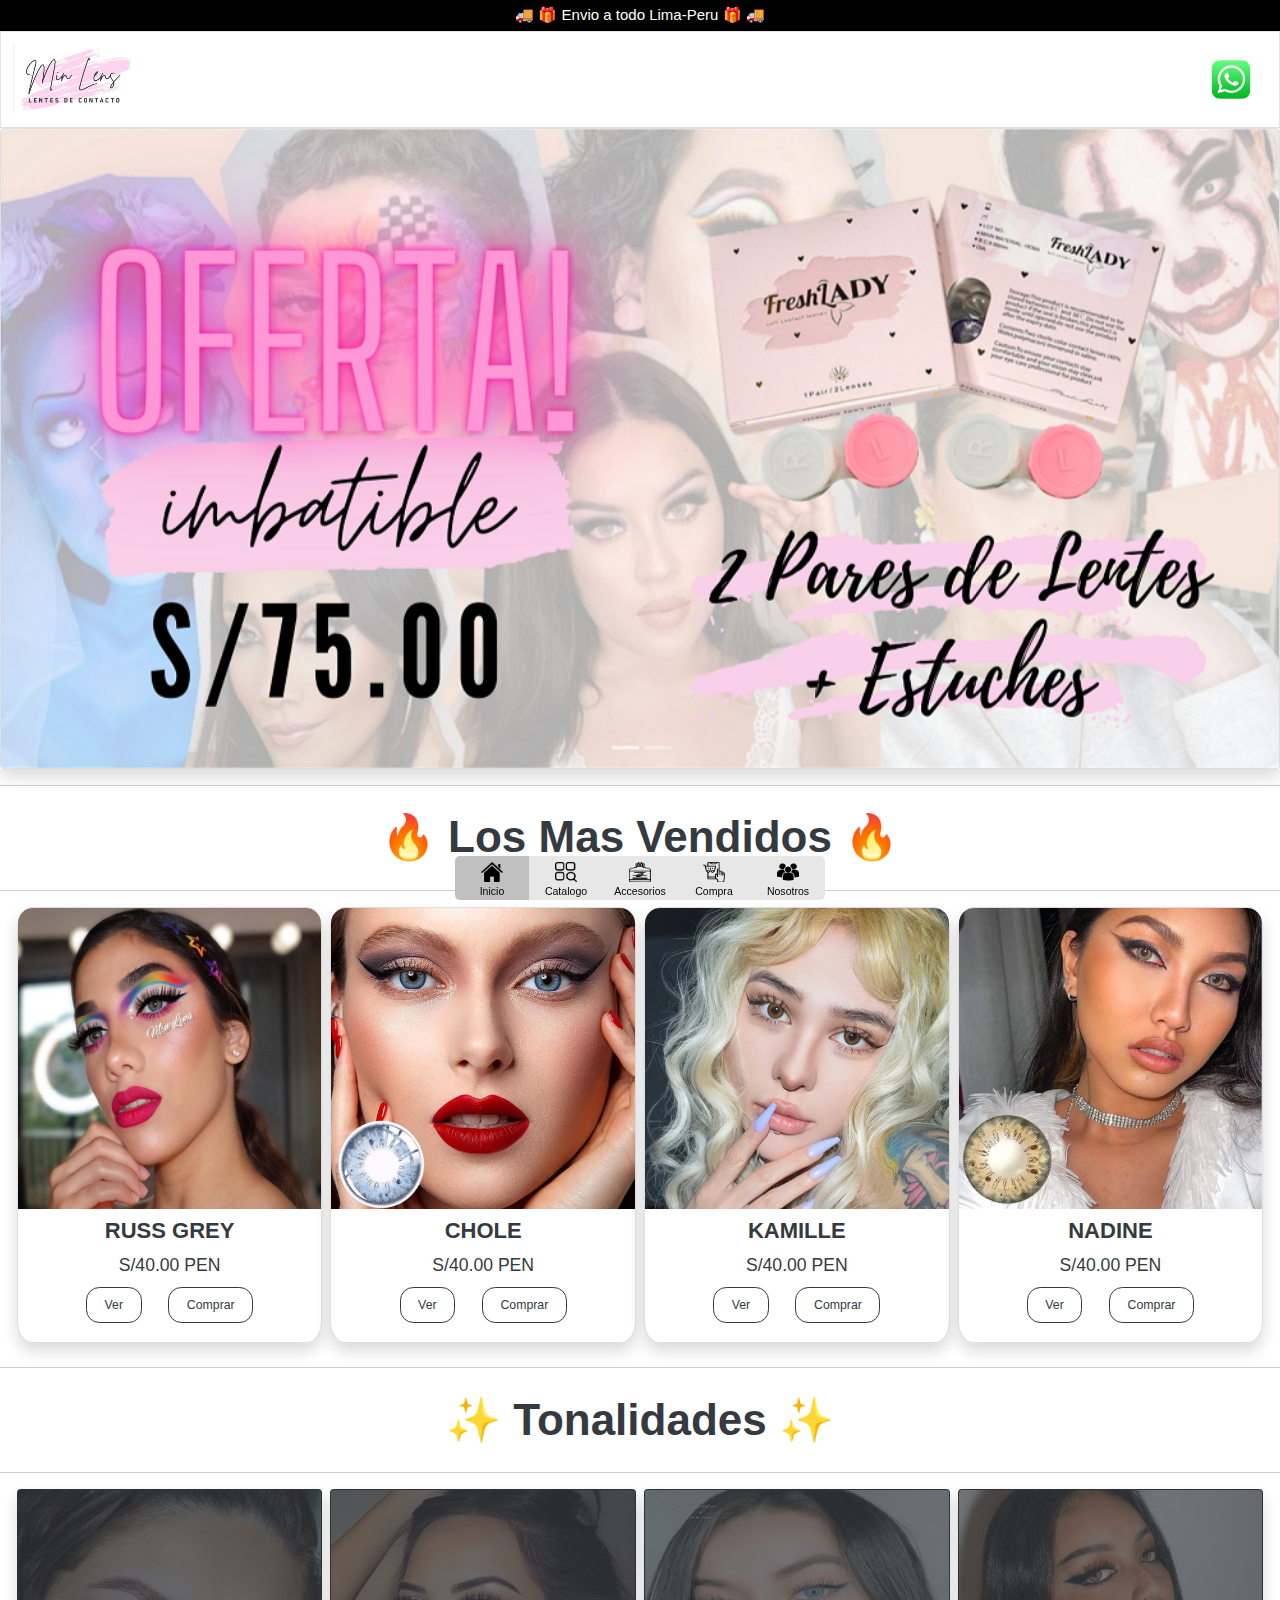
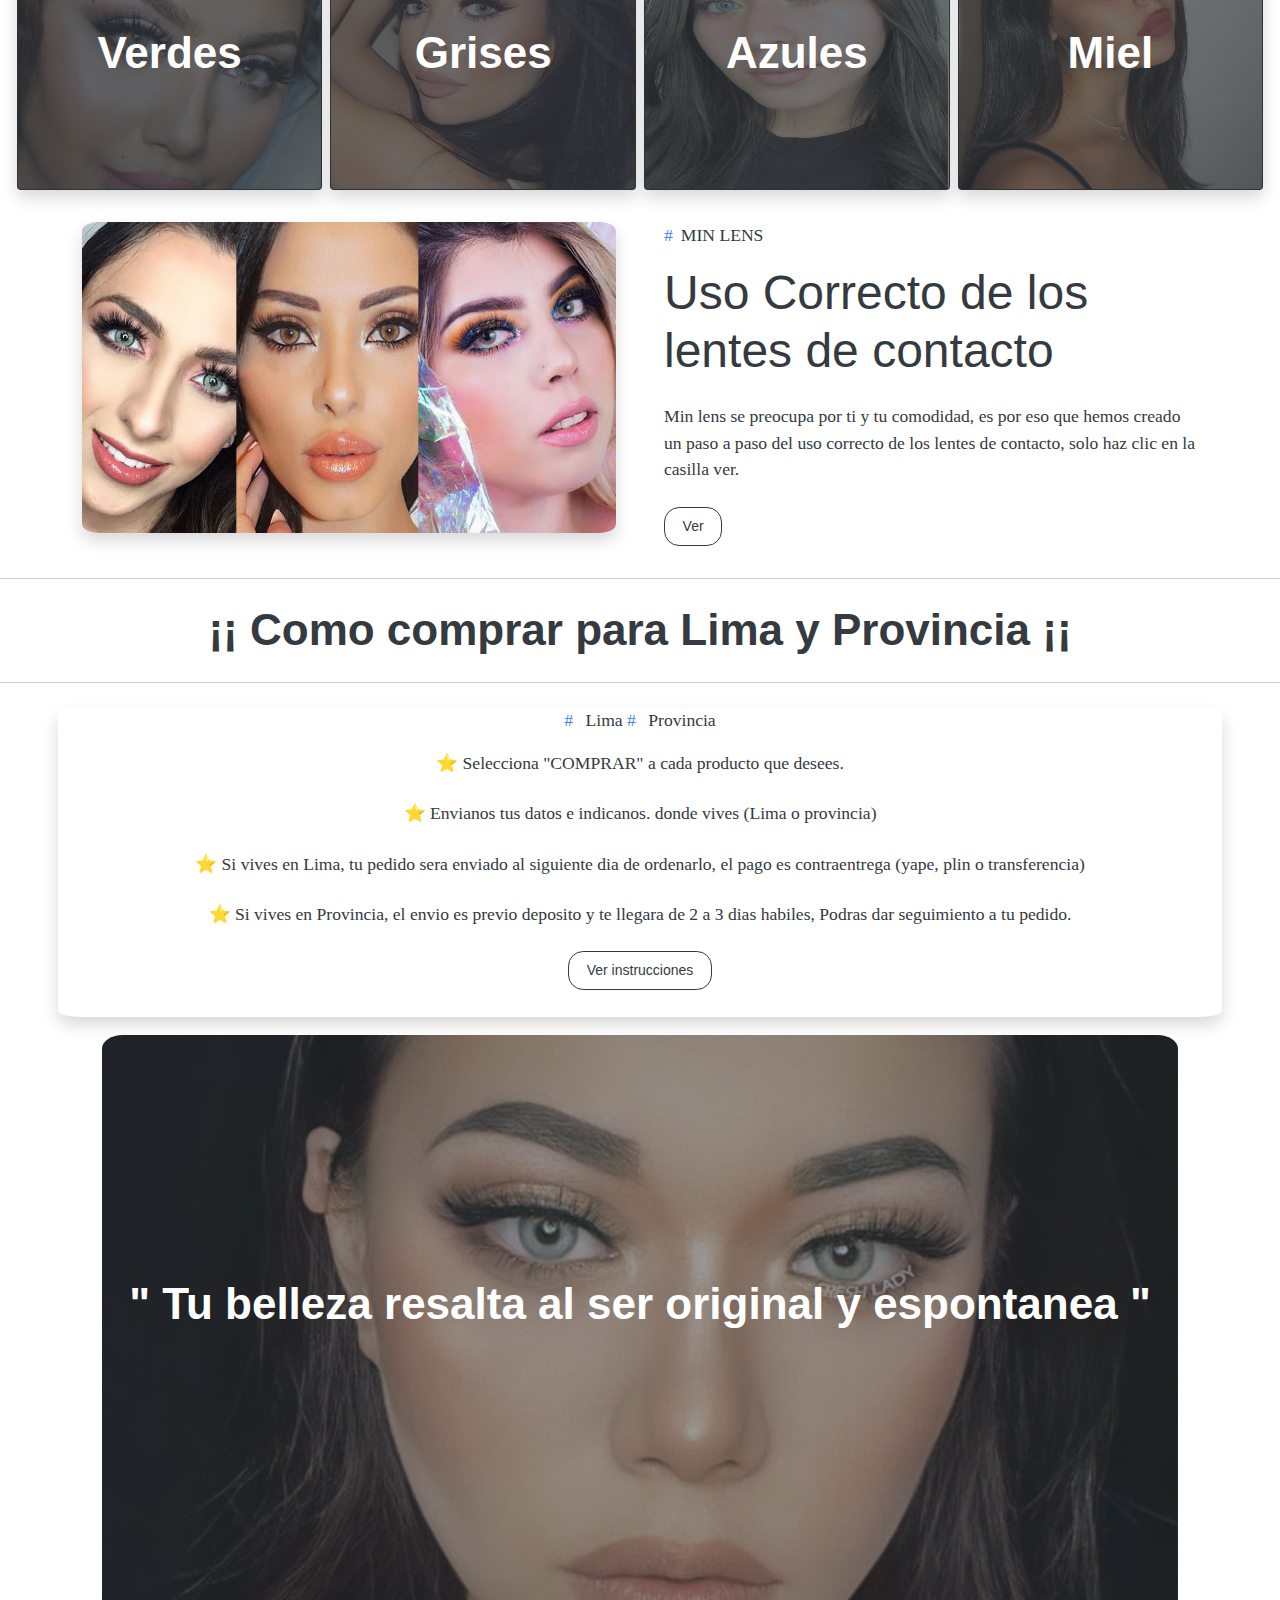
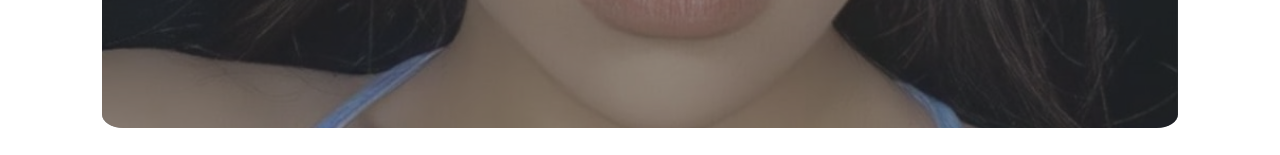
<file: index.html>
<!DOCTYPE html>
<html lang="en">
<head>
    <meta charset="UTF-8">
    <meta http-equiv="X-UA-Compatible" content="IE=edge">
    <meta name="viewport" content="width=device-width, initial-scale=1.0">
    <title>Min Lens</title>
    <link rel="stylesheet" href="index.css">
    <link rel="icon" href="img/logo.jpeg">
    <link rel="stylesheet" href="otrsty.css">
</head>
<body >

  <div style="background-color: black; text-align: center; color:white ;padding: 4px; font-size: 15px;">
    <h8> 🚚 🎁 Envio a todo Lima-Peru 🎁 🚚</h8>
  </div>

    <!--navbar-->
 <nav class="navbar navbar-expand-lg navbar-light bg-light">
  <div class="container-fluid">
    
    <a class="navbar-brand " href="index.html" >
      <img src="img/logo.jpeg" alt="" style="width: 120px;">
    </a>
 <!-- derecha-->
    <a class="navbar-brand " href="https://wa.link/fad8s8" target="_blank">
      <img src="img/wasa.png" alt="" style="width: 40px; float: right;">

    </a>
  
   

  </div>
</nav>

<!--Scrip para contraer el menu -->
<script src="https://cdn.jsdelivr.net/npm/bootstrap@5.0.0/dist/js/bootstrap.bundle.min.js" integrity="sha384-p34f1UUtsS3wqzfto5wAAmdvj+osOnFyQFpp4Ua3gs/ZVWx6oOypYoCJhGGScy+8" crossorigin="anonymous"></script>
<!--Fin-->




 <!--slider-->
  <div id="carouselExampleCaptions" class="carousel slide shadow" data-bs-ride="carousel">
    <div class="carousel-inner  card" >
      <div class="carousel-item active" >
        <img src="img/slide0.png" class="d-block w-100" alt="..." >
      </div>
    </div>
  </div>
   <!--Fin-slider-->


   <hr>
   <center>
   <h1 style="margin:2% 0 2% 0 ;"> 🔥 Los Mas Vendidos 🔥</h1>
  </center>
  <hr>

 
      <div class="row gx-2 gx-lg-2 row-cols-2 row-cols-md-3 row-cols-xl-4 justify-content-center" style="margin-left: 1%; margin-right:1%;">
        <div class="col mb-2" >
            <div class="card shadow " style="border-radius: 5%;">

              <img class="card-img-top" src="imgris/russa.jpeg" alt="..." style="border-top-left-radius: 5%; border-top-right-radius:5% ;">
              <div class="text-center" style="margin-top: 3%;" >
                  <h5 class="fw-bolder">RUSS GREY</h5>
                  S/40.00 PEN
              </div>
          <div class="card-footer  border-top-0 bg-transparent" style="text-align:  center;">
                    
                     <button type="button" data-bs-toggle="modal" data-bs-target="#exampleModal1" class="btn btn-outline-dark mt-auto"  style="margin: 4% ;font-size: 70%;">
                      Ver
                    </button>
                    <a href="https://api.whatsapp.com/send?phone=51917580268&text=%C2%A1%20Hola%20Min%20Lens%20!%20quisiera%20el%20color%20RUSSIAN%20GREY%20(S/40.00)" target="_blank">
                    <button  class="btn btn-outline-dark mt-auto" style="margin:4%; font-size: 70%;">
                      Comprar
                    </button></a>
                
              
          </div>

            </div>
        </div>

        <div class="col mb-2" id="chole" style="display: block;">
          <div class="card  shadow" style="border-radius: 5%;">
              <img class="card-img-top" src="./tazul_files/chole.jpeg" alt="..." style="border-top-left-radius: 5%; border-top-right-radius:5% ;">
                  <div class="text-center" style="margin-top: 3%;">
                      <h5 class="fw-bolder">CHOLE</h5>
                      S/40.00 PEN
                  </div>
              <div class="card-footer  border-top-0 bg-transparent" style="text-align:  center;">
                       
                         <button type="button" data-bs-toggle="modal" data-bs-target="#exampleModal2" class="btn btn-outline-dark mt-auto" style="margin: 4% ;font-size: 70%;">
                          Ver
                        </button>
                        <a href="https://api.whatsapp.com/send?phone=51917580268&amp;text=%C2%A1%20Hola%20Min%20Lens%20!%20quisiera%20el%20color%20CHOLE%20(S/40.00)" target="_blank">
                        <button class="btn btn-outline-dark mt-auto" style="margin:4%; font-size: 70%;">
                          Comprar
                        </button></a>
                       
                  
              </div>
          </div>
        </div> 

        <div class="col mb-2" id="kamille" style="display: block;">
          <div class="card  shadow" style="border-radius: 5%;">
              <img class="card-img-top" src="./tmiel_files/kami.jpeg" alt="..." style="border-top-left-radius: 5%; border-top-right-radius:5% ;">
                  <div class="text-center" style="margin-top: 3%;">
                      <h5 class="fw-bolder">KAMILLE</h5>
                      S/40.00 PEN
                  </div>
              <div class="card-footer  border-top-0 bg-transparent" style="text-align: center ;">
                         <!-- inicio de nodal-->
              <button type="button" data-bs-toggle="modal" data-bs-target="#exampleModal3" class="btn btn-outline-dark mt-auto" style="margin: 4% ;font-size: 70%;">
                Ver
              </button>
              <a href="https://api.whatsapp.com/send?phone=51917580268&amp;text=%C2%A1%20Hola%20Min%20Lens%20!%20quisiera%20el%20color%20KAMILLE%20(S/40.00)" target="_blank">
              <button class="btn btn-outline-dark mt-auto" style="margin:4%; font-size: 70%;">
                Comprar
              </button></a>
              <!-- inicio de nodal-->
    
              </div>
          </div>
      </div>

      <div class="col mb-2" >
        <div class="card shadow " style="border-radius: 5%;">
            <img class="card-img-top" src="imgmie/nadie.jpeg" alt="..." style="border-top-left-radius: 5%; border-top-right-radius:5% ;">
                <div class="text-center" style="margin-top: 3%;" >
                    <h5 class="fw-bolder">NADINE </h5>
                    S/40.00 PEN 
                </div>
            <div class="card-footer border-top-0 bg-transparent" style="text-align: center;">
            
          <button type="button" data-bs-toggle="modal" data-bs-target="#exampleModal4" class="btn btn-outline-dark mt-auto"  style="margin: 4% ;font-size: 70%;">
            Ver
          </button>
          <a href="https://api.whatsapp.com/send?phone=51917580268&text=%C2%A1%20Hola%20Min%20Lens%20!%20quisiera%20el%20color%20NADINE%20(S/40.00)" target="_blank">
          <button  class="btn btn-outline-dark mt-auto" style="margin:4%; font-size: 70%;">
            Comprar
          </button></a>
       

            </div>
        </div>
    </div>
    
    
</div>




<center>
  <hr > 
   <h1 style="margin:2% 0 2% 0 ;"> ✨ Tonalidades ✨</h1>
  <hr >
</center>

  <center>
  <!--Tonalidades-->
  <div class="row gx-2 gx-lg-2 row-cols-2 row-cols-md-3 row-cols-xl-4 justify-content-center " style="margin-left: 1%; margin-right:1%;" >

    <a href="tverde.html">
    <div class="col mb-3  " >
      <div class="card bg-dark text-white shadow "  >
        <img src="imgle/verde.jpeg" class="card-img " alt="..." style="opacity:0.3;">
        <div class="card-img-overlay" style="padding-top: 45%; ">
          <h1 class="card-title">Verdes</h1>
        </div>
      </div>
      </div>
    </a>

    <a href="tgris.html">
      <div class="col mb-3" >
        <div class="card bg-dark text-white shadow" >
          <img src="imgle/griss.jpeg" class="card-img " alt="..." style="opacity:0.3;">
          <div class="card-img-overlay" style="padding-top: 45%; ">
            <h1 class="card-title">Grises</h1>
          </div>
        </div>
        </div>
      </a>

        <a href="tazul.html">
        <div class="col mb-3">
          <div class="card bg-dark text-white shadow" >
            <img src="imgle/azu.jpeg" class="card-img" alt="..." style="opacity:0.3;">
            <div class="card-img-overlay" style="padding-top: 45%; ">
              <h1 class="card-title">Azules</h1>
            </div>
          </div>
          </div>
        </a>

      <a href="tmiel.html">
          <div class="col mb-3">
            <div class="card bg-dark text-white shadow" >
              <img src="imgle/miel.jpeg" class="card-img" alt="..." style="opacity:0.3; ">
              <div class="card-img-overlay" style="padding-top: 45%; ">
                <h1 class="card-title">Miel</h1>
              </div>
            </div>
            </div>
          </a>
</div>
</center>





 <!--Tonalidades-->

 <!-- lente 1-->
<div class="modal fade " id="exampleModal1" tabindex="-1" aria-labelledby="exampleModalLabel" aria-hidden="true" >
  <div class="modal-dialog modal-xl " >
    <div class="modal-content">
      <div class="modal-header">
        <h5 class="modal-title" id="exampleModalLabel">MIN LENS</h5>
        <button type="button" class="btn-close" data-bs-dismiss="modal" aria-label="Close"></button>
      </div>
      <div class="modal-body">
        <!-- inicio -->

        <div class="container px-4 px-lg-5 my-3">
          <div class="row gx-4 gx-lg-5 align-items-center">
            <div class="col-md-6 "><img class="card-img-top mb-5 mb-md-0 shadow" src="imgris/rusgr.jpeg" alt="..." style="border-radius: 5%;"></div>
              <div class="col-md-6">
                  <h1 class="display-5 fw-bolder">Russian Grey</h1>
                    <div class="fs-5 mb-3">
                      <span>S/40.00 PEN</span>
                  </div>
                  <h1 class="lead"></h1>
                  <h1 class="lead">Marca: Freshlady</h1>
                  <h1 class="lead">Diametro: 14 mm</h1>
                  <h1 class="lead">Curva base: 8.6 mm</h1>
                  <h1 class="lead">Contenido Acuoso: 40% </h1>
                  <h1 class="lead">Material de la lente: Hema</h1>
                  <h1 class="lead">Incluye: Estuche Clasico  </h1>
                  <h1 class="lead">Vida Util: 12 meses</h1>
 
              </div>
          </div>
      </div>

      </div>
      <div class="modal-footer">
        <button type="button" class="btn btn-dark" data-bs-dismiss="modal">Atras</button>
      </div>
    </div>
  </div>
</div>
<!-- fin-->

<div class="modal fade " id="exampleModal2" tabindex="-1" aria-labelledby="exampleModalLabel" aria-hidden="true">
  <div class="modal-dialog modal-xl ">
    <div class="modal-content">
      <div class="modal-header">
        <h5 class="modal-title" id="exampleModalLabel">MIN LENS</h5>
        <button type="button" class="btn-close" data-bs-dismiss="modal" aria-label="Close"></button>
      </div>
      <div class="modal-body">
       
        <div class="container px-4 px-lg-5 my-3">
          <div class="row gx-4 gx-lg-5 align-items-center">
            <div class="col-md-6 "><img class="card-img-top mb-5 mb-md-0 shadow" src="./tazul_files/cholea.jpeg" alt="..." style="border-radius: 5%;"></div>
              <div class="col-md-6">
                  <h1 class="display-5 fw-bolder">Chole</h1>
                    <div class="fs-5 mb-3">
                      <span>S/40.00 PEN</span>
                  </div>
                  <h1 class="lead">Marca: Freshlady</h1>
                  <h1 class="lead">Diametro: 14.2 mm</h1>
                  <h1 class="lead">Curva base: 8.6 mm</h1>
                  <h1 class="lead">Contenido Acuoso: 40% </h1>
                  <h1 class="lead">Material de la lente: Hema</h1>
                  <h1 class="lead">Incluye: Estuche Clasico  </h1>
                  <h1 class="lead">Vida Util: 12 meses</h1>
              </div>
          </div>
      </div>
      </div>
      <div class="modal-footer">
        <button type="button" class="btn btn-dark" data-bs-dismiss="modal">Atras</button>
      </div>
    </div>
  </div>
 </div>


 <!-- lente 3-->
 <div class="modal fade" id="exampleModal3" tabindex="-1" aria-labelledby="exampleModalLabel" style="display: none;" aria-hidden="true">
  <div class="modal-dialog modal-xl ">
    <div class="modal-content">
      <div class="modal-header">
        <h5 class="modal-title" id="exampleModalLabel">MIN LENS</h5>
        <button type="button" class="btn-close" data-bs-dismiss="modal" aria-label="Close"></button>
      </div>
      <div class="modal-body">
        <!-- inicio -->
        <div class="container px-4 px-lg-5 my-3">
          <div class="row gx-4 gx-lg-5 align-items-center">
            <div class="col-md-6 "><img class="card-img-top mb-5 mb-md-0 shadow" src="./tmiel_files/kamile.jpeg" alt="..." style="border-radius: 5%;"></div>
              <div class="col-md-6">
                  <h1 class="display-5 fw-bolder">Kamille</h1>
                    <div class="fs-5 mb-3">
                      <span>S/40.00 PEN</span>
                  </div>
                  <h1 class="lead">Miel Verdoso Con efecto 4D</h1>
                  <h1 class="lead">Marca: Freshlady</h1>
                  <h1 class="lead">Diametro: 14,20 mm</h1>
                  <h1 class="lead">Curva base: 8.6 mm</h1>
                  <h1 class="lead">Contenido Acuoso: 42% </h1>
                  <h1 class="lead">Material de la lente: Hema</h1>
                  <h1 class="lead">Incluye: Estuche Clasico  </h1>
                  <h1 class="lead">Vida Util: 12 meses</h1>
              </div>
          </div>
      </div>
      </div>
      <div class="modal-footer">
        <button type="button" class="btn btn-dark" data-bs-dismiss="modal">Atras</button>
      </div>
    </div>
  </div>
</div>
<!-- fin-->

 <!-- lente 4-->
 <div class="modal fade " id="exampleModal4" tabindex="-1" aria-labelledby="exampleModalLabel" aria-hidden="true" >
  <div class="modal-dialog modal-xl ">
    <div class="modal-content">
      <div class="modal-header">
        <h5 class="modal-title" id="exampleModalLabel">MIN LENS</h5>
        <button type="button" class="btn-close" data-bs-dismiss="modal" aria-label="Close"></button>
      </div>
      <div class="modal-body">

        <!-- inicio -->
        <div class="container px-4 px-lg-5 my-3" >
          <div class="row gx-4 gx-lg-5 align-items-center" >
            <div class="col-md-6 "><img class="card-img-top mb-5 mb-md-0 shadow" src="imgmie/nadid.jpeg" alt="..." style="border-radius: 5%;"></div>
              <div class="col-md-6">
                  <h1 class="display-5 fw-bolder">Nadine</h1>
                    <div class="fs-5 mb-3">
                      <span>S/40.00 PEN</span>
                  </div>
                  <h1 class="lead">Marca: Freshlady</h1>
                  <h1 class="lead">Diametro: 14,2 mm</h1>
                  <h1 class="lead">Curva base: 8.6 mm</h1>
                  <h1 class="lead">Contenido Acuoso: 40% </h1>
                  <h1 class="lead">Material de la lente: Hema</h1>
                  <h1 class="lead">Incluye: Estuche Clasico  </h1>
                  <h1 class="lead">Vida Util: 12 meses</h1>
              </div>
          </div>
      </div>

      </div>
      <div class="modal-footer">
        <button type="button" class="btn btn-dark" data-bs-dismiss="modal">Atras</button>
      </div>
    </div>
  </div>
</div>
<!-- fin-->

<!--inicio cartas-->
<div class="container-xxl py-3">
  <div class="container">
    <div class="row g-5">
      <div class="col-lg-6 wow fadeInUp" data-wow-delay="0.5s" style="visibility: visible; animation-delay: 0.5s; animation-name: fadeInUp;">
          <div class="img-border">
            <img class="img-fluid shadow " src="img/re1.jpeg" alt="" style="border-radius: 3%; ">
          </div>
        </div>
      <div class="col-lg-6 wow fadeInUp" data-wow-delay="0.1s" style="visibility: visible; animation-delay: 0.1s; animation-name: fadeInUp;">
        <p><span class="text-primary me-2">#</span>MIN LENS</p>
        <h1 class="display-5 mb-4">
          <span class="text-dark">Uso Correcto de los lentes de contacto</span> 
        </h1>
        <p class="mb-4">Min lens se preocupa por ti y tu comodidad,
           es por eso que hemos creado un paso a paso del uso correcto de los lentes de contacto, solo haz clic en la casilla ver.
        </p>      
        <!-- inicio de nodal-->
        <button type="button" data-bs-toggle="modal" data-bs-target="#exampleModal6" class="btn btn-outline-dark mt-auto"  >
          Ver
        </button>
        <!-- inicio de nodal-->
      </div>
    </div>
  </div>
</div>
<!--slider-->

<!-- uso correcto -->
<div class="modal fade " id="exampleModal6" tabindex="-1" aria-labelledby="exampleModalLabel" aria-hidden="true" >
  <div class="modal-dialog modal-xl " >
    <div class="modal-content">
      <div class="modal-header">

        <button type="button" class="btn-close" data-bs-dismiss="modal" aria-label="Close"></button>
      </div>
      <div class="modal-body">
    <!--slider-->
    <center>
    <img src="img/info.jpg" alt="" style="width: 100%;">
  </center>
    
      </div>
      <div class="modal-footer">
        <button type="button" class="btn btn-dark" data-bs-dismiss="modal">Atras</button>
      </div>
    </div>
  </div>
</div>
<!-- fin-->



<center>
   <hr >
    <h1 style="margin:2% 0 2% 0 ;">¡¡ Como comprar para Lima y Provincia ¡¡</h1>
   <hr >
  </center>

  <center>
    <!--inicio cartas-->
    <div class="container-xxl py-2"  >
      <div class="container">
        <div class="row g-5">

          <div  class="shadow" style="border-radius: 2%; margin-bottom: 10px; " >
            <p> <span class="text-primary me-2"> # </span>Lima<span class="text-primary me-2"> # </span>Provincia</p>

            <p class="mb-4">⭐ Selecciona "COMPRAR" a cada producto que desees.</p>  
            <p class="mb-4">⭐ Envianos tus datos e indicanos.
              donde vives (Lima o provincia) </p> 
            <p class="mb-4">⭐ Si vives en Lima, tu pedido sera 
              enviado al siguiente dia de ordenarlo, 
              el pago es contraentrega (yape, 
              plin o transferencia)</p> 
              <p class="mb-4">⭐ Si vives en Provincia, el envio es
                previo deposito y te llegara de 
               2 a 3 dias habiles, Podras dar seguimiento 
               a tu pedido.</p> 
               

            <div class=""><a class="btn btn-outline-dark mt-auto" href="compra.html">Ver instrucciones</a></div><br>

          </div>

        </div>
      </div>
    </div>
<!--slider-->
</center>

<div class="row" id="box-search" style="margin-left: 8%;margin-right:8% ;"> 
  <div class="thumbnail text-center bg-dark" style="position: relative; padding: 0;border-radius: 2%;" > 
  <img src="img/fra.jpeg" alt="" class="img-responsive " style="width: 100%; opacity:0.5; border-radius: 2%" > 
  <div class="caption" style="position: absolute; top:35% ; width: 100%; color: white;"> 
  <h1>" Tu belleza resalta al ser original y espontanea "</h1> 
  </div> 
  </div> 
  </div>  
    
     <br>

<!-- tab var-->
<center>
  <div class="container34" >
      <!-- code here -->
      <nav class="menu">
      
          <a href="index.html" class="menu-item" style="color: rgb(0, 0, 0);background-color: rgb(192, 192, 192) ">
              <span style="margin-top: 2px;"><img src="img/inicio.png" alt="" style="width: 30%;"></span>
              <span class="menu-item-label" style="margin-bottom: 0px;font-size: 60%;">Inicio</span>
          </a>

          <a href="catalogo.html" class="menu-item" style="color: rgb(0, 0, 0)">
            <span style="margin-top: 2px;"><img src="img/catego1.png" alt="" style="width: 30%;"></span>
              <span class="menu-item-label"  style="margin-bottom: 0px;font-size: 60%;">Catalogo</span>
          </a>

          <a href="accesorios.html" class="menu-item" style="color: rgb(0, 0, 0)">
            <span style="margin-top: 2px;"><img src="img/acc.png" alt="" style="width: 30%;"></span>
              <span class="menu-item-label"  style="margin-bottom: 0px;font-size: 60%;">Accesorios</span>
          </a>

          <a href="compra.html" class="menu-item" style="color: rgb(0, 0, 0)" >
            <span style="margin-top: 2px;"><img src="img/compra1.png" alt="" style="width: 30%;"></span>
              <span class="menu-item-label"  style="margin-bottom: 0px;font-size: 60%;">Compra</span>
          </a>

          <a href="nosotros.html" class="menu-item" style="color: rgb(0, 0, 0)">
            <span style="margin-top: 2px;"><img src="img/nosotro1.png" alt="" style="width: 30%;"></span>
              <span class="menu-item-label"  style="margin-bottom: 0px;font-size: 60%;">Nosotros</span>
          </a>

      </nav>
      <!-- end of code -->
  </div>
</center>
  

</body>
</html>
</file>
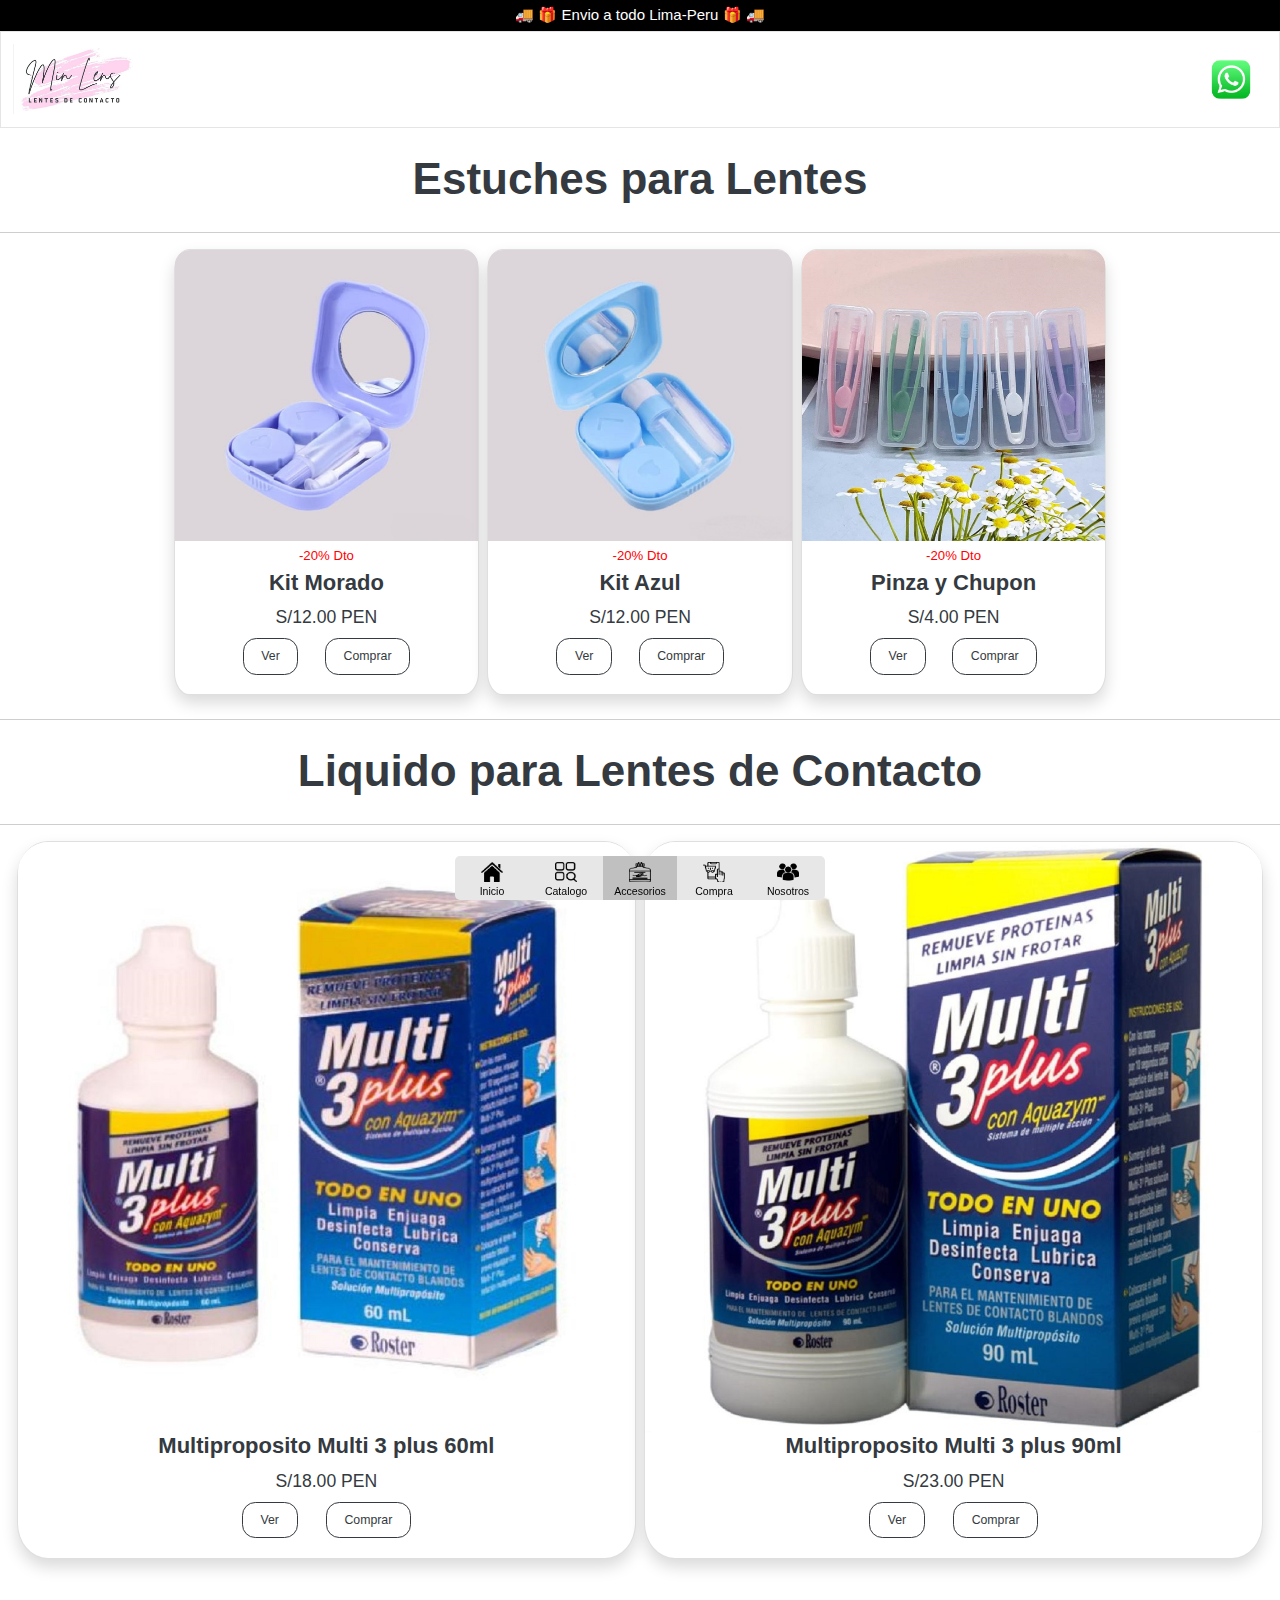
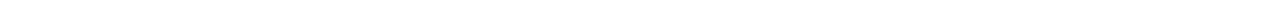
<file: accesorios.html>
<!DOCTYPE html>
<html lang="en">
<head>
    <meta charset="UTF-8">
    <meta http-equiv="X-UA-Compatible" content="IE=edge">
    <meta name="viewport" content="width=device-width, initial-scale=1.0">
    <title>Accesorios</title>
    <link rel="stylesheet" href="index.css">
    <link rel="icon" href="img/logo.jpeg">
    <link rel="stylesheet" href="otrsty.css">
</head>
<body>

  

  <div style="background-color: black; text-align: center; color:white ;padding: 4px; font-size: 15px;">
    <h8> 🚚 🎁 Envio a todo Lima-Peru 🎁 🚚</h8>
     </div>

 <!--navbar-->
 <nav class="navbar navbar-expand-lg navbar-light bg-light">
  <div class="container-fluid">
    
    <a class="navbar-brand " href="index.html" >
      <img src="img/logo.jpeg" alt="" style="width: 120px;">
    </a>

    <a class="navbar-brand " href="https://wa.link/fad8s8" target="_blank">
      <img src="img/wasa.png" alt="" style="width: 40px; float: right;">

    </a>
  
  </div>
</nav>

<!--Scrip para contraer el menu -->
<script src="https://cdn.jsdelivr.net/npm/bootstrap@5.0.0/dist/js/bootstrap.bundle.min.js" integrity="sha384-p34f1UUtsS3wqzfto5wAAmdvj+osOnFyQFpp4Ua3gs/ZVWx6oOypYoCJhGGScy+8" crossorigin="anonymous"></script>
<!--Fin-->

<center>
<h1 style="margin:2% 0 2% 0 ;">Estuches para Lentes</h1>
</center>
<hr>
  <!--Cartas de ventas-->
  <div class="row gx-2 gx-lg-2 row-cols-2 row-cols-md-3 row-cols-xl-4 justify-content-center" style="margin-left: 1%; margin-right:1%;">
    
    <div class="col mb-2">
        <div class="card shadow"  style="border-radius: 5%;">

        

            <img class="card-img-top" src="imges/mora.jpeg" alt=".." style="border-top-left-radius: 5%; border-top-right-radius:5% ;">
            <span class="badge" style="color:red ; "  >
              <span >-</span>20<span >%</span> <span >Dto</span></span>
                <div class="text-center" >
                    <h5 class="fw-bolder">Kit Morado</h5>
                    S/12.00 PEN 
                </div>
            <div class="card-footer border-top-0 bg-transparent" style="text-align: center; ">
              <!-- inicio de nodal-->
              <button type="button" data-bs-toggle="modal" data-bs-target="#exampleModal1" class="btn btn-outline-dark mt-auto"  style="margin: 4% ;font-size: 70%;">
                Ver
              </button>
              <a href="https://api.whatsapp.com/send?phone=51917580268&text=%C2%A1%20Hola%20Min%20Lens%20!%20quisiera%20el%20Estuche%20Morado%20(S/%2012.00)." target="_blank"> 
              <button  class="btn btn-outline-dark mt-auto" style="margin:4%; font-size: 70%;">
                Comprar
              </button></a>
              <!-- inicio de nodal-->
            </div>
        </div>
    </div>

    <!-- 
    <div class="col mb-2">
      <div class="card shadow" style="border-radius: 5%;">

       

          <img class="card-img-top" src="imges/rosa.jpeg"alt="..." style="border-top-left-radius: 5%; border-top-right-radius:5% ;">
          <span class="badge " style="color:red ; "  >
            <span >-</span>20<span >%</span> <span >Dto</span></span>
              <div class="text-center">
                  <h5 class="fw-bolder">Kit Rosado
                  </h5>
                  S/12.00 PEN
              </div>
          <div class="card-footer border-top-0 bg-transparent" style="text-align: center;">
           
            <button type="button" data-bs-toggle="modal" data-bs-target="#exampleModal2" class="btn btn-outline-dark mt-auto" style="margin: 4% ;font-size: 70%;">
              Ver
            </button>
            <a href="https://api.whatsapp.com/send?phone=51917580268&text=%C2%A1%20Hola%20Min%20Lens%20!%20quisiera%20el%20Estuche%20Rosado%20(S/%2012.00)." target="_blank"> 
              <button  class="btn btn-outline-dark mt-auto" style="margin:4%; font-size: 70%;">
                Comprar
              </button></a>
            
          </div>
      </div>
  </div> -->

    <div class="col mb-2">
      <div class="card shadow" style="border-radius: 5%;">

       

          <img class="card-img-top" src="imges/blue.jpeg" alt="..." style="border-top-left-radius: 5%; border-top-right-radius:5% ;">
          <span class="badge " style="color:red ; "  >
            <span >-</span>20<span >%</span> <span >Dto</span></span>
              <div class="text-center">
                  <h5 class="fw-bolder">Kit Azul</h5>
                  S/12.00 PEN
              </div>
          <div class="card-footer border-top-0 bg-transparent" style="text-align: center;">
            <!-- inicio de nodal-->
            <button type="button" data-bs-toggle="modal" data-bs-target="#exampleModal3" class="btn btn-outline-dark mt-auto " style="margin: 4% ;font-size: 70%;">
              Ver
            </button>
            <!-- inicio de nodal-->
            <a href="https://api.whatsapp.com/send?phone=51917580268&text=%C2%A1%20Hola%20Min%20Lens%20!%20quisiera%20el%20Estuche%20Azul%20(S/%2012.00)." target="_blank"> 
              <button  class="btn btn-outline-dark  mt-auto" style="margin: 4% ;font-size: 70%;">
                Comprar
              </button></a>
          </div>
      </div>
  </div>

  <div class="col mb-2">
    <div class="card shadow" style="border-radius: 5%;">

        <img class="card-img-top" src="imges/pinzafue.jpeg" alt="..." style="border-top-left-radius: 5%; border-top-right-radius:5% ;">
        <span class="badge " style="color:red ; "  >
          <span >-</span>20<span >%</span> <span >Dto</span></span>
            <div class="text-center">
                <h5 class="fw-bolder">Pinza y Chupon</h5>
                S/4.00 PEN
            </div>
        <div class="card-footer border-top-0 bg-transparent" style="text-align: center;">
          <!-- inicio de nodal-->
          <button type="button" data-bs-toggle="modal" data-bs-target="#exampleModal8" class="btn btn-outline-dark mt-auto " style="margin: 4% ;font-size: 70%;">
            Ver
          </button>
          <!-- inicio de nodal-->
          <a href="https://api.whatsapp.com/send?phone=51917580268&text=%C2%A1%20Hola%20Min%20Lens%20!%20quisiera%20el%20Estuche%20Azul%20(S/%2012.00)." target="_blank"> 
            <button  class="btn btn-outline-dark  mt-auto" style="margin: 4% ;font-size: 70%;">
              Comprar
            </button></a>
        </div>
    </div>
</div>


  <!--
  <div class="col mb-2">
    <div class="card h-100 shadow" style="border-radius: 5%;">

        <img class="card-img-top" src="imges/berry.jpeg" alt="..." style="border-top-left-radius: 5%; border-top-right-radius:5% ;">
        <span class="badge " style="color:red ; "  >
          <span >-</span>20<span >%</span> <span >Dto</span></span>
            <div class="text-center">
                <h5 class="fw-bolder">Kit Starberry</h5>
                S/12.00 PEN
            </div>
        <div class="card-footer  border-top-0 bg-transparent" style="text-align: center;">
         
          <button type="button" data-bs-toggle="modal" data-bs-target="#exampleModal4" class="btn btn-outline-dark mt-auto" style="margin: 4% ;font-size: 70%;">
            Ver
          </button>
         
          <a href="https://api.whatsapp.com/send?phone=51917580268&text=%C2%A1%20Hola%20Min%20Lens%20!%20quisiera%20el%20Estuche%20StarBerry%20(S/%2012.00)." target="_blank"> 
            <button  class="btn btn-outline-dark mt-auto" style="margin: 4% ;font-size: 70%;">
              Comprar
            </button></a>
        </div>
    </div>
</div> -->

</div>

<hr>
<center>
  <h1 style="margin:2% 0 2% 0 ;">Liquido para Lentes de Contacto</h1>
  </center>
<hr>

  <!--Cartas de ventas-->
  <div class="row gx-2 gx-lg-2 row-cols-2 row-cols-md-3 row-cols-xl-2 justify-content-center" style="margin-left: 1%; margin-right:1%;">
    <div class="col mb-2">
        <div class="card h-100 shadow" style="border-radius: 5%;">
            <img class="card-img-top" src="imges/liqui1.jpeg" alt="..." style="border-top-left-radius: 5%; border-top-right-radius:5% ;">
                <div class="text-center">
                    <h5 class="fw-bolder">Multiproposito Multi 3 plus 60ml</h5>
                    S/18.00 PEN  
                </div>
            <div class="card-footer  border-top-0 bg-transparent" style="text-align: center;">
              <!-- inicio de nodal-->
              <button type="button" data-bs-toggle="modal" data-bs-target="#exampleModal5" class="btn btn-outline-dark mt-auto" style="margin: 2%; font-size: 70%;">
                Ver
              </button>
              <!-- inicio de nodal-->
              <a href="https://api.whatsapp.com/send?phone=51917580268&text=%C2%A1%20Hola%20Min%20Lens%20!%20quisiera%20la%20Soluci%C3%B3n%20Multiprop%C3%B3sito%2060ml%20(S/%2018.00)." target="_blank">
                <button  class="btn btn-outline-dark mt-auto" style="margin: 2%; font-size: 70%;">
                  Comprar
                </button></a>
            </div>
        </div>
    </div>

    <div class="col mb-2">
      <div class="card h-100 shadow" style="border-radius: 5%;">
          <img class="card-img-top" src="imges/liqui2.jpeg"alt="..." style="border-top-left-radius: 5%; border-top-right-radius:5% ;">
              <div class="text-center">
                  <h5 class="fw-bolder">Multiproposito Multi 3 plus 90ml </h5>
                  S/23.00 PEN
              </div>
          <div class="card-footer  border-top-0 bg-transparent" style="text-align: center;">
            <!-- inicio de nodal-->
            <button type="button" data-bs-toggle="modal" data-bs-target="#exampleModal" class="btn btn-outline-dark mt-auto" style="margin: 2%; font-size: 70%;">
              Ver
            </button>
            <!-- inicio de nodal-->
            <a href="https://api.whatsapp.com/send?phone=51917580268&text=%C2%A1%20Hola%20Min%20Lens%20!%20quisiera%20la%20Soluci%C3%B3n%20Multiprop%C3%B3sito%2090ml%20(S/%2023.00)." target="_blank">
              <button  class="btn btn-outline-dark mt-auto" style="margin: 2%; font-size: 70%;">
                Comprar
              </button></a>
          </div>
      </div>
  </div>
</div>

<!-- estuche 1-->


<div class="modal fade " id="exampleModal1" tabindex="-1" aria-labelledby="exampleModalLabel" aria-hidden="true" >
  <div class="modal-dialog modal-xl ">
    <div class="modal-content">
      <div class="modal-header">
        <h5 class="modal-title" id="exampleModalLabel">MIN LENS</h5>
        <button type="button" class="btn-close" data-bs-dismiss="modal" aria-label="Close"></button>
      </div>
      <div class="modal-body">
        
        <div class="container px-4 px-lg-5 my-3">
          <div class="row gx-4 gx-lg-5 align-items-center">
            <div class="col-md-6 "><img class="card-img-top mb-5 mb-md-0 " src="imges/mora2.jpeg" alt="..." style="border-radius: 5%;"></div>
              <div class="col-md-6">
                  <h1 class="display-5 fw-bolder">Morado</h1>
                    <div class="fs-5 mb-3">
                      <span>S/12.00 PEN</span>
                      <span class="onsale-before" style="color: red;font-size: 15px; border: 1px solid red;border-radius: 5px;padding: 2px;margin-left: 5%;">
                        <span >-</span>20<span>%</span> <span>Off</span></span>
                  </div>
                  <h8 class="lead">El Kit incluye:</h8><br>
                  <h8 class="lead">- Estuche para Lentes</h8><br>
                  <h8 class="lead">- Pinzas</h8><br>
                  <h8 class="lead">- Succionador</h8><br>
                  <h8 class="lead">- Frasco para liquido</h8><br>
                  <p class="lead">- Cajita con Espejo</p>
                  <p class="lead">Medidas: 5.6cm x 5.3cm x 1.8cm</p>
                  <p class="lead">Material: Plastico</p>
              </div>
          </div>
      </div>
      </div>
      <div class="modal-footer">
        <button type="button" class="btn btn-dark" data-bs-dismiss="modal">Atras</button>
      </div>
    </div>
  </div>
</div>



<div class="modal fade " id="exampleModal2" tabindex="-1" aria-labelledby="exampleModalLabel" aria-hidden="true" >
  <div class="modal-dialog modal-xl ">
    <div class="modal-content">
      <div class="modal-header">
        <h5 class="modal-title" id="exampleModalLabel">MIN LENS</h5>
        <button type="button" class="btn-close" data-bs-dismiss="modal" aria-label="Close"></button>
      </div>
      <div class="modal-body">
        
        <div class="container px-4 px-lg-5 my-3">
          <div class="row gx-4 gx-lg-5 align-items-center">
            <div class="col-md-6 "><img class="card-img-top mb-5 mb-md-0 " src="imges/rosa2.jpeg" alt="..." style="border-radius: 5%;"></div>
              <div class="col-md-6">
                <h1 class="display-5 fw-bolder">Rosado</h1>
                <div class="fs-5 mb-3">
                    <span>S/12.00 PEN</span>
                    <span class="onsale-before" style="color: red;font-size: 15px; border: 1px solid red;border-radius: 5px;padding: 2px;margin-left: 5%;">
                      <span >-</span>20<span>%</span> <span>Off</span></span>
                </div>
                <h8 class="lead">El Kit incluye:</h8><br>
                <h8 class="lead">- Estuche para Lentes</h8><br>
                <h8 class="lead">- Pinzas</h8><br>
                <h8 class="lead">- Succionador</h8><br>
                <h8 class="lead">- Frasco para liquido</h8><br>
                <p class="lead">- Cajita con Espejo</p>
                <p class="lead">Medidas: 5.6cm x 5.3cm x 1.8cm</p>
                <p class="lead">Material: Plastico</p>
            </div>
          </div>
      </div>

      </div>
      <div class="modal-footer">
        <button type="button" class="btn btn-dark" data-bs-dismiss="modal">Atras</button>
      </div>
    </div>
  </div>
</div>



<div class="modal fade " id="exampleModal3" tabindex="-1" aria-labelledby="exampleModalLabel" aria-hidden="true" >
  <div class="modal-dialog modal-xl ">
    <div class="modal-content">
      <div class="modal-header">
        <h5 class="modal-title" id="exampleModalLabel">MIN LENS</h5>
        <button type="button" class="btn-close" data-bs-dismiss="modal" aria-label="Close"></button>
      </div>
      <div class="modal-body">
       
        <div class="container px-4 px-lg-5 my-3">
          <div class="row gx-4 gx-lg-5 align-items-center">
            <div class="col-md-6 "><img class="card-img-top mb-5 mb-md-0 " src="imges/blu.png" alt="..." style="border-radius: 5%;"></div>
              <div class="col-md-6">
                <h1 class="display-5 fw-bolder">Azul</h1>
                <div class="fs-5 mb-3">
                  <span>S/12.00 PEN</span>
                  <span class="onsale-before" style="color: red;font-size: 15px; border: 1px solid red;border-radius: 5px;padding: 2px;margin-left: 5%;">
                    <span >-</span>20<span>%</span> <span>Off</span></span>
              </div>
              <h8 class="lead">El Kit incluye:</h8><br>
              <h8 class="lead">- Estuche para Lentes</h8><br>
              <h8 class="lead">- Pinzas</h8><br>
              <h8 class="lead">- Succionador</h8><br>
              <h8 class="lead">- Frasco para liquido</h8><br>
              <p class="lead">- Cajita con Espejo</p>
              <p class="lead">Medidas: 5.6cm x 5.3cm x 1.8cm</p>
              <p class="lead">Material: Plastico</p>
            </div>
          </div>
      </div>
      </div>
      <div class="modal-footer">
        <button type="button" class="btn btn-dark" data-bs-dismiss="modal">Atras</button>
      </div>
    </div>
  </div>
</div>



<div class="modal fade " id="exampleModal4" tabindex="-1" aria-labelledby="exampleModalLabel" aria-hidden="true" >
  <div class="modal-dialog modal-xl ">
    <div class="modal-content">
      <div class="modal-header">
        <h5 class="modal-title" id="exampleModalLabel">MIN LENS</h5>
        <button type="button" class="btn-close" data-bs-dismiss="modal" aria-label="Close"></button>
      </div>
      <div class="modal-body">
       
        <div class="container px-4 px-lg-5 my-3">
          <div class="row gx-4 gx-lg-5 align-items-center">
            <div class="col-md-6 "><img class="card-img-top mb-5 mb-md-0 " src="imges/bery2.jpeg" alt="..." style="border-radius: 5%;"></div>
              <div class="col-md-6">
                <h1 class="display-5 fw-bolder">Starberry</h1>
                <div class="fs-5 mb-3">
                  <span>S/12.00 PEN</span>
                  <span class="onsale-before" style="color: red;font-size: 15px; border: 1px solid red;border-radius: 5px;padding: 2px;margin-left: 5%;">
                    <span >-</span>20<span>%</span> <span>Off</span></span>
              </div>
              <h8 class="lead">El Kit incluye:</h8><br>
              <h8 class="lead">- Estuche para Lentes</h8><br>
              <h8 class="lead">- Pinzas</h8><br>
              <h8 class="lead">- Succionador</h8><br>
              <h8 class="lead">- Frasco para liquido</h8><br>
              <p class="lead">- Cajita con Espejo</p>
              <p class="lead">Medidas: 5.6cm x 5.3cm x 1.8cm</p>
              <p class="lead">Material: Plastico</p>
            </div>
          </div>
      </div>
      </div>
      <div class="modal-footer">
        <button type="button" class="btn btn-dark" data-bs-dismiss="modal">Atras</button>
      </div>
    </div>
  </div>
</div> 

<div class="modal fade " id="exampleModal8" tabindex="-1" aria-labelledby="exampleModalLabel" aria-hidden="true" >
  <div class="modal-dialog modal-xl ">
    <div class="modal-content">
      <div class="modal-header">
        <h5 class="modal-title" id="exampleModalLabel">MIN LENS</h5>
        <button type="button" class="btn-close" data-bs-dismiss="modal" aria-label="Close"></button>
      </div>
      <div class="modal-body">
        
        <div class="container px-4 px-lg-5 my-3">
          <div class="row gx-4 gx-lg-5 align-items-center">
            <div class="col-md-6 "><img class="card-img-top mb-1 mb-md-0 " src="imges/pin1.jpeg" alt="..." style="border-radius: 5%;">           
              <img class="card-img-top mb-3  "src="imges/pin2.jpeg" alt="..." style="border-radius: 5%;">
            </div> 
              <div class="col-md-6">
                  <h1 class="display-5 fw-bolder">Pinza y Chupon</h1>
                    <div class="fs-5 mb-3">
                      <span>S/4.00 PEN</span>
                      <span class="onsale-before" style="color: red;font-size: 15px; border: 1px solid red;border-radius: 5px;padding: 2px;margin-left: 5%;">
                        <span >-</span>20<span>%</span> <span>Off</span></span>
                  </div>
                  <h8 class="lead">El Kit incluye:</h8><br>
                  <h8 class="lead">- Pinza</h8><br>
                  <h8 class="lead">- Chupon</h8><br>
                  <p class="lead">Material: Plastico</p>
              </div>
          </div>
      </div>
      </div>
      <div class="modal-footer">
        <button type="button" class="btn btn-dark" data-bs-dismiss="modal">Atras</button>
      </div>
    </div>
  </div>
</div>

<!-- multisos 60ml-->
<div class="modal fade " id="exampleModal5" tabindex="-1" aria-labelledby="exampleModalLabel" aria-hidden="true" >
  <div class="modal-dialog modal-xl ">
    <div class="modal-content">
      <div class="modal-header">
        <h5 class="modal-title" id="exampleModalLabel">MIN LENS</h5>
        <button type="button" class="btn-close" data-bs-dismiss="modal" aria-label="Close"></button>
      </div>
      <div class="modal-body">
        <!-- inicio -->
        <div class="container px-4 px-lg-5 my-3">
          <div class="row gx-4 gx-lg-5 align-items-center">
              <div class="col-md-6 "><img class="card-img-top mb-5 mb-md-0 " src="imges/liqui1.jpeg" alt="..." style="border-radius: 5%;"></div>
              <div class="col-md-6">
                <h1 class="display-5 fw-bolder">Multiproposito Multi 3 plus </h1>
                <div class="fs-5 mb-3">
                  <span>S/18.00 PEN</span>
              </div>
              <h8 class="lead">Frasco 60ML</h8><br>
                <h8 class="lead">Solucion Multiproposito con sitema aquazym proporciona un efecto hidratante para mayor confor durante el uso de lentes de contacto. </h8><br>
                <h8 class="lead">- Limpia</h8><br>
                <h8 class="lead">- Enjuaga</h8><br>
                <h8 class="lead">- Lubrica e Hidrata</h8><br>
                <h8 class="lead">- Desinfecta</h8><br>
                <h8 class="lead">- Conserva</h8><br>
                <h8 class="lead">- Previene y elimina depositos </h8><br>
                <h8 class="lead">- Mantiene la salud ocular </h8><br>
                <h8 class="lead">- Prolonga la vida del Lente de Contacto</h8><br>
            </div>
          </div>
      </div>
      </div>
      <div class="modal-footer">
        <button type="button" class="btn btn-dark" data-bs-dismiss="modal">Atras</button>
      </div>
    </div>
  </div>
</div>
<!-- fin nodal-->

<!-- multiuso 90ml-->
<div class="modal fade " id="exampleModal" tabindex="-1" aria-labelledby="exampleModalLabel" aria-hidden="true" >
  <div class="modal-dialog modal-xl ">
    <div class="modal-content">
      <div class="modal-header">
        <h5 class="modal-title" id="exampleModalLabel">MIN LENS</h5>
        <button type="button" class="btn-close" data-bs-dismiss="modal" aria-label="Close"></button>
      </div>
      <div class="modal-body">
        <!-- inicio -->
        <div class="container px-4 px-lg-5 my-3">
          <div class="row gx-4 gx-lg-5 align-items-center">
            <div class="col-md-6 "><img class="card-img-top mb-5 mb-md-0" src="imges/liqui2.jpeg" alt="..." style="border-radius: 5%;"></div>
            <div class="col-md-6">
              <h1 class="display-5 fw-bolder">Multiproposito Multi 3 plus </h1>
              <div class="fs-5 mb-3">
                <span>S/23.00 PEN</span>
            </div>
            <h8 class="lead">Frasco 90ML</h8><br>
            <h8 class="lead">Solucion Multiproposito con sitema aquazym proporciona un efecto hidratante para mayor confor durante el uso de lentes de contacto. </h8><br>
            <h8 class="lead">- Limpia</h8><br>
            <h8 class="lead">- Enjuaga</h8><br>
            <h8 class="lead">- Lubrica e Hidrata</h8><br>
            <h8 class="lead">- Desinfecta</h8><br>
            <h8 class="lead">- Conserva</h8><br>
            <h8 class="lead">- Previene y elimina depositos </h8><br>
            <h8 class="lead">- Mantiene la salud ocular </h8><br>
            <h8 class="lead">- Prolonga la vida del Lente de Contacto</h8><br>
          </div>
          </div>
      </div>
      </div>
      <div class="modal-footer">
        <button type="button" class="btn btn-dark" data-bs-dismiss="modal">Atras</button>
      </div>
    </div>
  </div>
</div>
<!-- fin nodal-->


<br>
<br>

<!-- tab var-->
<center>
  <div class="container34" >
      <!-- code here -->
      <nav class="menu">
          <a href="index.html" class="menu-item" style="color: rgb(0, 0, 0) ">
              <span style="margin-top: 2px;"><img src="img/inicio.png" alt="" style="width: 30%;"></span>
              <span class="menu-item-label" style="margin-bottom: 0px;font-size: 60%;">Inicio</span>
          </a>
          <a href="catalogo.html" class="menu-item" style="color: rgb(0, 0, 0)">
            <span style="margin-top: 2px;"><img src="img/catego1.png" alt="" style="width: 30%;"></span>
              <span class="menu-item-label"  style="margin-bottom: 0px;font-size: 60%;">Catalogo</span>
          </a>
          <a href="accesorios.html" class="menu-item" style="color: rgb(0, 0, 0);background-color: rgb(192, 192, 192) ">
            <span style="margin-top: 2px;"><img src="img/acc.png" alt="" style="width: 30%;"></span>
              <span class="menu-item-label"  style="margin-bottom: 0px;font-size: 60%;">Accesorios</span>
          </a>
          <a href="compra.html" class="menu-item" style="color: rgb(0, 0, 0)" >
            <span style="margin-top: 2px;"><img src="img/compra1.png" alt="" style="width: 30%;"></span>
              <span class="menu-item-label"  style="margin-bottom: 0px;font-size: 60%;">Compra</span>
          </a>
          <a href="nosotros.html" class="menu-item" style="color: rgb(0, 0, 0)">
            <span style="margin-top: 2px;"><img src="img/nosotro1.png" alt="" style="width: 30%;"></span>
              <span class="menu-item-label"  style="margin-bottom: 0px;font-size: 60%;">Nosotros</span>
          </a>
      </nav>
      <!-- end of code -->
  </div>
</center>


</body>
</html>
</file>
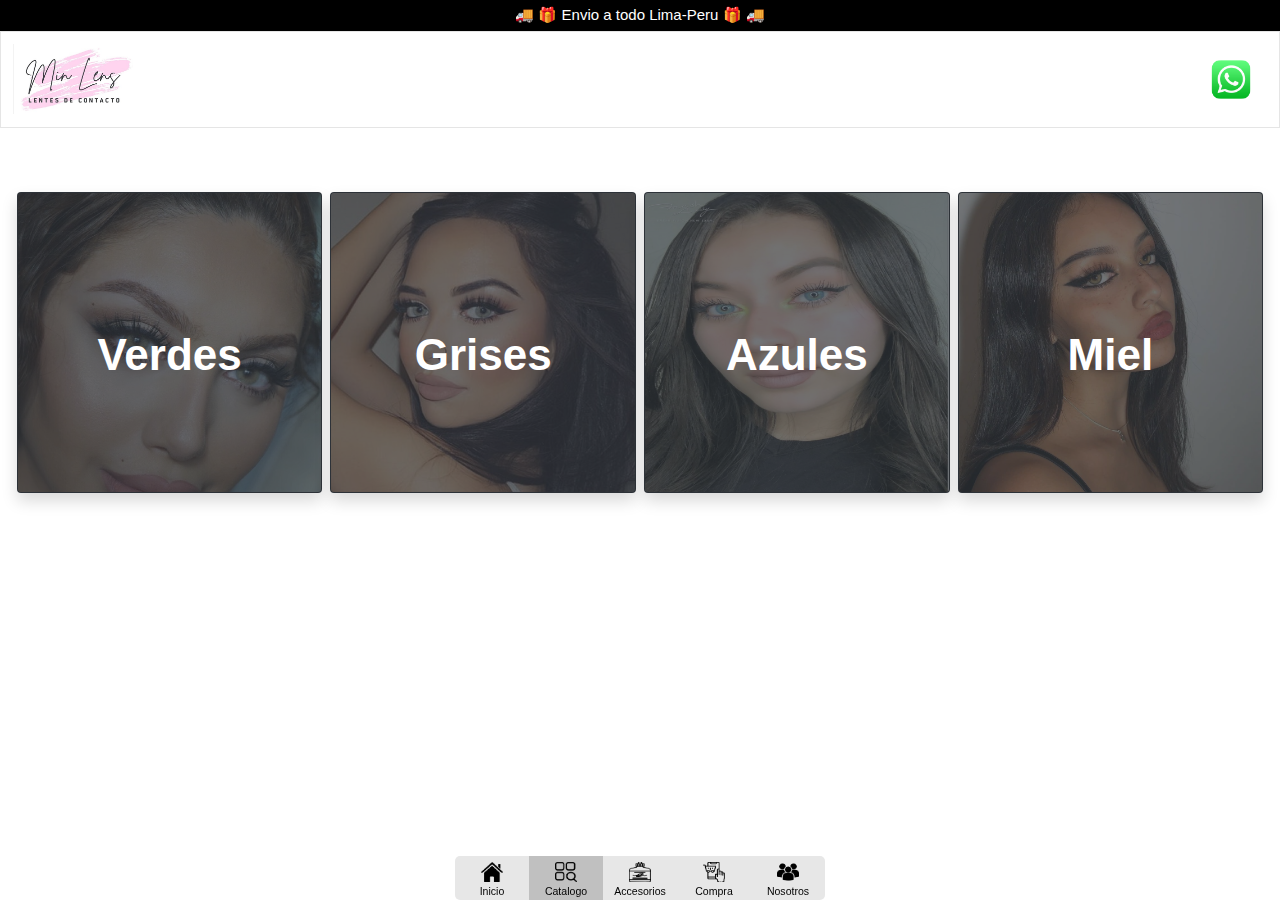
<file: catalogo.html>
<!DOCTYPE html>
<html lang="en">
<head>
    <meta charset="UTF-8">
    <meta http-equiv="X-UA-Compatible" content="IE=edge">
    <meta name="viewport" content="width=device-width, initial-scale=1.0">
    <title>Catalogo</title>
    <link rel="stylesheet" href="index.css">
    <link rel="icon" href="img/logo.jpeg">
    <link rel="stylesheet" href="otrsty.css">
</head>
<body>

    <div style="background-color: black; text-align: center; color:white ;padding: 4px; font-size: 15px;">
        <h8> 🚚 🎁 Envio a todo Lima-Peru 🎁 🚚</h8>
      </div>
     <!--navbar-->
 <nav class="navbar navbar-expand-lg navbar-light bg-light">
    <div class="container-fluid">
      
      <a class="navbar-brand " href="index.html" >
        <img src="img/logo.jpeg" alt="" style="width: 120px;">
      </a>
  
      <a class="navbar-brand " href="https://wa.link/fad8s8" target="_blank">
        <img src="img/wasa.png" alt="" style="width: 40px; float: right;">
  
      </a>
    
    </div>
  </nav>
  
  <!--Scrip para contraer el menu -->
  <script src="https://cdn.jsdelivr.net/npm/bootstrap@5.0.0/dist/js/bootstrap.bundle.min.js" integrity="sha384-p34f1UUtsS3wqzfto5wAAmdvj+osOnFyQFpp4Ua3gs/ZVWx6oOypYoCJhGGScy+8" crossorigin="anonymous"></script>
  <!--Fin-->
    
    
    <center>
        <!--Tonalidades-->
        <div class="row gx-2 gx-lg-2 row-cols-2 row-cols-md-3 row-cols-xl-4 justify-content-center " style="margin-left: 1%; margin-right:1%; padding-top: 5%;" >
          
          <a href="tverde.html">
          <div class="col mb-3  " >
            <div class="card bg-dark text-white shadow "  >
              <img src="imgle/verde.jpeg" class="card-img " alt="..." style="opacity:0.3;">
              <div class="card-img-overlay" style="padding-top: 45%; ">
                <h1 class="card-title">Verdes</h1>
              </div>
            </div>
            </div>
          </a>
      
          <a href="tgris.html">
            <div class="col mb-3" >
              <div class="card bg-dark text-white shadow" >
                <img src="imgle/griss.jpeg" class="card-img " alt="..." style="opacity:0.3;">
                <div class="card-img-overlay" style="padding-top: 45%; ">
                  <h1 class="card-title">Grises</h1>
                </div>
              </div>
              </div>
            </a>
      
              <a href="tazul.html">
              <div class="col mb-3">
                <div class="card bg-dark text-white shadow" >
                  <img src="imgle/azu.jpeg" class="card-img" alt="..." style="opacity:0.3;">
                  <div class="card-img-overlay" style="padding-top: 45%; ">
                    <h1 class="card-title">Azules</h1>
                  </div>
                </div>
                </div>
              </a>
      
            <a href="tmiel.html">
                <div class="col mb-3">
                  <div class="card bg-dark text-white shadow" >
                    <img src="imgle/miel.jpeg" class="card-img" alt="..." style="opacity:0.3; ">
                    <div class="card-img-overlay" style="padding-top: 45%; ">
                      <h1 class="card-title">Miel</h1>
                    </div>
                  </div>
                  </div>
                </a>
      </div>
      </center>
      

 <!-- tab var-->
<center>
  <div class="container34" >
      <!-- code here -->
      <nav class="menu">
          <a href="index.html" class="menu-item" style="color: rgb(0, 0, 0) ">
              <span style="margin-top: 2px;"><img src="img/inicio.png" alt="" style="width: 30%;"></span>
              <span class="menu-item-label" style="margin-bottom: 0px;font-size: 60%;">Inicio</span>
          </a>
          <a href="catalogo.html" class="menu-item" style="color: rgb(0, 0, 0);background-color: rgb(192, 192, 192) ">
            <span style="margin-top: 2px;"><img src="img/catego1.png" alt="" style="width: 30%;"></span>
              <span class="menu-item-label"  style="margin-bottom: 0px;font-size: 60%;">Catalogo</span>
          </a>
          <a href="accesorios.html" class="menu-item" style="color: rgb(0, 0, 0)">
            <span style="margin-top: 2px;"><img src="img/acc.png" alt="" style="width: 30%;"></span>
              <span class="menu-item-label"  style="margin-bottom: 0px;font-size: 60%;">Accesorios</span>
          </a>
          <a href="compra.html" class="menu-item" style="color: rgb(0, 0, 0)" >
            <span style="margin-top: 2px;"><img src="img/compra1.png" alt="" style="width: 30%;"></span>
              <span class="menu-item-label"  style="margin-bottom: 0px;font-size: 60%;">Compra</span>
          </a>
          <a href="nosotros.html" class="menu-item" style="color: rgb(0, 0, 0)">
            <span style="margin-top: 2px;"><img src="img/nosotro1.png" alt="" style="width: 30%;"></span>
              <span class="menu-item-label"  style="margin-bottom: 0px;font-size: 60%;">Nosotros</span>
          </a>
      </nav>
      <!-- end of code -->
  </div>
</center>

 <br>

</body>
</html>
</file>
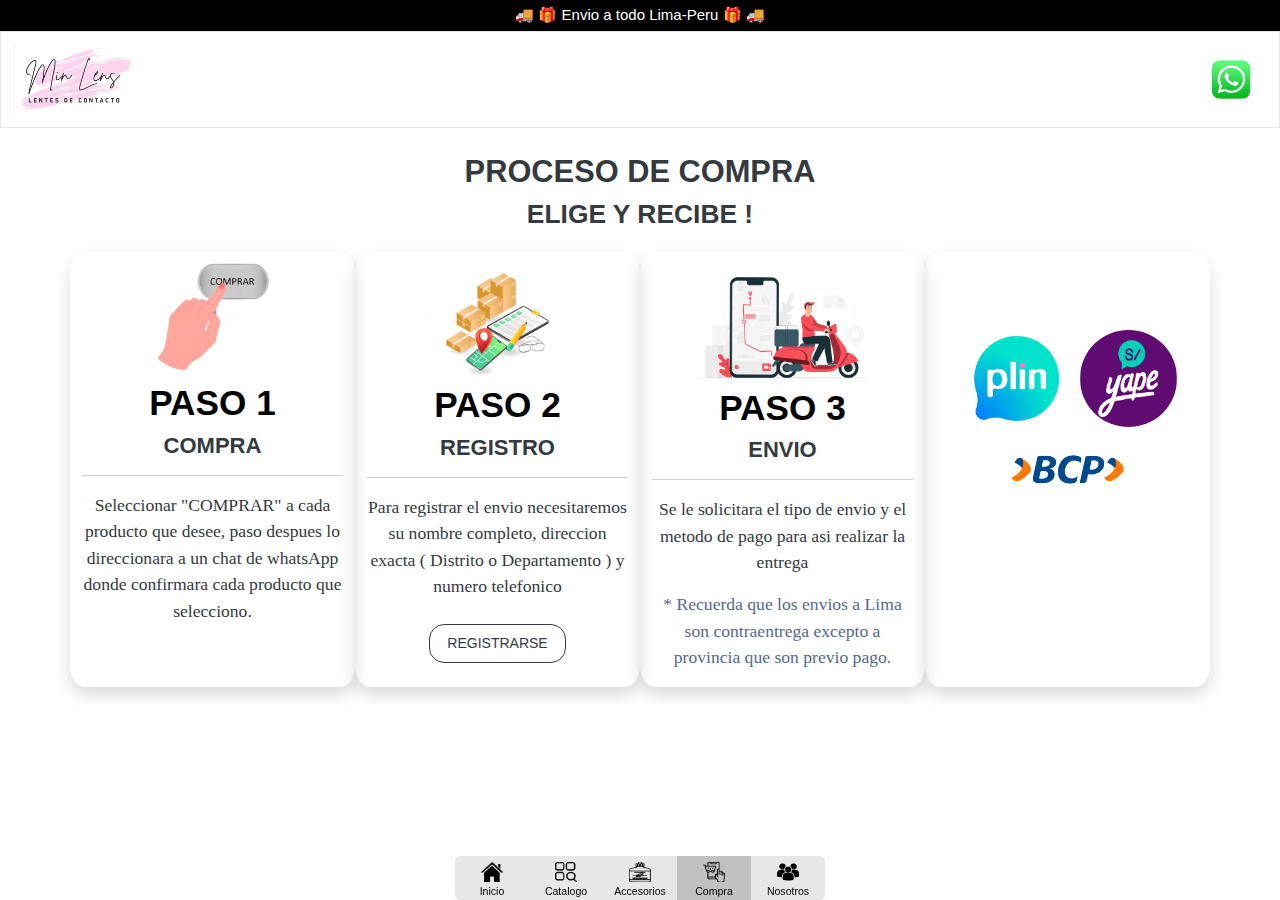
<file: compra.html>
<!DOCTYPE html>
<html lang="en">
<head>
    <meta charset="UTF-8">
    <meta http-equiv="X-UA-Compatible" content="IE=edge">
    <meta name="viewport" content="width=device-width, initial-scale=1.0">
    <title>Proceso & Compra </title>
    <link rel="stylesheet" href="index.css">
    <link rel="icon" href="img/logo.jpeg">
    <link rel="stylesheet" href="otrsty.css">
</head>
<body>

  <div style="background-color: black; text-align: center; color:white ;padding: 4px; font-size: 15px;">
    <h8> 🚚 🎁 Envio a todo Lima-Peru 🎁 🚚</h8>
     </div>
       <!--navbar-->
 <nav class="navbar navbar-expand-lg navbar-light bg-light">
  <div class="container-fluid">
    
    <a class="navbar-brand " href="index.html" >
      <img src="img/logo.jpeg" alt="" style="width: 120px;">
    </a>

    <a class="navbar-brand " href="https://wa.link/fad8s8" target="_blank">
      <img src="img/wasa.png" alt="" style="width: 40px; float: right;">

    </a>
  
  </div>
</nav>

<!--Scrip para contraer el menu -->
<script src="https://cdn.jsdelivr.net/npm/bootstrap@5.0.0/dist/js/bootstrap.bundle.min.js" integrity="sha384-p34f1UUtsS3wqzfto5wAAmdvj+osOnFyQFpp4Ua3gs/ZVWx6oOypYoCJhGGScy+8" crossorigin="anonymous"></script>
<!--Fin-->


<br>
<center>
   <div id="g">
    <div class="container">
    <div class="row" >
    <h3>PROCESO DE COMPRA</h3>
    <h4>ELIGE Y RECIBE !</h4>
    <br>
    <br>
    <div class="col-lg-3 shadow" style="border-radius: 5%;">
    <img src="img/cap1.jpeg" style="width: 50%;">
    <h2 style="color: black;">PASO 1</h2>
    <h5>COMPRA</h5>
    <hr>
    <p>Seleccionar "COMPRAR" a cada producto que desee, paso despues lo direccionara a un chat de whatsApp donde confirmara cada producto que selecciono.
    </p>
    </div>

    <div class="col-lg-3 shadow" style="border-radius: 5%;">
    <img src="img/envio.jpeg" style="width: 55%;margin-top: 5%;">
    <h2 style="color: black;">PASO 2</h2>
    <h5>REGISTRO</h5>
    <hr>
    <p>Para registrar el envio necesitaremos su nombre completo, direccion exacta ( Distrito o Departamento ) y numero telefonico </p>
    <div class="card-footer border-top-0 bg-transparent" style="text-align: center;">
      <!-- inicio de nodal-->
  <a href="https://whatsform.com/playIW" target="_blank">
  <button  class="btn btn-outline-dark mt-auto" style="margin:4%; ">
    REGISTRARSE
  </button>
</a></div>
  <!-- inicio de nodal-->
    </div>

    <div class="col-lg-3 shadow" style="border-radius: 5%;">
    <img src="img/envi.jpeg" style="width: 70%;margin-top: 5%;">
    <h2 style="color: black;">PASO 3</h2>
    <h5>ENVIO</h5>
    <hr>
    <p>Se le solicitara el tipo de envio y el metodo de pago para asi realizar la entrega  </p>
    <p style="color: rgb(84, 105, 143);">* Recuerda que los envios a Lima son contraentrega excepto a provincia que son previo pago. </p>
    </div>

    <div class="col-lg-3 shadow" style="border-radius: 5%;">
      <img src="img/plin.png" style="width: 45%;margin-top: 26%;">
      <img src="img/yape.png" style="width: 37%;margin-top: 26%; border-radius: 50%;">
      <img src="img/bcp.png" style="width: 45%;">
      </div>

    </div>
    </div>
    </div>
  </center>
 
  <br><br>
 

<!-- tab var-->
<center>
  <div class="container34" >
      <!-- code here -->
      <nav class="menu">
          <a href="index.html" class="menu-item" style="color: rgb(0, 0, 0)">
              <span style="margin-top: 2px;"><img src="img/inicio.png" alt="" style="width: 30%;"></span>
              <span class="menu-item-label" style="margin-bottom: 0px;font-size: 60%;">Inicio</span>
          </a>
          <a href="catalogo.html" class="menu-item" style="color: rgb(0, 0, 0)">
            <span style="margin-top: 2px;"><img src="img/catego1.png" alt="" style="width: 30%;"></span>
              <span class="menu-item-label"  style="margin-bottom: 0px;font-size: 60%;">Catalogo</span>
          </a>
          <a href="accesorios.html" class="menu-item" style="color: rgb(0, 0, 0)">
            <span style="margin-top: 2px;"><img src="img/acc.png" alt="" style="width: 30%;"></span>
              <span class="menu-item-label"  style="margin-bottom: 0px;font-size: 60%;">Accesorios</span>
          </a>
          <a href="compra.html" class="menu-item" style="color: rgb(0, 0, 0);background-color: rgb(192, 192, 192) " >
            <span style="margin-top: 2px;"><img src="img/compra1.png" alt="" style="width: 30%;"></span>
              <span class="menu-item-label"  style="margin-bottom: 0px;font-size: 60%;">Compra</span>
          </a>
          <a href="nosotros.html" class="menu-item" style="color: rgb(0, 0, 0)">
            <span style="margin-top: 2px;"><img src="img/nosotro1.png" alt="" style="width: 30%;"></span>
              <span class="menu-item-label"  style="margin-bottom: 0px;font-size: 60%;">Nosotros</span>
          </a>
      </nav>
      <!-- end of code -->
  </div>
</center>

</body>
</html>
</file>
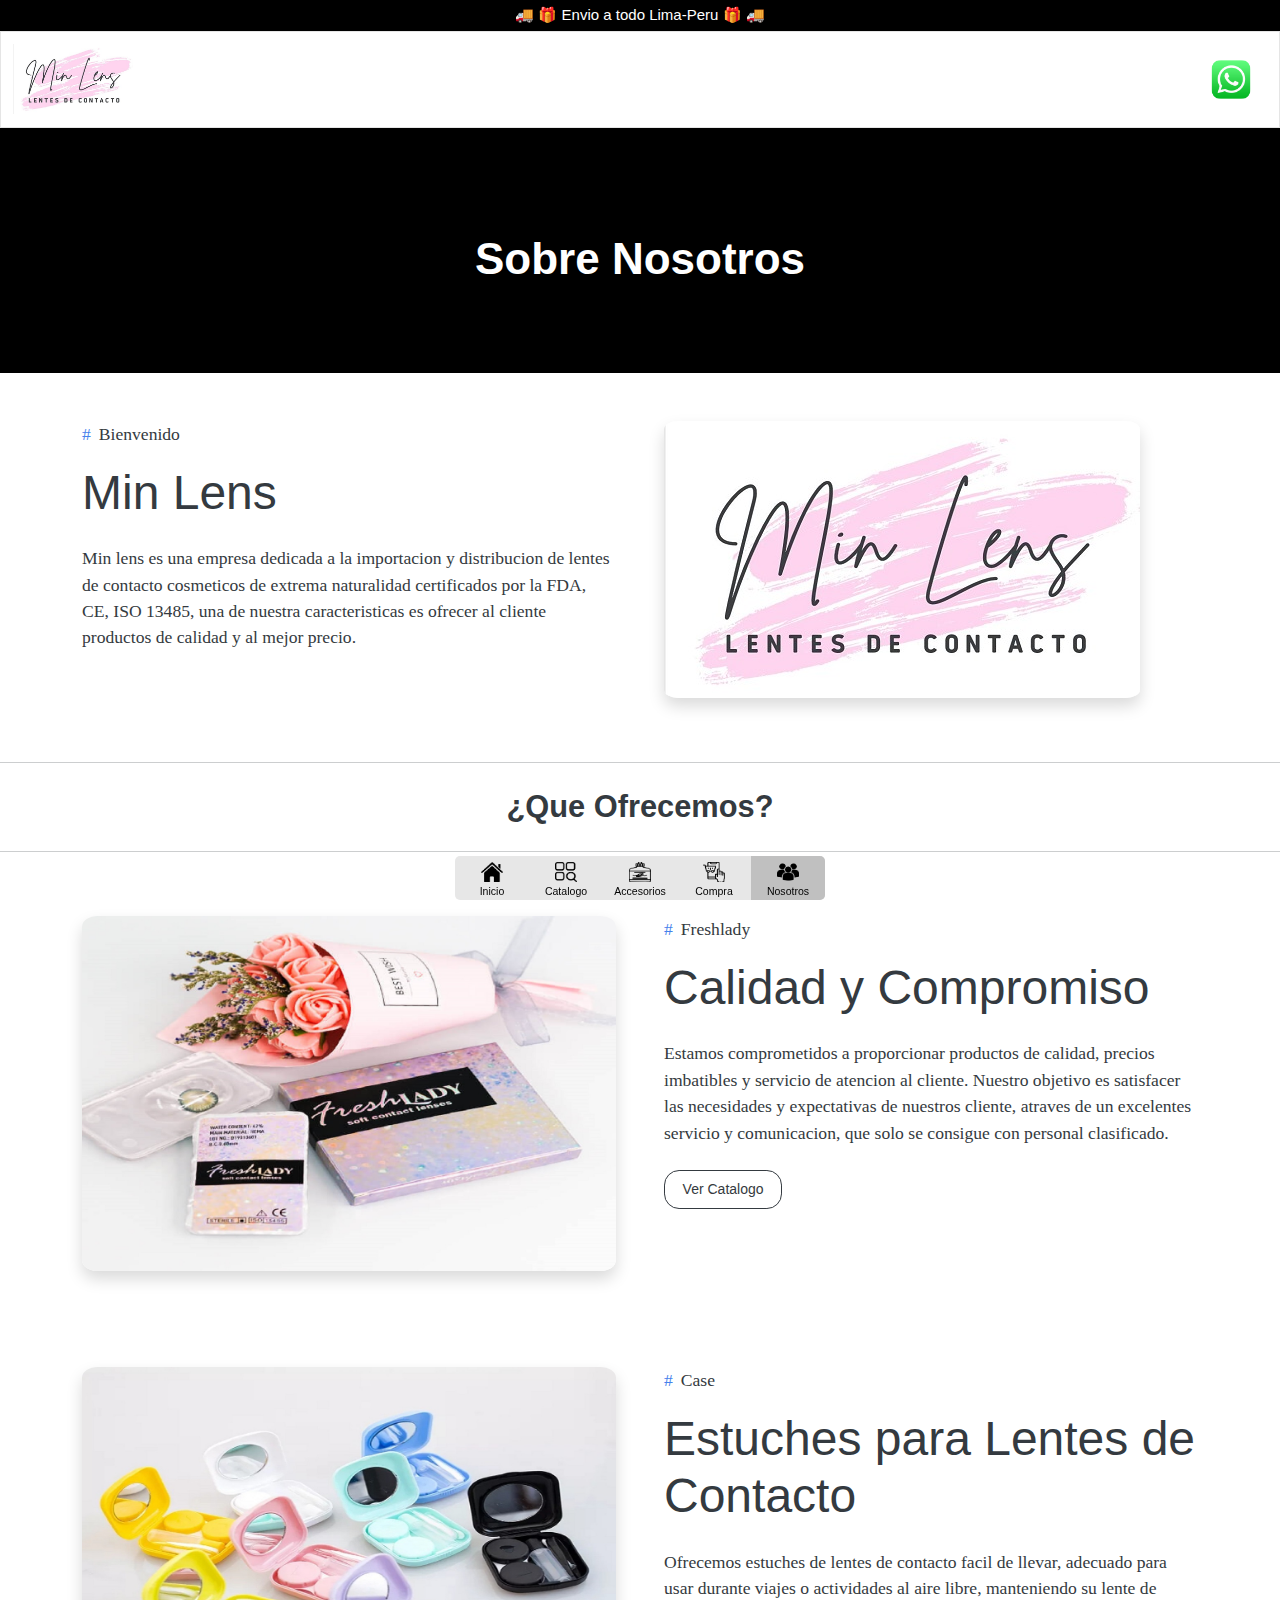
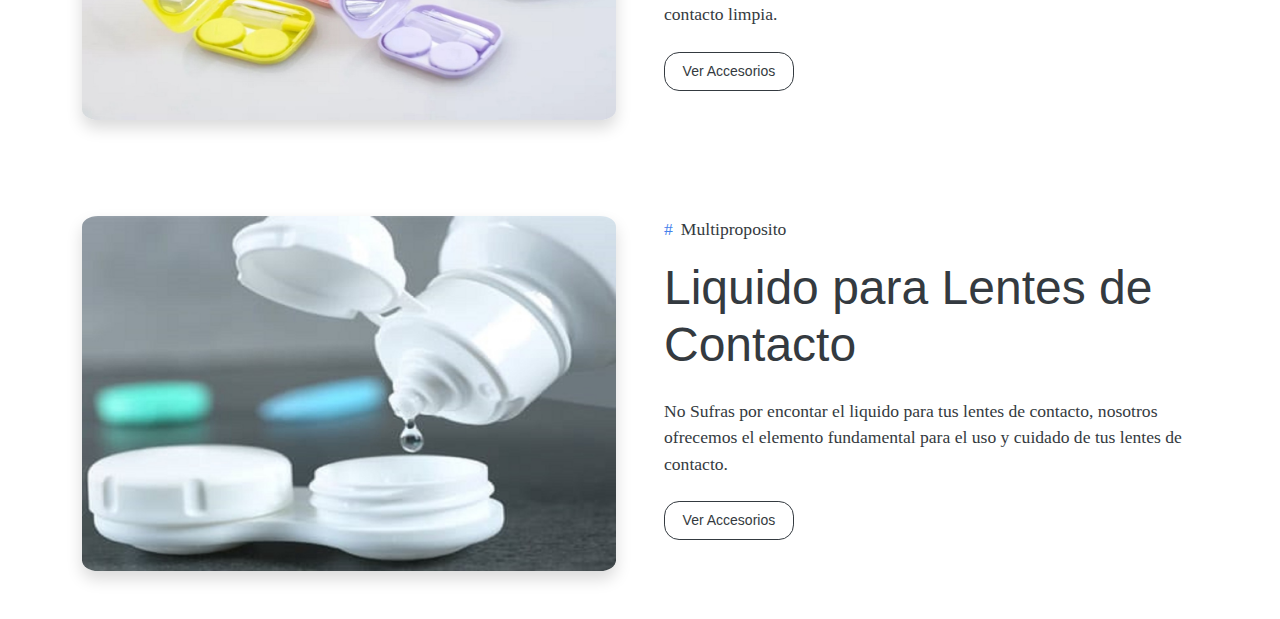
<file: nosotros.html>
<!DOCTYPE html>
<html lang="en">
<head>
    <meta charset="UTF-8">
    <meta http-equiv="X-UA-Compatible" content="IE=edge">
    <meta name="viewport" content="width=device-width, initial-scale=1.0">
    <title>Nosotros</title>
    <link rel="stylesheet" href="index.css">
    <link rel="icon" href="img/logo.jpeg">
    <link rel="stylesheet" href="otrsty.css">
</head>
<body>

  

  <div style="background-color: black; text-align: center; color:white ;padding: 4px; font-size: 15px;">
    <h8> 🚚 🎁 Envio a todo Lima-Peru 🎁 🚚</h8>
     </div>
    <!--navbar-->
 <nav class="navbar navbar-expand-lg navbar-light bg-light">
  <div class="container-fluid">
    
    <a class="navbar-brand " href="index.html" >
      <img src="img/logo.jpeg" alt="" style="width: 120px;">
    </a>

    <a class="navbar-brand " href="https://wa.link/fad8s8" target="_blank">
      <img src="img/wasa.png" alt="" style="width: 40px; float: right;">

    </a>
  
  </div>
</nav>

<!--Scrip para contraer el menu -->
<script src="https://cdn.jsdelivr.net/npm/bootstrap@5.0.0/dist/js/bootstrap.bundle.min.js" integrity="sha384-p34f1UUtsS3wqzfto5wAAmdvj+osOnFyQFpp4Ua3gs/ZVWx6oOypYoCJhGGScy+8" crossorigin="anonymous"></script>
<!--Fin-->

<!--inicio nosotros-->
<center>
  <div style="background-color: black;">
    <br><br><br><br>
    <h1 class="card-title" style="color: white;" >Sobre Nosotros</h1>
    <br><br>
    <br>
  </div>
</center>
 <!--fin-->


 <!--inicio -->
<div class="container-xxl py-5">
    <div class="container">
      <div class="row g-5">
        <div class="col-lg-6 wow fadeInUp" data-wow-delay="0.1s" style="visibility: visible; animation-delay: 0.1s; animation-name: fadeInUp;">
          <p><span class="text-primary me-2">#</span>Bienvenido</p>
          <h1 class="display-5 mb-4">
            Min
            <span class="text-dark">Lens</span> 
          </h1>
          <p class="mb-4">Min lens es una empresa dedicada a la importacion y distribucion de lentes de contacto cosmeticos de extrema naturalidad
            certificados por la FDA, CE, ISO 13485, una de nuestra caracteristicas es ofrecer al cliente productos de calidad y al mejor precio.      
          </p>  
        </div>
        <div class="col-lg-6 wow fadeInUp" data-wow-delay="0.5s" style="visibility: visible; animation-delay: 0.5s; animation-name: fadeInUp;">
          <div class="img-border">
            <img class="img-fluid shadow " src="img/logo.jpeg" alt="" style="border-radius: 3%; ">
          </div>
        </div>
      </div>
    </div>
  </div>
<!--fin-->

<center>
<hr>
<h3 style="margin:2% 0 2% 0 ;" >¿Que Ofrecemos?</h3>
<hr>
</center>

 <!--inicio cartas-->
 <div class="container-xxl py-5">
    <div class="container">
      <div class="row g-5">
        <div class="col-lg-6 wow fadeInUp" data-wow-delay="0.5s" style="visibility: visible; animation-delay: 0.5s; animation-name: fadeInUp;">
            <div class="img-border">
              <img class="img-fluid shadow " src="img/lente.jpg" alt="" style="border-radius: 3%; ">
            </div>
          </div>
        <div class="col-lg-6 wow fadeInUp" data-wow-delay="0.1s" style="visibility: visible; animation-delay: 0.1s; animation-name: fadeInUp;">
          <p><span class="text-primary me-2">#</span>Freshlady</p>
          <h1 class="display-5 mb-4">
            <span class="text-dark">Calidad y Compromiso</span> 
          </h1>
          <p class="mb-4">Estamos comprometidos a proporcionar productos de calidad, precios imbatibles y servicio de atencion al cliente.
            Nuestro objetivo es satisfacer las necesidades y expectativas de nuestros cliente, atraves de un excelentes servicio y comunicacion, 
            que solo se consigue con personal clasificado.
          </p>  
          <div class=""><a class="btn btn-outline-dark mt-auto" href="catalogo.html">Ver Catalogo</a></div><br>
        </div>
        
      </div>
    </div>
  </div>
  <!--slider-->

   <!--inicio cartas-->
 <div class="container-xxl py-5">
    <div class="container">
      <div class="row g-5">

        <div class="col-lg-6 wow fadeInUp" data-wow-delay="0.5s" style="visibility: visible; animation-delay: 0.5s; animation-name: fadeInUp;">
            <div class="img-border">
              <img class="img-fluid shadow " src="img/estuche.jpeg" alt="" style="border-radius: 3%; ">
            </div>
          </div>
       
        <div class="col-lg-6 wow fadeInUp" data-wow-delay="0.1s" style="visibility: visible; animation-delay: 0.1s; animation-name: fadeInUp;">
          <p><span class="text-primary me-2">#</span>Case</p>
          <h1 class="display-5 mb-4">
            <span class="text-dark">Estuches para Lentes de Contacto</span> 
          </h1>
          <p class="mb-4"> 
            Ofrecemos estuches de lentes de contacto facil de llevar, adecuado para usar durante viajes o actividades al aire libre, manteniendo su lente 
            de contacto limpia.     
          </p>  
          <div class=""><a class="btn btn-outline-dark mt-auto" href="accesorios.html">Ver Accesorios</a></div><br>
        </div>

      </div>
    </div>
  </div>
  <!--slider-->

  <div class="container-xxl py-5">
    <div class="container">
      <div class="row g-5">
        <div class="col-lg-6 wow fadeInUp" data-wow-delay="0.5s" style="visibility: visible; animation-delay: 0.5s; animation-name: fadeInUp;">
            <div class="img-border">
              <img class="img-fluid shadow " src="img/liquidon.jpeg" alt="" style="border-radius: 3%; ">
            </div>
          </div>
        <div class="col-lg-6 wow fadeInUp" data-wow-delay="0.1s" style="visibility: visible; animation-delay: 0.1s; animation-name: fadeInUp;">
          <p><span class="text-primary me-2">#</span>Multiproposito</p>
          <h1 class="display-5 mb-4">
            <span class="text-dark">Liquido para Lentes de Contacto</span> 
          </h1>
          <p class="mb-4">No Sufras por encontar el liquido para tus lentes de contacto, nosotros ofrecemos
            el elemento fundamental para el uso y cuidado de tus lentes de contacto.
          </p>  
          <div class=""><a class="btn btn-outline-dark mt-auto" href="accesorios.html">Ver Accesorios</a></div><br>
        </div>
        
      </div>
    </div>
  </div>





  
<!-- tab var-->
<center>
  <div class="container34" >
      <!-- code here -->
      <nav class="menu">
          <a href="index.html" class="menu-item" style="color: rgb(0, 0, 0) ">
              <span style="margin-top: 2px;"><img src="img/inicio.png" alt="" style="width: 30%;"></span>
              <span class="menu-item-label" style="margin-bottom: 0px;font-size: 60%;">Inicio</span>
          </a>
          <a href="catalogo.html" class="menu-item" style="color: rgb(0, 0, 0)">
            <span style="margin-top: 2px;"><img src="img/catego1.png" alt="" style="width: 30%;"></span>
              <span class="menu-item-label"  style="margin-bottom: 0px;font-size: 60%;">Catalogo</span>
          </a>
          <a href="accesorios.html" class="menu-item" style="color: rgb(0, 0, 0)">
            <span style="margin-top: 2px;"><img src="img/acc.png" alt="" style="width: 30%;"></span>
              <span class="menu-item-label"  style="margin-bottom: 0px;font-size: 60%;">Accesorios</span>
          </a>
          <a href="compra.html" class="menu-item" style="color: rgb(0, 0, 0)" >
            <span style="margin-top: 2px;"><img src="img/compra1.png" alt="" style="width: 30%;"></span>
              <span class="menu-item-label"  style="margin-bottom: 0px;font-size: 60%;">Compra</span>
          </a>
          <a href="nosotros.html" class="menu-item" style="color: rgb(0, 0, 0) ;background-color: rgb(192, 192, 192) ">
            <span style="margin-top: 2px;"><img src="img/nosotro1.png" alt="" style="width: 30%;"></span>
              <span class="menu-item-label"  style="margin-bottom: 0px;font-size: 60%;">Nosotros</span>
          </a>
      </nav>
      <!-- end of code -->
  </div>
</center>

</body>
</html>
</file>
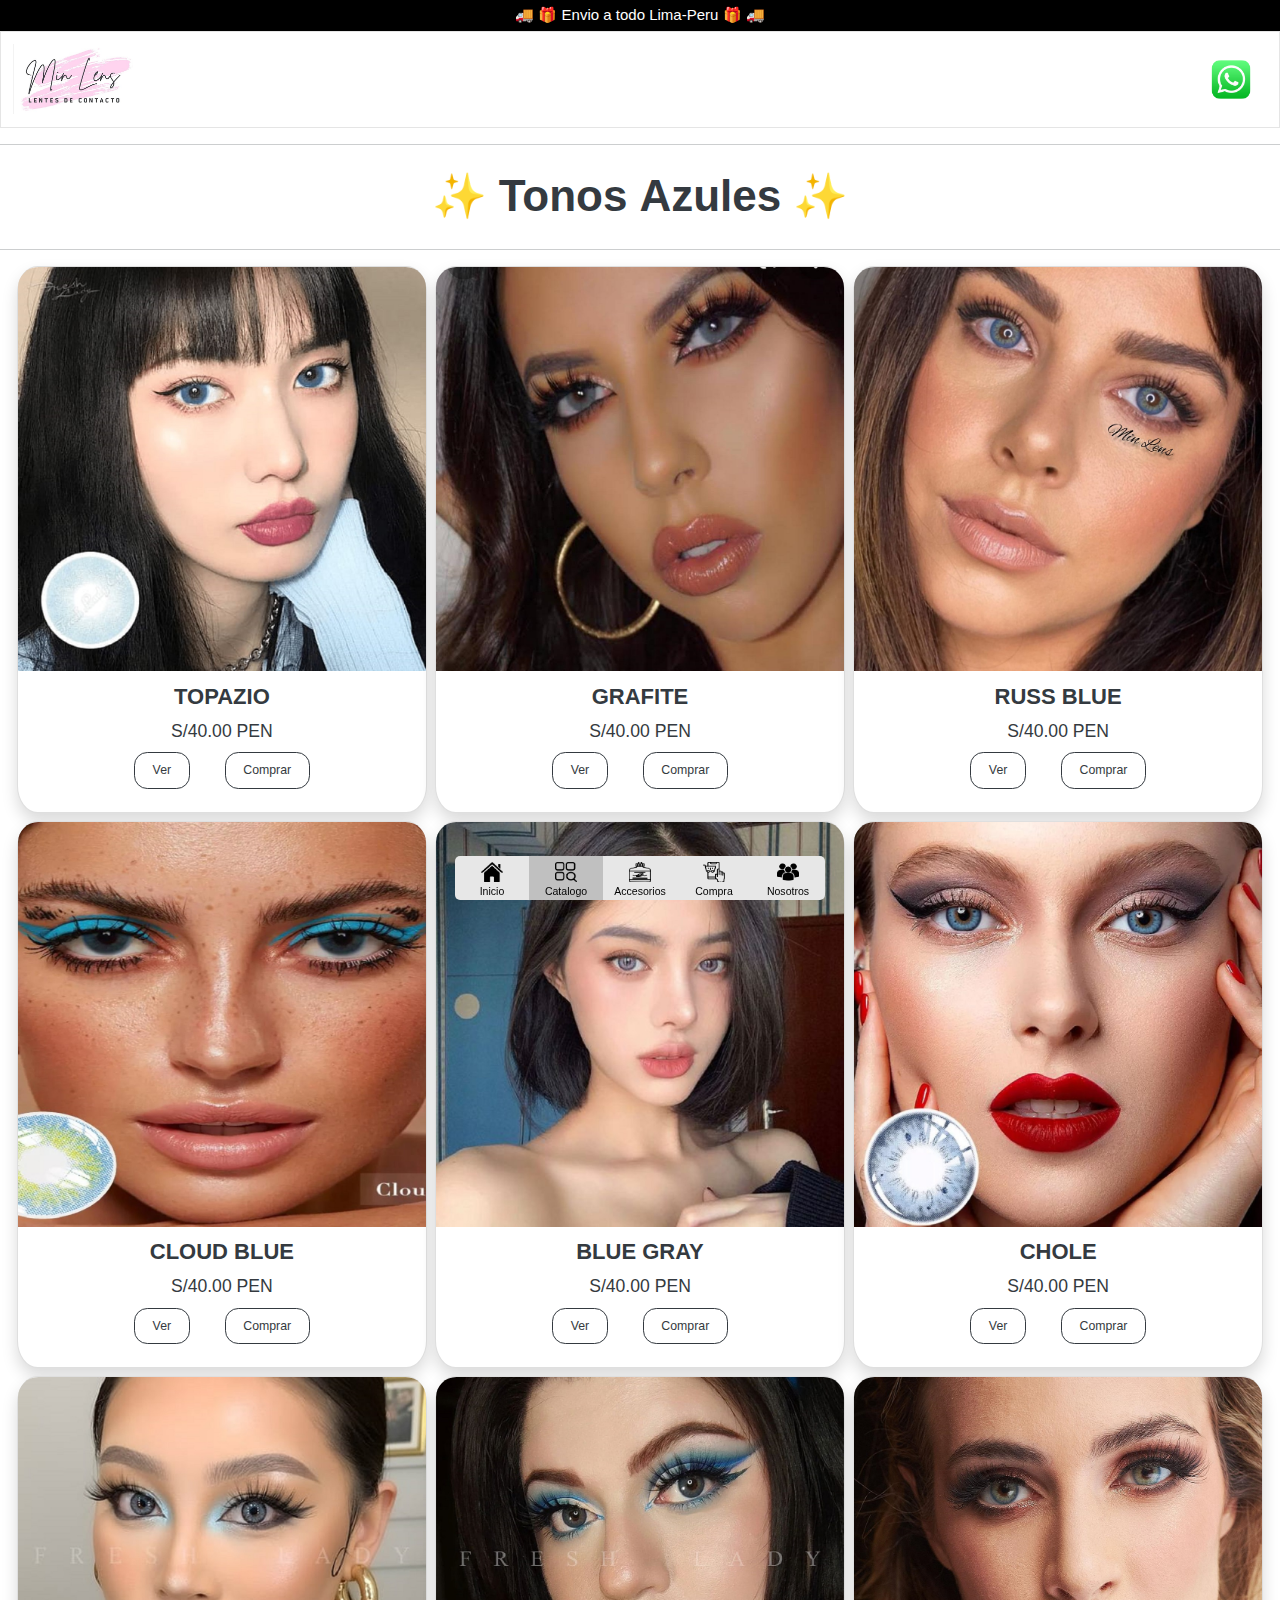
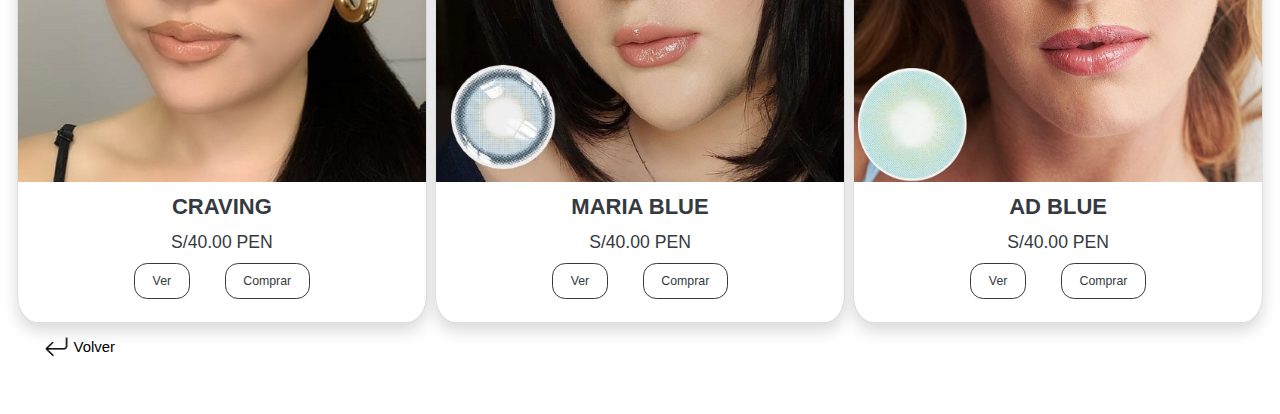
<file: tazul.html>
<!DOCTYPE html>
<!-- saved from url=(0031)file:///D:/webjasmin/tazul.html -->
<html lang="en"><head><meta http-equiv="Content-Type" content="text/html; charset=UTF-8">
    
    <meta http-equiv="X-UA-Compatible" content="IE=edge">
    <meta name="viewport" content="width=device-width, initial-scale=1.0">
    <title>tazul</title>
    <link rel="stylesheet" href="./tazul_files/index.css">
    <link rel="icon" href="./tazul_files/logo.jpeg">
    <link rel="stylesheet" href="./tazul_files/otrsty.css">
</head>
<body class="" >
    
      <div style="background-color: black; text-align: center; color:white ;padding: 4px; font-size: 15px;">
        <h8> 🚚 🎁 Envio a todo Lima-Peru 🎁 🚚</h8>
         </div>
       <!--navbar-->
 <nav class="navbar navbar-expand-lg navbar-light bg-light">
  <div class="container-fluid">
    
    <a class="navbar-brand " href="index.html">
      <img src="./tazul_files/logo.jpeg" alt="" style="width: 120px;">
    </a>

    <a class="navbar-brand " href="https://wa.link/fad8s8" target="_blank">
      <img src="./tazul_files/wasa.png" alt="" style="width: 40px; float: right;">

    </a>
  
  </div>
</nav>

<!--Scrip para contraer el menu -->
<script src="./tazul_files/bootstrap.bundle.min.js.descarga"></script>
<!--Fin-->

<!-- scrip para cocultar -->

<div id="ocultar" style="display: none;"> 
  <p>*IMPORTANTE GUARDAR* =&gt; //Amarillo = Oculto  //Verde = Mostrar//</p>
  
  <button id="b1" style="background: green;" onclick="topaz()">Topaz</button>
  <button id="b2" style="background: green;" onclick="grafite()">Grafite</button>
  <button id="b3" style="background: green;" onclick="blue()">Russia Blue</button>
  <button id="b4" style="background: green;" onclick="black()">Cloud Blue</button>
  <button id="b5" style="background: green;" onclick="gray()">Blue Gray</button>
  <button id="b6" style="background: green;" onclick="chole()">Chole</button>

  <button style="background: red;" onclick="ocultar()">Guardar</button>

  <script>

  function topaz() {
    
      var a = document.getElementById("topaz");
      
         
      if (a.style.display === "none") {
          a.style.display = "block";  
          document.getElementById("b1").style.background ="green";          
      } else {
          document.getElementById("b1").style.background ="yellow";
          a.style.display = "none";
      }
  }
  function grafite(){
      var b = document.getElementById("grafite");
      if (b.style.display === "none") {
          b.style.display = "block"; 
          document.getElementById("b2").style.background ="green";

      } else {
          b.style.display = "none";
          document.getElementById("b2").style.background ="yellow";
      }
  }
  function blue() {
      var c = document.getElementById("blue");
         
      if (c.style.display === "none") {
          c.style.display = "block";  
          document.getElementById("b3").style.background ="green";           
      } else {
          c.style.display = "none";
          document.getElementById("b3").style.background ="yellow";
      }
  }
  function black(){
      var d = document.getElementById("black");
      if (d.style.display === "none") {
          d.style.display = "block";
          document.getElementById("b4").style.background ="green";             
      } else {
          d.style.display = "none";
          document.getElementById("b4").style.background ="yellow";
      }
  }
  function gray() {
      var e = document.getElementById("gray");
         
      if (e.style.display === "none") {
          e.style.display = "block";  
          document.getElementById("b5").style.background ="green";           
      } else {
          e.style.display = "none";
          document.getElementById("b5").style.background ="yellow";
      }
  }
  function chole() {
      var f = document.getElementById("chole");
         
      if (f.style.display === "none") {
          f.style.display = "block";
          document.getElementById("b6").style.background ="green";            
      } else {
          f.style.display = "none";
          document.getElementById("b6").style.background ="yellow";
      }
  }


  </script>

</div>

    <hr>
    <center>
    <h1 style="margin:2% 0 2% 0 ;">✨ Tonos<button onclick="ocultar()" style="height:28px ; border: none;background:none"></button>Azules ✨</h1>
   </center>
   <hr>

 
 <div class="row gx-2 gx-lg-2 row-cols-2 row-cols-md-3 row-cols-xl-3 justify-content-center br" style="margin-left: 1%; margin-right:1%;">

 
  <div class="col mb-2" id="topaz" style="display: block;">
    <div class="card shadow " style="border-radius: 5%;">

   
        <img class="card-img-top" src="./tazul_files/TOPA.jpeg" alt="..." style="border-top-left-radius: 5%; border-top-right-radius:5% ;">
            <div class="text-center" style="margin-top: 3%;">
                <h5 class="fw-bolder">TOPAZIO </h5>
                S/40.00 PEN 
            </div>
        <div class="card-footer border-top-0 bg-transparent" style="text-align: center;">
        
      <button type="button" data-bs-toggle="modal" data-bs-target="#exampleModal1" class="btn btn-outline-dark mt-auto" style="margin: 4% ;font-size: 70%;">
        Ver
      </button>
       <a href="https://api.whatsapp.com/send?phone=51917580268&amp;text=%C2%A1%20Hola%20Min%20Lens%20!%20quisiera%20el%20color%20TOPAZIO%20(S/40.00)" target="_blank"> 
      <button class="btn btn-outline-dark mt-auto" style="margin:4%; font-size: 70%;">
        Comprar
      </button></a>
      

        </div>
    </div>
</div> 


   <div class="col mb-2" id="grafite" style="display: block;">
     <div class="card shadow" style="border-radius: 5%;">

         <img class="card-img-top" src="./tazul_files/grafue.jpeg" alt="..." style="border-top-left-radius: 5%; border-top-right-radius:5% ;">
             <div class="text-center" style="margin-top: 3%;">
                 <h5 class="fw-bolder">GRAFITE</h5>
                 S/40.00 PEN
             </div>
         <div class="card-footer  border-top-0 bg-transparent" style="text-align: center;">
                 
         <button type="button" data-bs-toggle="modal" data-bs-target="#exampleModal2" class="btn btn-outline-dark mt-auto" style="margin: 4% ;font-size: 70%;">
           Ver
         </button>
         <a href="https://api.whatsapp.com/send?phone=51917580268&amp;text=%C2%A1%20Hola%20Min%20Lens%20!%20quisiera%20el%20color%20GRAFITE%20(S/40.00)" target="_blank">
         <button class="btn btn-outline-dark mt-auto" style="margin:4%; font-size: 70%;"> 
           Comprar
         </button></a>
         
         </div>
     </div>
 </div>  


 
 <div class="col mb-2" id="blue" style="display: block;">
  <div class="card  shadow" style="border-radius: 5%;">
      <img class="card-img-top" src="./tazul_files/blue.jpeg" alt="..." style="border-top-left-radius: 5%; border-top-right-radius:5% ;">
          <div class="text-center" style="margin-top: 3%;">
              <h5 class="fw-bolder">RUSS BLUE</h5>
              S/40.00 PEN
          </div>
      <div class="card-footer  border-top-0 bg-transparent" style="text-align:  center;">
                 
                 <button type="button" data-bs-toggle="modal" data-bs-target="#exampleModal3" class="btn btn-outline-dark mt-auto" style="margin: 4% ;font-size: 70%;">
                  Ver
                </button>
                <a href="https://api.whatsapp.com/send?phone=51917580268&amp;text=%C2%A1%20Hola%20Min%20Lens%20!%20quisiera%20el%20color%20RUSSIAN%20BLUE%20(S/40.00)" target="_blank">
                <button class="btn btn-outline-dark mt-auto" style="margin:4%; font-size: 70%;">
                  Comprar
                </button></a>
                 
      </div>
  </div>
</div>




 <div class="col mb-2" id="black" style="display: block;">
   <div class="card shadow" style="border-radius: 5%;">

       <img class="card-img-top" src="./tazul_files/bueclou.jpeg" alt="..." style="border-top-left-radius: 5%; border-top-right-radius:5% ;">
           <div class="text-center" style="margin-top: 3%;">
               <h5 class="fw-bolder">CLOUD BLUE</h5>
               S/40.00 PEN
           </div>
       <div class="card-footer  border-top-0 bg-transparent" style="text-align: center;">
               
       <button type="button" data-bs-toggle="modal" data-bs-target="#exampleModal4" class="btn btn-outline-dark mt-auto" style="margin: 4% ;font-size: 70%;">
         Ver
       </button>
       <a href="https://api.whatsapp.com/send?phone=51917580268&amp;text=%C2%A1%20Hola%20Min%20Lens%20!%20quisiera%20el%20color%20CLOUD%20BLUE%20(S/40.00)" target="_blank"> 
       <button class="btn btn-outline-dark mt-auto" style="margin:4%; font-size: 70%;">
         Comprar
       </button></a>
       
       </div>
   </div>
</div> 

 <div class="col mb-2" id="gray" style="display: block;">
   <div class="card  shadow" style="border-radius: 5%;">
       <img class="card-img-top" src="./tazul_files/gray.jpeg" alt="..." style="border-top-left-radius: 5%; border-top-right-radius:5% ;">
           <div class="text-center" style="margin-top: 3%;">
               <h5 class="fw-bolder">BLUE GRAY</h5>
               S/40.00 PEN
           </div>
       <div class="card-footer  border-top-0 bg-transparent" style="text-align:  center;">
                  <!-- inicio de nodal-->
                  <button type="button" data-bs-toggle="modal" data-bs-target="#exampleModal5" class="btn btn-outline-dark mt-auto" style="margin: 4% ;font-size: 70%;">
                   Ver
                 </button>
                 <a href="https://api.whatsapp.com/send?phone=51917580268&amp;text=%C2%A1%20Hola%20Min%20Lens%20!%20quisiera%20el%20color%20BLUE%20GRAY%20(S/40.00)" target="_blank">
                 <button class="btn btn-outline-dark mt-auto" style="margin:4%; font-size: 70%;">
                   Comprar
                 </button></a>
                 <!-- inicio de nodal-->
           
       </div>
   </div>
</div>

 
<div class="col mb-2" id="chole" style="display: block;">
  <div class="card  shadow" style="border-radius: 5%;">
      <img class="card-img-top" src="./tazul_files/chole.jpeg" alt="..." style="border-top-left-radius: 5%; border-top-right-radius:5% ;">
          <div class="text-center" style="margin-top: 3%;">
              <h5 class="fw-bolder">CHOLE</h5>
              S/40.00 PEN
          </div>
      <div class="card-footer  border-top-0 bg-transparent" style="text-align:  center;">
               
                 <button type="button" data-bs-toggle="modal" data-bs-target="#exampleModal6" class="btn btn-outline-dark mt-auto" style="margin: 4% ;font-size: 70%;">
                  Ver
                </button>
                <a href="https://api.whatsapp.com/send?phone=51917580268&amp;text=%C2%A1%20Hola%20Min%20Lens%20!%20quisiera%20el%20color%20CHOLE%20(S/40.00)" target="_blank">
                <button class="btn btn-outline-dark mt-auto" style="margin:4%; font-size: 70%;">
                  Comprar
                </button></a>
               
          
      </div>
  </div>
</div> 

<div class="col mb-2" id="grafite" style="display: block;">
  <div class="card shadow" style="border-radius: 5%;">

      <img class="card-img-top" src="./tazul_files/feuras.jpeg" alt="..." style="border-top-left-radius: 5%; border-top-right-radius:5% ;">
          <div class="text-center" style="margin-top: 3%;">
              <h5 class="fw-bolder">CRAVING</h5>
              S/40.00 PEN
          </div>
      <div class="card-footer  border-top-0 bg-transparent" style="text-align: center;">
              
      <button type="button" data-bs-toggle="modal" data-bs-target="#exampleModal7" class="btn btn-outline-dark mt-auto" style="margin: 4% ;font-size: 70%;">
        Ver
      </button>
      <a href="https://api.whatsapp.com/send?phone=51917580268&amp;text=%C2%A1%20Hola%20Min%20Lens%20!%20quisiera%20el%20color%20CRAVING%20(S/40.00)" target="_blank">
      <button class="btn btn-outline-dark mt-auto" style="margin:4%; font-size: 70%;"> 
        Comprar
      </button></a>
      
      </div>
  </div>
</div> 

<div class="col mb-2" id="grafite" style="display: block;">
  <div class="card shadow" style="border-radius: 5%;">

      <img class="card-img-top" src="./tazul_files/marifuer.jpeg" alt="..." style="border-top-left-radius: 5%; border-top-right-radius:5% ;">
          <div class="text-center" style="margin-top: 3%;">
              <h5 class="fw-bolder">MARIA BLUE</h5>
              S/40.00 PEN
          </div>
      <div class="card-footer  border-top-0 bg-transparent" style="text-align: center;">
              
      <button type="button" data-bs-toggle="modal" data-bs-target="#exampleModal8" class="btn btn-outline-dark mt-auto" style="margin: 4% ;font-size: 70%;">
        Ver
      </button>
      <a href="https://api.whatsapp.com/send?phone=51917580268&amp;text=%C2%A1%20Hola%20Min%20Lens%20!%20quisiera%20el%20color%20MARIA%20BLUE%20(S/40.00)" target="_blank">
      <button class="btn btn-outline-dark mt-auto" style="margin:4%; font-size: 70%;"> 
        Comprar
      </button></a>
      
      </div>
  </div>
</div> 

<div class="col mb-2" id="grafite" style="display: block;">
  <div class="card shadow" style="border-radius: 5%;">

      <img class="card-img-top" src="./tazul_files/adfuera.jpeg" alt="..." style="border-top-left-radius: 5%; border-top-right-radius:5% ;">
          <div class="text-center" style="margin-top: 3%;">
              <h5 class="fw-bolder">AD BLUE</h5>
              S/40.00 PEN
          </div>
      <div class="card-footer  border-top-0 bg-transparent" style="text-align: center;">
              
      <button type="button" data-bs-toggle="modal" data-bs-target="#exampleModal9" class="btn btn-outline-dark mt-auto" style="margin: 4% ;font-size: 70%;">
        Ver
      </button>
      <a href="https://api.whatsapp.com/send?phone=51917580268&amp;text=%C2%A1%20Hola%20Min%20Lens%20!%20quisiera%20el%20color%20AD%20BLUE%20(S/40.00)" target="_blank">
      <button class="btn btn-outline-dark mt-auto" style="margin:4%; font-size: 70%;"> 
        Comprar
      </button></a>
      
      </div>
  </div>
</div> 


</div>


 <div class="modal fade" id="exampleModal1" tabindex="-1" aria-labelledby="exampleModalLabel" aria-hidden="true" style="display: none;">
  <div class="modal-dialog modal-xl ">
    <div class="modal-content">
      <div class="modal-header">
        <h5 class="modal-title" id="exampleModalLabel">MIN LENS</h5>
        <button type="button" class="btn-close" data-bs-dismiss="modal" aria-label="Close"></button>
      </div>
      <div class="modal-body">
        
        <div class="container px-4 px-lg-5 my-3">
          <div class="row gx-4 gx-lg-5 align-items-center">
            <div class="col-md-6 "><img class="card-img-top mb-5 mb-md-0 shadow" src="./tazul_files/adetop.jpeg" alt="..." style="border-radius: 5%;"></div>
              <div class="col-md-6">
                  <h1 class="display-5 fw-bolder">TOPAZIO</h1>
                    <div class="fs-5 mb-3">
                      <span>S/40.00 PEN </span> 
                  </div>
                  <h1 class="lead">Tono Azul Verdoso </h1>
                  <h1 class="lead">Marca: Freshlady</h1>
                  <h1 class="lead">Diametro: 14 mm</h1>
                  <h1 class="lead">Curva base: 8.5 mm</h1>
                  <h1 class="lead">Contenido Acuoso: 40% </h1>
                  <h1 class="lead">Material de la lente: Hema</h1>
                  <h1 class="lead">Incluye: Estuche Clasico  </h1>
                  <h1 class="lead">Vida Util: 12 meses</h1>
              </div>
          </div>
      </div>
      </div>
      <div class="modal-footer">
        <button type="button" class="btn btn-dark" data-bs-dismiss="modal">Atras</button>
      </div>
    </div>
  </div>
</div>


<div class="modal fade " id="exampleModal2" tabindex="-1" aria-labelledby="exampleModalLabel" aria-hidden="true">
 <div class="modal-dialog modal-xl ">
   <div class="modal-content">
     <div class="modal-header">
       <h5 class="modal-title" id="exampleModalLabel">MIN LENS</h5>
       <button type="button" class="btn-close" data-bs-dismiss="modal" aria-label="Close"></button>
     </div>
     <div class="modal-body">
       
       <div class="container px-4 px-lg-5 my-3">
         <div class="row gx-4 gx-lg-5 align-items-center">
           <div class="col-md-6 "><img class="card-img-top mb-5 mb-md-0 shadow" src="./tazul_files/graden.jpeg" alt="..." style="border-radius: 5%;"></div>
             <div class="col-md-6">
                 <h1 class="display-5 fw-bolder">Grafite</h1>
                   <div class="fs-5 mb-3">
                     <span>S/40.00 PEN</span>
                 </div>
                 <h1 class="lead">Marca: Freshlady</h1>
                 <h1 class="lead">Diametro: 14 mm</h1>
                 <h1 class="lead">Curva base: 8.6 mm</h1>
                 <h1 class="lead">Contenido Acuoso: 42% </h1>
                 <h1 class="lead">Material de la lente: Hema</h1>
                 <h1 class="lead">Incluye: Estuche Clasico  </h1>
                 <h1 class="lead">Vida Util: 12 meses</h1>
             </div>
         </div>
     </div>
     </div>
     <div class="modal-footer">
       <button type="button" class="btn btn-dark" data-bs-dismiss="modal">Atras</button>
     </div>
   </div>
 </div>
</div>

<div class="modal fade" id="exampleModal7" tabindex="-1" aria-labelledby="exampleModalLabel" aria-hidden="true" style="display: none;">
  <div class="modal-dialog modal-xl ">
    <div class="modal-content">
      <div class="modal-header">
        <h5 class="modal-title" id="exampleModalLabel">MIN LENS</h5>
        <button type="button" class="btn-close" data-bs-dismiss="modal" aria-label="Close"></button>
      </div>
      <div class="modal-body">
        
        <div class="container px-4 px-lg-5 my-3">
          <div class="row gx-4 gx-lg-5 align-items-center">
            <div class="col-md-6 "><img class="card-img-top mb-5 mb-md-0 shadow" src="./tazul_files/adentro.jpeg" alt="..." style="border-radius: 5%;"></div>
              <div class="col-md-6">
                  <h1 class="display-5 fw-bolder">CRAVING</h1>
                    <div class="fs-5 mb-3">
                      <span>S/40.00 PEN </span> 
                  </div>
                 
                  <h1 class="lead">Marca: Freshlady</h1>
                  <h1 class="lead">Diametro: 14 mm</h1>
                  <h1 class="lead">Curva base: 8.5 mm</h1>
                  <h1 class="lead">Contenido Acuoso: 40% </h1>
                  <h1 class="lead">Material de la lente: Hema</h1>
                  <h1 class="lead">Incluye: Estuche Clasico  </h1>
                  <h1 class="lead">Vida Util: 12 meses</h1>
              </div>
          </div>
      </div>
      </div>
      <div class="modal-footer">
        <button type="button" class="btn btn-dark" data-bs-dismiss="modal">Atras</button>
      </div>
    </div>
  </div>
</div>

<div class="modal fade" id="exampleModal8" tabindex="-1" aria-labelledby="exampleModalLabel" aria-hidden="true" style="display: none;">
  <div class="modal-dialog modal-xl ">
    <div class="modal-content">
      <div class="modal-header">
        <h5 class="modal-title" id="exampleModalLabel">MIN LENS</h5>
        <button type="button" class="btn-close" data-bs-dismiss="modal" aria-label="Close"></button>
      </div>
      <div class="modal-body">
        
        <div class="container px-4 px-lg-5 my-3">
          <div class="row gx-4 gx-lg-5 align-items-center">
            <div class="col-md-6 "><img class="card-img-top mb-5 mb-md-0 shadow" src="./tazul_files/mariade.jpeg" alt="..." style="border-radius: 5%;"></div>
              <div class="col-md-6">
                  <h1 class="display-5 fw-bolder">Maria Blue</h1>
                    <div class="fs-5 mb-3">
                      <span>S/40.00 PEN </span> 
                  </div>
                 
                  <h1 class="lead">Marca: Freshlady</h1>
                  <h1 class="lead">Diametro: 14 mm</h1>
                  <h1 class="lead">Curva base: 8.5 mm</h1>
                  <h1 class="lead">Contenido Acuoso: 40% </h1>
                  <h1 class="lead">Material de la lente: Hema</h1>
                  <h1 class="lead">Incluye: Estuche Clasico  </h1>
                  <h1 class="lead">Vida Util: 12 meses</h1>
              </div>
          </div>
      </div>
      </div>
      <div class="modal-footer">
        <button type="button" class="btn btn-dark" data-bs-dismiss="modal">Atras</button>
      </div>
    </div>
  </div>
</div>

<div class="modal fade" id="exampleModal9" tabindex="-1" aria-labelledby="exampleModalLabel" aria-hidden="true" style="display: none;">
  <div class="modal-dialog modal-xl ">
    <div class="modal-content">
      <div class="modal-header">
        <h5 class="modal-title" id="exampleModalLabel">MIN LENS</h5>
        <button type="button" class="btn-close" data-bs-dismiss="modal" aria-label="Close"></button>
      </div>
      <div class="modal-body">
        
        <div class="container px-4 px-lg-5 my-3">
          <div class="row gx-4 gx-lg-5 align-items-center">
            <div class="col-md-6 "><img class="card-img-top mb-5 mb-md-0 shadow" src="./tazul_files/adaden.jpeg" alt="..." style="border-radius: 5%;"></div>
              <div class="col-md-6">
                  <h1 class="display-5 fw-bolder">Ad Blue</h1>
                    <div class="fs-5 mb-3">
                      <span>S/40.00 PEN </span> 
                  </div>
                 
                  <h1 class="lead">Marca: Freshlady</h1>
                  <h1 class="lead">Diametro: 14 mm</h1>
                  <h1 class="lead">Curva base: 8.5 mm</h1>
                  <h1 class="lead">Contenido Acuoso: 40% </h1>
                  <h1 class="lead">Material de la lente: Hema</h1>
                  <h1 class="lead">Incluye: Estuche Clasico  </h1>
                  <h1 class="lead">Vida Util: 12 meses</h1>
              </div>
          </div>
      </div>
      </div>
      <div class="modal-footer">
        <button type="button" class="btn btn-dark" data-bs-dismiss="modal">Atras</button>
      </div>
    </div>
  </div>
</div>


<!-- lente 3-->
<div class="modal fade " id="exampleModal3" tabindex="-1" aria-labelledby="exampleModalLabel" aria-hidden="true">
  <div class="modal-dialog modal-xl ">
    <div class="modal-content">
      <div class="modal-header">
        <h5 class="modal-title" id="exampleModalLabel">MIN LENS</h5>
        <button type="button" class="btn-close" data-bs-dismiss="modal" aria-label="Close"></button>
      </div>
      <div class="modal-body">
        <!-- inicio -->
        <div class="container px-4 px-lg-5 my-3">
          <div class="row gx-4 gx-lg-5 align-items-center">
            <div class="col-md-6 "><img class="card-img-top mb-5 mb-md-0 shadow" src="./tazul_files/russ.jpeg" alt="..." style="border-radius: 5%;"></div>
              <div class="col-md-6">
                  <h1 class="display-5 fw-bolder">Russian Blue</h1>
                    <div class="fs-5 mb-3">
                      <span>S/40.00 PEN</span>
                  </div>
                  <h1 class="lead"></h1>
                  <h1 class="lead">Marca: Freshlady</h1>
                  <h1 class="lead">Diametro: 14 mm</h1>
                  <h1 class="lead">Curva base: 8.6 mm</h1>
                  <h1 class="lead">Contenido Acuoso: 42% </h1>
                  <h1 class="lead">Material de la lente: Hema</h1>
                  <h1 class="lead">Incluye: Estuche Clasico  </h1>
                  <h1 class="lead">Vida Util: 12 meses</h1>

              </div>
          </div>
      </div>
      </div>
      <div class="modal-footer">
        <button type="button" class="btn btn-dark" data-bs-dismiss="modal">Atras</button>
      </div>
    </div>
  </div>
</div>
<!-- fin-->


<div class="modal fade" id="exampleModal4" tabindex="-1" aria-labelledby="exampleModalLabel" aria-hidden="true" style="display: none;">
 <div class="modal-dialog modal-xl ">
   <div class="modal-content">
     <div class="modal-header">
       <h5 class="modal-title" id="exampleModalLabel">MIN LENS</h5>
       <button type="button" class="btn-close" data-bs-dismiss="modal" aria-label="Close"></button>
     </div>
     <div class="modal-body">
       
       <div class="container px-4 px-lg-5 my-3">
         <div class="row gx-4 gx-lg-5 align-items-center">
           <div class="col-md-6 "><img class="card-img-top mb-5 mb-md-0 shadow" src="./tazul_files/blueade.jpeg" alt="..." style="border-radius: 5%;"></div>
             <div class="col-md-6">
                 <h1 class="display-5 fw-bolder">Cloud blue</h1>
                   <div class="fs-5 mb-3">
                     <span>S/40.00 PEN</span>
                 </div>
                 <h1 class="lead">Azul con centro Verdoso</h1>
                 <h1 class="lead">Marca: Freshlady</h1>
                 <h1 class="lead">Diametro: 14 mm</h1>
                 <h1 class="lead">Curva base: 8.6 mm</h1>
                 <h1 class="lead">Contenido Acuoso: 40% </h1>
                 <h1 class="lead">Material de la lente: Hema</h1>
                 <h1 class="lead">Incluye: Estuche Clasico  </h1>
                 <h1 class="lead">Vida Util: 12 meses</h1>
             </div>
         </div>
     </div>
     </div>
     <div class="modal-footer">
       <button type="button" class="btn btn-dark" data-bs-dismiss="modal">Atras</button>
     </div>
   </div>
 </div>
</div>


<!-- lente 5-->
<div class="modal fade " id="exampleModal5" tabindex="-1" aria-labelledby="exampleModalLabel" aria-hidden="true">
 <div class="modal-dialog modal-xl ">
   <div class="modal-content">
     <div class="modal-header">
       <h5 class="modal-title" id="exampleModalLabel">MIN LENS</h5>
       <button type="button" class="btn-close" data-bs-dismiss="modal" aria-label="Close"></button>
     </div>
     <div class="modal-body">
       <!-- inicio -->
       <div class="container px-4 px-lg-5 my-3">
         <div class="row gx-4 gx-lg-5 align-items-center">
           <div class="col-md-6 "><img class="card-img-top mb-5 mb-md-0 shadow" src="./tazul_files/graby.jpeg" alt="..." style="border-radius: 5%;"></div>
             <div class="col-md-6">
                 <h1 class="display-5 fw-bolder">Taylor Blue Gray</h1>
                   <div class="fs-5 mb-3">
                     <span>S/40.00 PEN</span>
                 </div>
                 <h1 class="lead">Marca: Freshlady</h1>
                 <h1 class="lead">Diametro: 14 mm</h1>
                 <h1 class="lead">Curva base: 8.6 mm</h1>
                 <h1 class="lead">Contenido Acuoso: 40% </h1>
                 <h1 class="lead">Material de la lente: Hema</h1>
                 <h1 class="lead">Incluye: Estuche Clasico  </h1>
                 <h1 class="lead">Vida Util: 12 meses</h1>
             </div>
         </div>
     </div>
     </div>
     <div class="modal-footer">
       <button type="button" class="btn btn-dark" data-bs-dismiss="modal">Atras</button>
     </div>
   </div>
 </div>
</div>
<!-- fin-->


<div class="modal fade " id="exampleModal6" tabindex="-1" aria-labelledby="exampleModalLabel" aria-hidden="true">
  <div class="modal-dialog modal-xl ">
    <div class="modal-content">
      <div class="modal-header">
        <h5 class="modal-title" id="exampleModalLabel">MIN LENS</h5>
        <button type="button" class="btn-close" data-bs-dismiss="modal" aria-label="Close"></button>
      </div>
      <div class="modal-body">
       
        <div class="container px-4 px-lg-5 my-3">
          <div class="row gx-4 gx-lg-5 align-items-center">
            <div class="col-md-6 "><img class="card-img-top mb-5 mb-md-0 shadow" src="./tazul_files/cholea.jpeg" alt="..." style="border-radius: 5%;"></div>
              <div class="col-md-6">
                  <h1 class="display-5 fw-bolder">Chole</h1>
                    <div class="fs-5 mb-3">
                      <span>S/40.00 PEN</span>
                  </div>
                  <h1 class="lead">Marca: Freshlady</h1>
                  <h1 class="lead">Diametro: 14.2 mm</h1>
                  <h1 class="lead">Curva base: 8.6 mm</h1>
                  <h1 class="lead">Contenido Acuoso: 40% </h1>
                  <h1 class="lead">Material de la lente: Hema</h1>
                  <h1 class="lead">Incluye: Estuche Clasico  </h1>
                  <h1 class="lead">Vida Util: 12 meses</h1>
              </div>
          </div>
      </div>
      </div>
      <div class="modal-footer">
        <button type="button" class="btn btn-dark" data-bs-dismiss="modal">Atras</button>
      </div>
    </div>
  </div>
 </div>
 
 <div class="btn-group" role="group" aria-label="Basic example" style="padding-left: 3%;">
  <button style="border: none;background:none">
  <a class="navbar-brand " href="catalogo.html" style="color: black;font-size:85% ;">
    <img src="./tazul_files/flechasin.png" alt="" style="width: 25px;"> Volver
  </a>
</button>
</div>




<!-- tab var-->
<center>
  <div class="container34">
      <!-- code here -->
      <nav class="menu">
          <a href="index.html" class="menu-item" style="color: rgb(0, 0, 0)">
              <span style="margin-top: 2px;"><img src="./tazul_files/inicio.png" alt="" style="width: 30%;"></span>
              <span class="menu-item-label" style="margin-bottom: 0px;font-size: 60%;">Inicio</span>
          </a>
          <a href="catalogo.html" class="menu-item" style="color: rgb(0, 0, 0) ;background-color: rgb(192, 192, 192) ">
            <span style="margin-top: 2px;"><img src="./tazul_files/catego1.png" alt="" style="width: 30%;"></span>
              <span class="menu-item-label" style="margin-bottom: 0px;font-size: 60%;">Catalogo</span>
          </a>
          <a href="accesorios.html" class="menu-item" style="color: rgb(0, 0, 0)">
            <span style="margin-top: 2px;"><img src="./tazul_files/acc.png" alt="" style="width: 30%;"></span>
              <span class="menu-item-label" style="margin-bottom: 0px;font-size: 60%;">Accesorios</span>
          </a>
          <a href="compra.html" class="menu-item" style="color: rgb(0, 0, 0)">
            <span style="margin-top: 2px;"><img src="./tazul_files/compra1.png" alt="" style="width: 30%;"></span>
              <span class="menu-item-label" style="margin-bottom: 0px;font-size: 60%;">Compra</span>
          </a>
          <a href="nosotros.html" class="menu-item" style="color: rgb(0, 0, 0)">
            <span style="margin-top: 2px;"><img src="./tazul_files/nosotro1.png" alt="" style="width: 30%;"></span>
              <span class="menu-item-label" style="margin-bottom: 0px;font-size: 60%;">Nosotros</span>
          </a>
      </nav>
      <!-- end of code -->
  </div>
</center>



<!-- scrip para ocultar-->
<script>
  function ocultar(){
      var z = document.getElementById("ocultar");
      if (z.style.display === "none") {
          z.style.display = "block";            
      } else {
          z.style.display = "none";
      }

  }

</script>

<br><br>


</body></html>
</file>
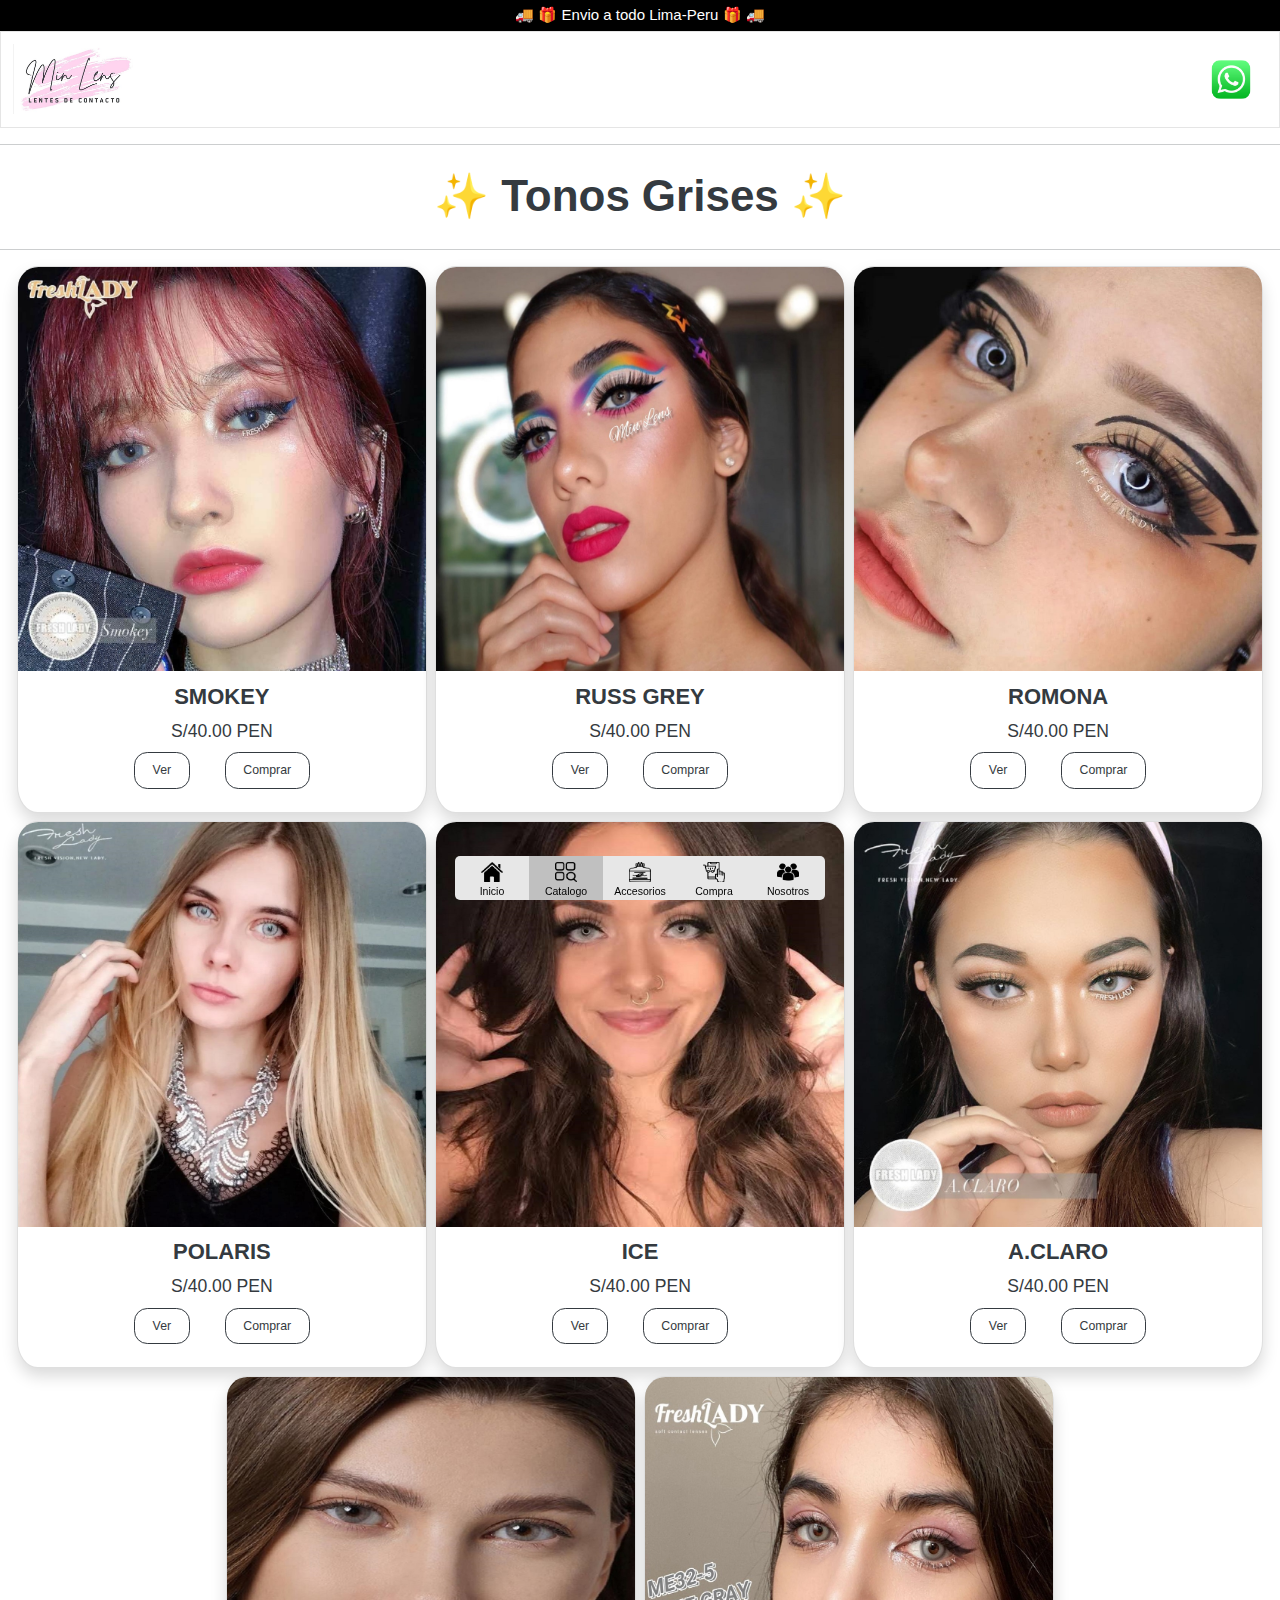
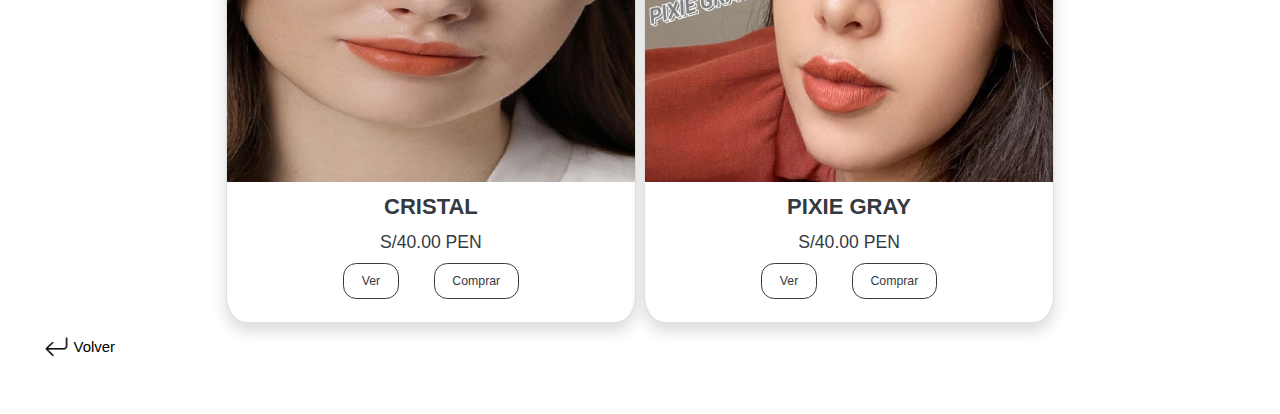
<file: tgris.html>
<!DOCTYPE html>
<!-- saved from url=(0031)file:///D:/webjasmin/tgris.html -->
<html lang="en"><head><meta http-equiv="Content-Type" content="text/html; charset=UTF-8">
    
    <meta http-equiv="X-UA-Compatible" content="IE=edge">
    <meta name="viewport" content="width=device-width, initial-scale=1.0">
    <title>tgris</title>
    <link rel="stylesheet" href="./tgris_files/index.css">
    <link rel="icon" href="./tgris_files/logo.jpeg">
    <link rel="stylesheet" href="./tgris_files/otrsty.css">
</head>
<body class="">

      <div style="background-color: black; text-align: center; color:white ;padding: 4px; font-size: 15px;">
        <h8> 🚚 🎁 Envio a todo Lima-Peru 🎁 🚚</h8>
         </div>
   <!--navbar-->
 <nav class="navbar navbar-expand-lg navbar-light bg-light">
  <div class="container-fluid">
    
    <a class="navbar-brand " href="index.html">
      <img src="./tgris_files/logo.jpeg" alt="" style="width: 120px;">
    </a>

    <a class="navbar-brand " href="https://wa.link/fad8s8" target="_blank">
      <img src="./tgris_files/wasa.png" alt="" style="width: 40px; float: right;">

    </a>
  
  </div>
</nav>

<!--Scrip para contraer el menu -->
<script src="./tgris_files/bootstrap.bundle.min.js.descarga"></script>
<!--Fin-->

<!-- scrip para cocultar -->

<div id="ocultar" style="display: none;"> 
  <p>*IMPORTANTE GUARDAR* =&gt; //Amarillo = Oculto  //Verde = Mostrar//</p>
  
  <button id="b1" style="background: green;" onclick="smoke()">Smoke</button>
  <button id="b2" style="background: green;" onclick="grey()">Russia Grey</button>
  <button id="b3" style="background: green;" onclick="ramona()">Ramona</button>
  <button id="b4" style="background: green;" onclick="polaris()">Polaris</button>
  <button id="b5" style="background: green;" onclick="ice()">Ice</button>
  <button id="b6" style="background: green;" onclick="claro()">A.Claro</button>
  <button id="b7" style="background: green;" onclick="crystal()">Crystal</button>

  <button style="background: red;" onclick="ocultar()">Guardar</button>

  <script>

  function smoke() {
    
      var a = document.getElementById("smoke");
               
      if (a.style.display === "none") {
          a.style.display = "block";  
          document.getElementById("b1").style.background ="green";          
      } else {
          document.getElementById("b1").style.background ="yellow";
          a.style.display = "none";
      }
  }
  function grey(){
      var b = document.getElementById("grey");
      if (b.style.display === "none") {
          b.style.display = "block"; 
          document.getElementById("b2").style.background ="green";

      } else {
          b.style.display = "none";
          document.getElementById("b2").style.background ="yellow";
      }
  }
  function ramona() {
      var c = document.getElementById("ramona");
         
      if (c.style.display === "none") {
          c.style.display = "block";  
          document.getElementById("b3").style.background ="green";           
      } else {
          c.style.display = "none";
          document.getElementById("b3").style.background ="yellow";
      }
  }
  function polaris(){
      var d = document.getElementById("polaris");
      if (d.style.display === "none") {
          d.style.display = "block";
          document.getElementById("b4").style.background ="green";             
      } else {
          d.style.display = "none";
          document.getElementById("b4").style.background ="yellow";
      }
  }
  function ice() {
      var e = document.getElementById("ice");
         
      if (e.style.display === "none") {
          e.style.display = "block";  
          document.getElementById("b5").style.background ="green";           
      } else {
          e.style.display = "none";
          document.getElementById("b5").style.background ="yellow";
      }
  }
  function claro() {
      var f = document.getElementById("claro");
         
      if (f.style.display === "none") {
          f.style.display = "block";
          document.getElementById("b6").style.background ="green";            
      } else {
          f.style.display = "none";
          document.getElementById("b6").style.background ="yellow";
      }
  }
  function crystal() {
      var g = document.getElementById("crystal");
         
      if (g.style.display === "none") {
          g.style.display = "block";
          document.getElementById("b7").style.background ="green";            
      } else {
          g.style.display = "none";
          document.getElementById("b7").style.background ="yellow";
      }
  }


  </script>

</div>

    <hr>
    <center>
    <h1 style="margin:2% 0 2% 0 ;">✨ Tonos<button onclick="ocultar()" style="height:28px ; border: none;background:none"></button>Grises ✨</h1>
   </center>
   <hr>

    <!--Cartas de ventas-->
 <div class="row gx-2 gx-lg-2 row-cols-2 row-cols-md-3 row-cols-xl-3 justify-content-center br" style="margin-left: 1%; margin-right:1%;">


  <div class="col mb-2" id="smoke" style="display: block;">
    <div class="card  shadow" style="border-radius: 5%;">
        <img class="card-img-top" src="./tgris_files/smo.jpeg" alt="..." style="border-top-left-radius: 5%; border-top-right-radius:5% ;">
            <div class="text-center" style="margin-top: 3%;">
                <h5 class="fw-bolder">SMOKEY</h5>
                S/40.00 PEN
            </div>
        <div class="card-footer  border-top-0 bg-transparent" style="text-align:  center;">
                   
                   <button type="button" data-bs-toggle="modal" data-bs-target="#exampleModal6" class="btn btn-outline-dark mt-auto" style="margin: 4% ;font-size: 70%;">
                    Ver
                  </button>
                  <a href="https://api.whatsapp.com/send?phone=51917580268&amp;text=%C2%A1%20Hola%20Min%20Lens%20!%20quisiera%20el%20color%20SMOKEY%20(S/40.00)" target="_blank">
                  <button class="btn btn-outline-dark mt-auto" style="margin:4%; font-size: 70%;">
                    Comprar
                  </button></a>
                           
        </div>
    </div>
   </div>
 

<div class="col mb-2" id="grey" style="display: block;">
 <div class="card  shadow" style="border-radius: 5%;">

     <img class="card-img-top" src="./tgris_files/russa.jpeg" alt="..." style="border-top-left-radius: 5%; border-top-right-radius:5% ;">
         <div class="text-center" style="margin-top: 3%;">
             <h5 class="fw-bolder">RUSS GREY</h5>
             S/40.00 PEN
         </div>
     <div class="card-footer  border-top-0 bg-transparent" style="text-align:  center;">
                <!-- inicio de nodal-->
                <button type="button" data-bs-toggle="modal" data-bs-target="#exampleModal3" class="btn btn-outline-dark mt-auto" style="margin: 4% ;font-size: 70%;">
                 Ver
               </button>
               <a href="https://api.whatsapp.com/send?phone=51917580268&amp;text=%C2%A1%20Hola%20Min%20Lens%20!%20quisiera%20el%20color%20RUSSIAN%20GREY%20(S/40.00)" target="_blank">
               <button class="btn btn-outline-dark mt-auto" style="margin:4%; font-size: 70%;">
                 Comprar
               </button></a>
               <!-- inicio de nodal-->
         
     </div>
 </div>
</div>


<div class="col mb-2" id="ramona" style="display: block;">
  <div class="card shadow" style="border-radius: 5%;">
      <img class="card-img-top" src="./tgris_files/ramon.jpeg" alt="..." style="border-top-left-radius: 5%; border-top-right-radius:5% ;">
          <div class="text-center" style="margin-top: 3%;">
              <h5 class="fw-bolder">ROMONA</h5>
              S/40.00 PEN
          </div>
      <div class="card-footer  border-top-0 bg-transparent" style="text-align: center;">
               
      <button type="button" data-bs-toggle="modal" data-bs-target="#exampleModal4" class="btn btn-outline-dark mt-auto" style="margin: 4% ;font-size: 70%;">
        Ver
      </button>
      <a href="https://api.whatsapp.com/send?phone=51917580268&amp;text=%C2%A1%20Hola%20Min%20Lens%20!%20quisiera%20el%20color%20ROMONA%20(S/40.00)" target="_blank">
      <button class="btn btn-outline-dark mt-auto" style="margin:4%; font-size: 70%;">
        Comprar
      </button></a>
      
      </div>
  </div>
</div>

<div class="col mb-2" id="polaris" style="display: block;">
  <div class="card shadow" style="border-radius: 5%;">
      <img class="card-img-top" src="./tgris_files/pola.jpeg" alt="..." style="border-top-left-radius: 5%; border-top-right-radius:5% ;">
          <div class="text-center" style="margin-top: 3%;">
              <h5 class="fw-bolder">POLARIS</h5>
              S/40.00 PEN
          </div>
      <div class="card-footer  border-top-0 bg-transparent" style="text-align: center;">
               
      <button type="button" data-bs-toggle="modal" data-bs-target="#exampleModal8" class="btn btn-outline-dark mt-auto" style="margin: 4% ;font-size: 70%;">
        Ver
      </button>
      <a href="https://api.whatsapp.com/send?phone=51917580268&amp;text=%C2%A1%20Hola%20Min%20Lens%20!%20quisiera%20el%20color%20POLARIS%20(S/40.00)" target="_blank">
      <button class="btn btn-outline-dark mt-auto" style="margin:4%; font-size: 70%;">
        Comprar
      </button></a>
      
      </div>
  </div>
</div>


<div class="col mb-2" id="ice" style="display: block;">
  <div class="card shadow" style="border-radius: 5%;">
      <img class="card-img-top" src="./tgris_files/2.jpeg" alt="..." style="border-top-left-radius: 5%; border-top-right-radius:5% ;">
          <div class="text-center" style="margin-top: 3%;">
              <h5 class="fw-bolder">ICE</h5>
              S/40.00 PEN
          </div>
      <div class="card-footer  border-top-0 bg-transparent" style="text-align: center;">
               
      <button type="button" data-bs-toggle="modal" data-bs-target="#exampleModal9" class="btn btn-outline-dark mt-auto" style="margin: 4% ;font-size: 70%;">
        Ver
      </button>
      <a href="https://api.whatsapp.com/send?phone=51917580268&amp;text=%C2%A1%20Hola%20Min%20Lens%20!%20quisiera%20el%20color%20ICE%20(S/40.00)" target="_blank">
      <button class="btn btn-outline-dark mt-auto" style="margin:4%; font-size: 70%;">
        Comprar
      </button></a>
      
      </div>
  </div>
</div>


<div class="col mb-2" id="claro" style="display: block;">
  <div class="card shadow" style="border-radius: 5%;">
      <img class="card-img-top" src="./tgris_files/3.jpeg" alt="..." style="border-top-left-radius: 5%; border-top-right-radius:5% ;">
          <div class="text-center" style="margin-top: 3%;">
              <h5 class="fw-bolder">A.CLARO</h5>
              S/40.00 PEN
          </div>
      <div class="card-footer  border-top-0 bg-transparent" style="text-align: center;">
               
      <button type="button" data-bs-toggle="modal" data-bs-target="#exampleModal10" class="btn btn-outline-dark mt-auto" style="margin: 4% ;font-size: 70%;">
        Ver
      </button>
      <a href="https://api.whatsapp.com/send?phone=51917580268&amp;text=%C2%A1%20Hola%20Min%20Lens%20!%20quisiera%20el%20color%20A.CLARO%20(S/40.00)" target="_blank">
      <button class="btn btn-outline-dark mt-auto" style="margin:4%; font-size: 70%;">
        Comprar
      </button></a>
      
      </div>
  </div>
</div>



<div class="col mb-2" id="crystal" style="display: block;">
  <div class="card shadow" style="border-radius: 5%;">
      <img class="card-img-top" src="./tgris_files/CRIST.jpeg" alt="..." style="border-top-left-radius: 5%; border-top-right-radius:5% ;">
          <div class="text-center" style="margin-top: 3%;">
              <h5 class="fw-bolder">CRISTAL</h5>
              S/40.00 PEN
          </div>
      <div class="card-footer  border-top-0 bg-transparent" style="text-align: center;">
              
      <button type="button" data-bs-toggle="modal" data-bs-target="#exampleModal2" class="btn btn-outline-dark mt-auto" style="margin: 4% ;font-size: 70%;">
        Ver
      </button>
      <a href="https://api.whatsapp.com/send?phone=51917580268&amp;text=%C2%A1%20Hola%20Min%20Lens%20!%20quisiera%20el%20color%20CRISTAL%20(S/40.00)" target="_blank">
      <button class="btn btn-outline-dark mt-auto" style="margin:4%; font-size: 70%;">
        Comprar
      </button></a>
      
      </div>
  </div>
</div>  

<div class="col mb-2">
  <div class="card shadow" style="border-radius: 5%;">
      <img class="card-img-top" src="./tgris_files/pifue.jpeg" alt="..." style="border-top-left-radius: 5%; border-top-right-radius:5% ;">
          <div class="text-center" style="margin-top: 3%;">
              <h5 class="fw-bolder">PIXIE GRAY</h5>
              S/40.00 PEN
          </div>
      <div class="card-footer  border-top-0 bg-transparent" style="text-align: center;">
               
      <button type="button" data-bs-toggle="modal" data-bs-target="#exampleModal11" class="btn btn-outline-dark mt-auto" style="margin: 4% ;font-size: 70%;">
        Ver
      </button>
      <a href="https://api.whatsapp.com/send?phone=51917580268&amp;text=%C2%A1%20Hola%20Min%20Lens%20!%20quisiera%20el%20color%20PIXIE%20GRAY%20(S/40.00)" target="_blank">
      <button class="btn btn-outline-dark mt-auto" style="margin:4%; font-size: 70%;">
        Comprar
      </button></a>
      
      </div>
  </div>
</div>

</div>


<!-- lente 2-->
<div class="modal fade" id="exampleModal2" tabindex="-1" aria-labelledby="exampleModalLabel" style="display: none;" aria-hidden="true">
<div class="modal-dialog modal-xl ">
  <div class="modal-content">
    <div class="modal-header">
      <h5 class="modal-title" id="exampleModalLabel">MIN LENS</h5>
      <button type="button" class="btn-close" data-bs-dismiss="modal" aria-label="Close"></button>
    </div>
    <div class="modal-body">
      <!-- inicio -->
      <div class="container px-4 px-lg-5 my-3">
        <div class="row gx-4 gx-lg-5 align-items-center">
          <div class="col-md-6 "><img class="card-img-top mb-5 mb-md-0 shadow" src="./tgris_files/CRISTDE.jpeg" alt="..." style="border-radius: 5%;"></div>
            <div class="col-md-6">
                <h1 class="display-5 fw-bolder">CRISTAL</h1>
                  <div class="fs-5 mb-3">
                    <span>S/40.00 PEN</span>
                </div>
                <h1 class="lead">Marca: Freshlady</h1>
                <h1 class="lead">Diametro: 14 mm</h1>
                <h1 class="lead">Curva base: 8.5 mm</h1>
                <h1 class="lead">Contenido Acuoso: 40% </h1>
                <h1 class="lead">Material de la lente: Hema</h1>
                <h1 class="lead">Incluye: Estuche Clasico  </h1>
                <h1 class="lead">Vida Util: 12 meses</h1>
            </div>
        </div>
    </div>
    </div>
    <div class="modal-footer">
      <button type="button" class="btn btn-dark" data-bs-dismiss="modal">Atras</button>
    </div>
  </div>
</div>
</div>
<!-- fin-->

<!-- lente 3-->
<div class="modal fade " id="exampleModal3" tabindex="-1" aria-labelledby="exampleModalLabel" aria-hidden="true">
 <div class="modal-dialog modal-xl ">
   <div class="modal-content">
     <div class="modal-header">
       <h5 class="modal-title" id="exampleModalLabel">MIN LENS</h5>
       <button type="button" class="btn-close" data-bs-dismiss="modal" aria-label="Close"></button>
     </div>
     <div class="modal-body">

       <!-- inicio -->
       <div class="container px-4 px-lg-5 my-3">
         <div class="row gx-4 gx-lg-5 align-items-center">
           <div class="col-md-6 "><img class="card-img-top mb-5 mb-md-0 shadow" src="./tgris_files/rusgr.jpeg" alt="..." style="border-radius: 5%;"></div>
             <div class="col-md-6">
                 <h1 class="display-5 fw-bolder">Russian Grey</h1>
                   <div class="fs-5 mb-3">
                     <span>S/40.00 PEN</span>
                 </div>
                 <h1 class="lead"></h1>
                 <h1 class="lead">Marca: Freshlady</h1>
                 <h1 class="lead">Diametro: 14 mm</h1>
                 <h1 class="lead">Curva base: 8.6 mm</h1>
                 <h1 class="lead">Contenido Acuoso: 40% </h1>
                 <h1 class="lead">Material de la lente: Hema</h1>
                 <h1 class="lead">Incluye: Estuche Clasico  </h1>
                 <h1 class="lead">Vida Util: 12 meses</h1>

             </div>
         </div>
     </div>

     </div>

     <div class="modal-footer">
       <button type="button" class="btn btn-dark" data-bs-dismiss="modal">Atras</button>
     </div>
   </div>
 </div>
</div>
<!-- fin-->

<!-- lente 4-->
<div class="modal fade " id="exampleModal4" tabindex="-1" aria-labelledby="exampleModalLabel" aria-hidden="true">
<div class="modal-dialog modal-xl ">
  <div class="modal-content">
    <div class="modal-header">
      <h5 class="modal-title" id="exampleModalLabel">MIN LENS</h5>
      <button type="button" class="btn-close" data-bs-dismiss="modal" aria-label="Close"></button>
    </div>
    <div class="modal-body">
      <!-- inicio -->
      <div class="container px-4 px-lg-5 my-3">
        <div class="row gx-4 gx-lg-5 align-items-center">
          <div class="col-md-6 "><img class="card-img-top mb-5 mb-md-0 shadow" src="./tgris_files/ramona.jpeg" alt="..." style="border-radius: 5%;"></div>
            <div class="col-md-6">
                <h1 class="display-5 fw-bolder">Romona</h1>
                  <div class="fs-5 mb-3">
                    <span>S/40.00 PEN</span>
                </div>
                <h1 class="lead">Marca: Freshlady</h1>
                <h1 class="lead">Diametro: 14.2 mm</h1>
                <h1 class="lead">Curva base: 8.6 mm</h1>
                <h1 class="lead">Contenido Acuoso: 40% </h1>
                <h1 class="lead">Material de la lente: Hema</h1>
                <h1 class="lead">Incluye: Estuche Clasico  </h1>
                <h1 class="lead">Vida Util: 12 meses</h1>
            </div>
        </div>
    </div>
    </div>
    <div class="modal-footer">
      <button type="button" class="btn btn-dark" data-bs-dismiss="modal">Atras</button>
    </div>
  </div>
</div>
</div>
<!-- fin-->

<!-- lente 4-->
<div class="modal fade " id="exampleModal8" tabindex="-1" aria-labelledby="exampleModalLabel" aria-hidden="true">
  <div class="modal-dialog modal-xl ">
    <div class="modal-content">
      <div class="modal-header">
        <h5 class="modal-title" id="exampleModalLabel">MIN LENS</h5>
        <button type="button" class="btn-close" data-bs-dismiss="modal" aria-label="Close"></button>
      </div>
      <div class="modal-body">
        <!-- inicio -->
        <div class="container px-4 px-lg-5 my-3">
          <div class="row gx-4 gx-lg-5 align-items-center">
            <div class="col-md-6 "><img class="card-img-top mb-5 mb-md-0 shadow" src="./tgris_files/poladen.jpeg" alt="..." style="border-radius: 5%;"></div>
              <div class="col-md-6">
                  <h1 class="display-5 fw-bolder">Polaris</h1>
                    <div class="fs-5 mb-3">
                      <span>S/40.00 PEN</span>
                  </div>
                  <h1 class="lead">Marca: Freshlady</h1>
                  <h1 class="lead">Diametro: 14.2 mm</h1>
                  <h1 class="lead">Curva base: 8.6 mm</h1>
                  <h1 class="lead">Contenido Acuoso: 40% </h1>
                  <h1 class="lead">Material de la lente: Hema</h1>
                  <h1 class="lead">Incluye: Estuche Clasico  </h1>
                  <h1 class="lead">Vida Util: 12 meses</h1>
              </div>
          </div>
      </div>
      </div>
      <div class="modal-footer">
        <button type="button" class="btn btn-dark" data-bs-dismiss="modal">Atras</button>
      </div>
    </div>
  </div>
  </div>
  <!-- fin-->

  <!-- lente 4-->
<div class="modal fade " id="exampleModal9" tabindex="-1" aria-labelledby="exampleModalLabel" aria-hidden="true">
  <div class="modal-dialog modal-xl ">
    <div class="modal-content">
      <div class="modal-header">
        <h5 class="modal-title" id="exampleModalLabel">MIN LENS</h5>
        <button type="button" class="btn-close" data-bs-dismiss="modal" aria-label="Close"></button>
      </div>
      <div class="modal-body">
        <!-- inicio -->
        <div class="container px-4 px-lg-5 my-3">
          <div class="row gx-4 gx-lg-5 align-items-center">
            <div class="col-md-6 "><img class="card-img-top mb-5 mb-md-0 shadow" src="./tgris_files/iceade.jpeg" alt="..." style="border-radius: 5%;"></div>
              <div class="col-md-6">
                  <h1 class="display-5 fw-bolder">Ice</h1>
                    <div class="fs-5 mb-3">
                      <span>S/40.00 PEN</span>
                  </div>
                  <h1 class="lead">Marca: Freshlady</h1>
                  <h1 class="lead">Diametro: 14.2 mm</h1>
                  <h1 class="lead">Curva base: 8.6 mm</h1>
                  <h1 class="lead">Contenido Acuoso: 40% </h1>
                  <h1 class="lead">Material de la lente: Hema</h1>
                  <h1 class="lead">Incluye: Estuche Clasico  </h1>
                  <h1 class="lead">Vida Util: 12 meses</h1>
              </div>
          </div>
      </div>
      </div>
      <div class="modal-footer">
        <button type="button" class="btn btn-dark" data-bs-dismiss="modal">Atras</button>
      </div>
    </div>
  </div>
  </div>
  <!-- fin-->

  <!-- lente 4-->
<div class="modal fade" id="exampleModal10" tabindex="-1" aria-labelledby="exampleModalLabel" aria-hidden="true" style="display: none;">
  <div class="modal-dialog modal-xl ">
    <div class="modal-content">
      <div class="modal-header">
        <h5 class="modal-title" id="exampleModalLabel">MIN LENS</h5>
        <button type="button" class="btn-close" data-bs-dismiss="modal" aria-label="Close"></button>
      </div>
      <div class="modal-body">
        <!-- inicio -->
        <div class="container px-4 px-lg-5 my-3">
          <div class="row gx-4 gx-lg-5 align-items-center">
            <div class="col-md-6 "><img class="card-img-top mb-5 mb-md-0 shadow" src="./tgris_files/or.jpeg" alt="..." style="border-radius: 5%;"></div>
              <div class="col-md-6">
                  <h1 class="display-5 fw-bolder">A.CLARO</h1>
                    <div class="fs-5 mb-3">
                      <span>S/40.00 PEN</span>
                  </div>
                  <h1 class="lead">Marca: Freshlady</h1>
                  <h1 class="lead">Diametro: 14.2 mm</h1>
                  <h1 class="lead">Curva base: 8.6 mm</h1>
                  <h1 class="lead">Contenido Acuoso: 40% </h1>
                  <h1 class="lead">Material de la lente: Hema</h1>
                  <h1 class="lead">Incluye: Estuche Clasico  </h1>
                  <h1 class="lead">Vida Util: 12 meses</h1>
              </div>
          </div>
      </div>
      </div>
      <div class="modal-footer">
        <button type="button" class="btn btn-dark" data-bs-dismiss="modal">Atras</button>
      </div>
    </div>
  </div>
  </div>
  <!-- fin-->

<!-- lente 6-->
<div class="modal fade " id="exampleModal6" tabindex="-1" aria-labelledby="exampleModalLabel" aria-hidden="true">
 <div class="modal-dialog modal-xl ">
   <div class="modal-content">
     <div class="modal-header">
       <h5 class="modal-title" id="exampleModalLabel">MIN LENS</h5>
       <button type="button" class="btn-close" data-bs-dismiss="modal" aria-label="Close"></button>
     </div>
     <div class="modal-body">
       <!-- inicio -->
       <div class="container px-4 px-lg-5 my-3">
         <div class="row gx-4 gx-lg-5 align-items-center">
           <div class="col-md-6 "><img class="card-img-top mb-5 mb-md-0 shadow" src="./tgris_files/smoqu.jpeg" alt="..." style="border-radius: 5%;"></div>
             <div class="col-md-6">
                 <h1 class="display-5 fw-bolder">Smokey</h1>
                   <div class="fs-5 mb-3">
                     <span>S/40.00 PEN</span>
                 </div>
                 
                 <h1 class="lead">Marca: Freshlady</h1>
                 <h1 class="lead">Diametro: 14.2 mm</h1>
                 <h1 class="lead">Curva base: 8.6 mm</h1>
                 <h1 class="lead">Contenido Acuoso: 42% </h1>
                 <h1 class="lead">Material de la lente: Hema</h1>
                 <h1 class="lead">Incluye: Estuche Clasico  </h1>
                 <h1 class="lead">Vida Util: 12 meses</h1>
             </div>
         </div>
     </div>
     </div>
     <div class="modal-footer">
       <button type="button" class="btn btn-dark" data-bs-dismiss="modal">Atras</button>
     </div>
   </div>
 </div>
</div>
<!-- fin-->

<!-- lente 11-->
<div class="modal fade" id="exampleModal11" tabindex="-1" aria-labelledby="exampleModalLabel" aria-hidden="true" style="display: none;">
  <div class="modal-dialog modal-xl ">
    <div class="modal-content">
      <div class="modal-header">
        <h5 class="modal-title" id="exampleModalLabel">MIN LENS</h5>
        <button type="button" class="btn-close" data-bs-dismiss="modal" aria-label="Close"></button>
      </div>
      <div class="modal-body">
        <!-- inicio -->
        <div class="container px-4 px-lg-5 my-3">
          <div class="row gx-4 gx-lg-5 align-items-center">
            <div class="col-md-6 "><img class="card-img-top mb-5 mb-md-0 shadow" src="./tgris_files/piade.jpeg" alt="..." style="border-radius: 5%;"></div>
              <div class="col-md-6">
                  <h1 class="display-5 fw-bolder">Pixie Gray</h1>
                    <div class="fs-5 mb-3">
                      <span>S/40.00 PEN</span>
                  </div>
                  <h1 class="lead">Marca: Freshlady</h1>
                  <h1 class="lead">Diametro: 14 mm</h1>
                  <h1 class="lead">Curva base: 8.5 mm</h1>
                  <h1 class="lead">Contenido Acuoso: 40% </h1>
                  <h1 class="lead">Material de la lente: Hema</h1>
                  <h1 class="lead">Incluye: Estuche Clasico  </h1>
                  <h1 class="lead">Vida Util: 12 meses</h1>
              </div>
          </div>
      </div>
      </div>
      <div class="modal-footer">
        <button type="button" class="btn btn-dark" data-bs-dismiss="modal">Atras</button>
      </div>
    </div>
  </div>
  </div>
  <!-- fin-->

<div class="btn-group" role="group" aria-label="Basic example" style="padding-left: 3%;">
  <button style="border: none;background:none">
  <a class="navbar-brand " href="file:///D:/webjasmin/catalogo.html" style="color: black;font-size:85% ;">
    <img src="./tgris_files/flechasin.png" alt="" style="width: 25px;"> Volver
  </a>
</button>
</div>


<!-- tab var-->
<center>
  <div class="container34">
      <!-- code here -->
      <nav class="menu">
          <a href="index.html" class="menu-item" style="color: rgb(0, 0, 0)">
              <span style="margin-top: 2px;"><img src="./tgris_files/inicio.png" alt="" style="width: 30%;"></span>
              <span class="menu-item-label" style="margin-bottom: 0px;font-size: 60%;">Inicio</span>
          </a>
          <a href="catalogo.html" class="menu-item" style="color: rgb(0, 0, 0) ;background-color: rgb(192, 192, 192) ">
            <span style="margin-top: 2px;"><img src="./tgris_files/catego1.png" alt="" style="width: 30%;"></span>
              <span class="menu-item-label" style="margin-bottom: 0px;font-size: 60%;">Catalogo</span>
          </a>
          <a href="accesorios.html" class="menu-item" style="color: rgb(0, 0, 0)">
            <span style="margin-top: 2px;"><img src="./tgris_files/acc.png" alt="" style="width: 30%;"></span>
              <span class="menu-item-label" style="margin-bottom: 0px;font-size: 60%;">Accesorios</span>
          </a>
          <a href="compra.html" class="menu-item" style="color: rgb(0, 0, 0)">
            <span style="margin-top: 2px;"><img src="./tgris_files/compra1.png" alt="" style="width: 30%;"></span>
              <span class="menu-item-label" style="margin-bottom: 0px;font-size: 60%;">Compra</span>
          </a>
          <a href="nosotros.html" class="menu-item" style="color: rgb(0, 0, 0)">
            <span style="margin-top: 2px;"><img src="./tgris_files/nosotro1.png" alt="" style="width: 30%;"></span>
              <span class="menu-item-label" style="margin-bottom: 0px;font-size: 60%;">Nosotros</span>
          </a>
      </nav>
      <!-- end of code -->
  </div>
</center>

<!-- scrip para ocultar-->
<script>
  function ocultar(){
      var z = document.getElementById("ocultar");
      if (z.style.display === "none") {
          z.style.display = "block";            
      } else {
          z.style.display = "none";
      }

  }

</script>

<br><br>



</body></html>
</file>
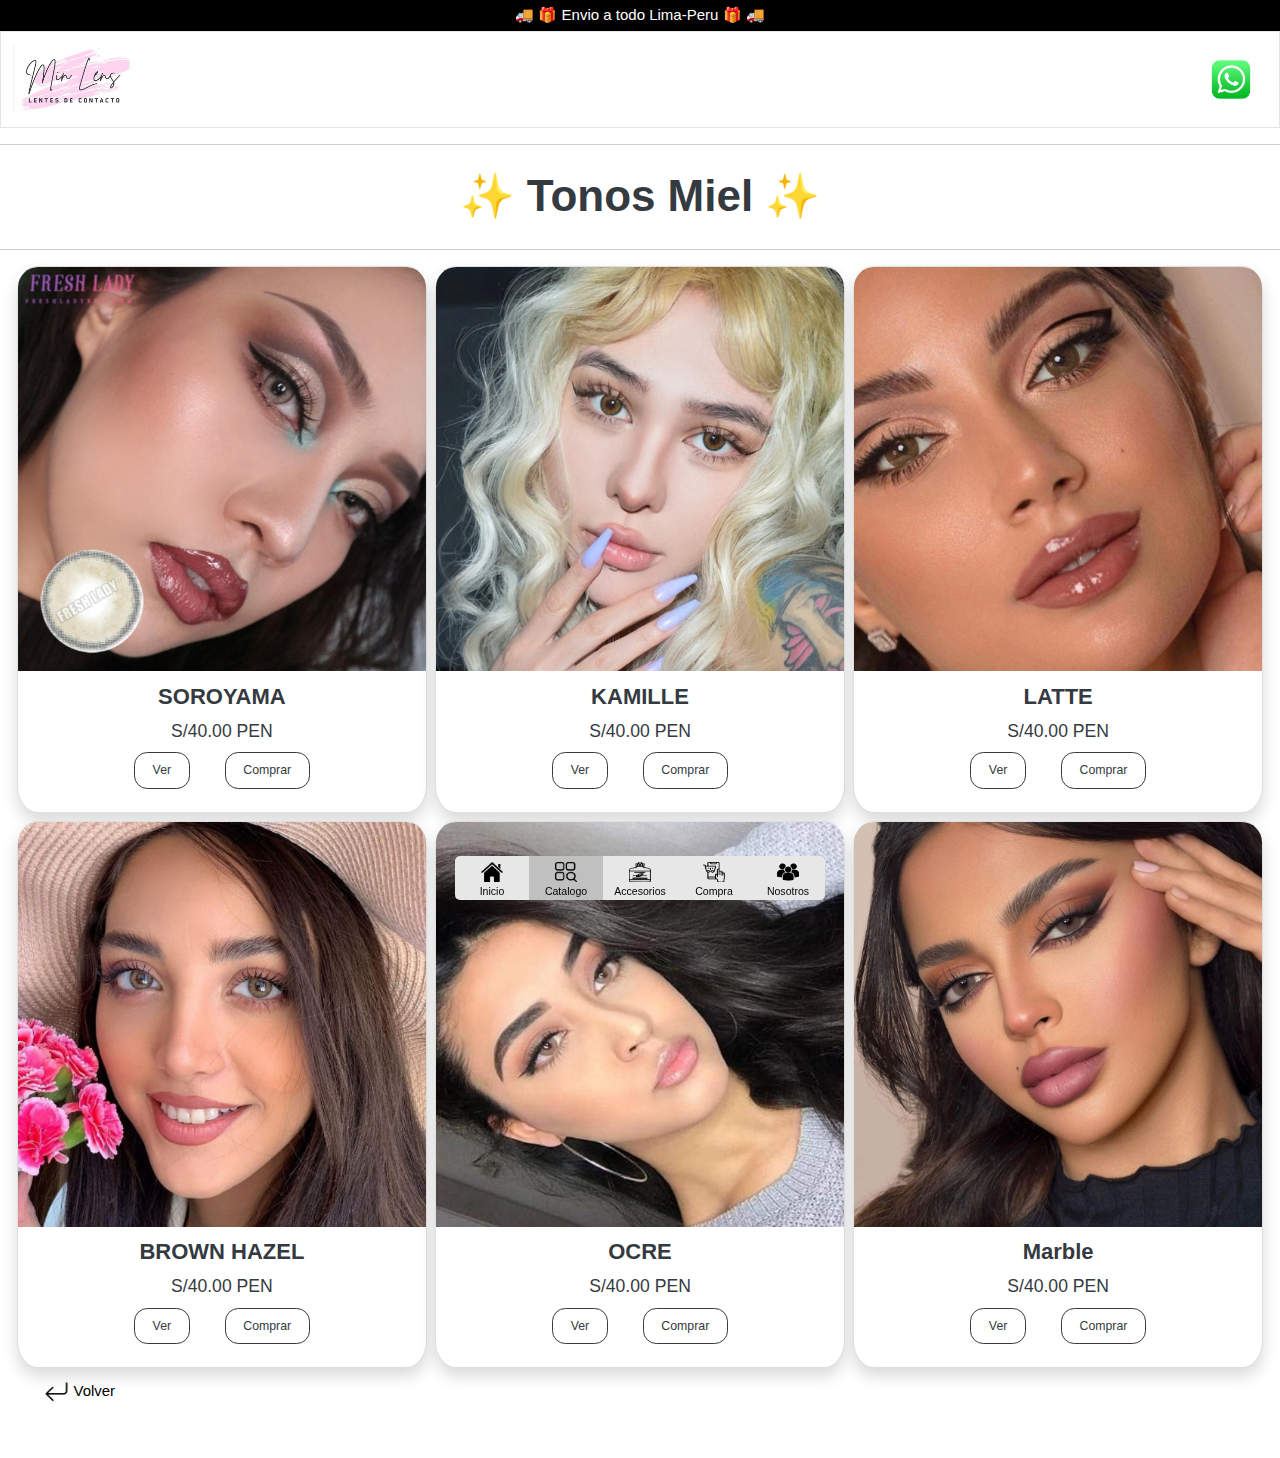
<file: tmiel.html>
<!DOCTYPE html>
<!-- saved from url=(0031)file:///D:/webjasmin/tmiel.html -->
<html lang="en"><head><meta http-equiv="Content-Type" content="text/html; charset=UTF-8">
    
    <meta http-equiv="X-UA-Compatible" content="IE=edge">
    <meta name="viewport" content="width=device-width, initial-scale=1.0">
    <title>tmiel</title>
    <link rel="stylesheet" href="./tmiel_files/index.css">
    <link rel="icon" href="./tmiel_files/logo.jpeg">
    <link rel="stylesheet" href="./tmiel_files/otrsty.css">
</head>
<body class="">
       
      <div style="background-color: black; text-align: center; color:white ;padding: 4px; font-size: 15px;">
        <h8> 🚚 🎁 Envio a todo Lima-Peru 🎁 🚚</h8>
         </div>
   <!--navbar-->
 <nav class="navbar navbar-expand-lg navbar-light bg-light">
  <div class="container-fluid">
    
    <a class="navbar-brand " href="index.html">
      <img src="./tmiel_files/logo.jpeg" alt="" style="width: 120px;">
    </a>

    <a class="navbar-brand " href="https://wa.link/fad8s8" target="_blank">
      <img src="./tmiel_files/wasa.png" alt="" style="width: 40px; float: right;">

    </a>
  
  </div>
</nav>

<!--Scrip para contraer el menu -->
<script src="./tmiel_files/bootstrap.bundle.min.js.descarga"></script>
<!--Fin-->

<!-- scrip para cocultar -->

<div id="ocultar" style="display: none;"> 
  <p>*IMPORTANTE GUARDAR* =&gt; //Amarillo = Oculto  //Verde = Mostrar//</p>
  
  <button id="b1" style="background: yellow;" onclick="nadine()">Nadine</button>
  <button id="b2" style="background: green;" onclick="sorayama()">Sorayama gray</button>
  <button id="b3" style="background: green;" onclick="kamille()">Kamille</button>
  <button id="b4" style="background: green;" onclick="LATTE()">Latte</button>
  <button id="b5" style="background: green;" onclick="HAZEL()">Brown Hazel</button>
  <button id="b6" style="background: green;" onclick="OCRE()">Ocre</button>
  <button id="b7" style="background: green;" onclick="marble()">Marble</button>

  <button style="background: red;" onclick="ocultar()">Guardar</button>

  <script>

  function nadine() {
    
      var a = document.getElementById("nadine");
      
         
      if (a.style.display === "none") {
          a.style.display = "block";  
          document.getElementById("b1").style.background ="green";          
      } else {
          document.getElementById("b1").style.background ="yellow";
          a.style.display = "none";
      }
  }
  function sorayama(){
      var b = document.getElementById("sorayama");
      if (b.style.display === "none") {
          b.style.display = "block"; 
          document.getElementById("b2").style.background ="green";

      } else {
          b.style.display = "none";
          document.getElementById("b2").style.background ="yellow";
      }
  }
  function kamille() {
      var c = document.getElementById("kamille");
         
      if (c.style.display === "none") {
          c.style.display = "block";  
          document.getElementById("b3").style.background ="green";           
      } else {
          c.style.display = "none";
          document.getElementById("b3").style.background ="yellow";
      }
  }
  function LATTE(){
      var d = document.getElementById("LATTE");
      if (d.style.display === "none") {
          d.style.display = "block";
          document.getElementById("b4").style.background ="green";             
      } else {
          d.style.display = "none";
          document.getElementById("b4").style.background ="yellow";
      }
  }
  function HAZEL() {
      var e = document.getElementById("HAZEL");
         
      if (e.style.display === "none") {
          e.style.display = "block";  
          document.getElementById("b5").style.background ="green";           
      } else {
          e.style.display = "none";
          document.getElementById("b5").style.background ="yellow";
      }
  }
  function OCRE() {
      var f = document.getElementById("OCRE");
         
      if (f.style.display === "none") {
          f.style.display = "block";
          document.getElementById("b6").style.background ="green";            
      } else {
          f.style.display = "none";
          document.getElementById("b6").style.background ="yellow";
      }
  }
  function marble() {
      var g = document.getElementById("marble");
         
      if (g.style.display === "none") {
          g.style.display = "block";
          document.getElementById("b7").style.background ="green";            
      } else {
          g.style.display = "none";
          document.getElementById("b7").style.background ="yellow";
      }
  }

  </script>

</div>

    <hr>
    <center>
      <h1 style="margin:2% 0 2% 0 ;">✨ Tonos<button onclick="ocultar()" style="height:28px ; border: none;background:none"></button>Miel ✨</h1>
   </center>
   <hr>

   <!--Cartas de ventas-->
   <div class="row gx-2 gx-lg-2 row-cols-2 row-cols-md-3 row-cols-xl-3 justify-content-center" style="margin-left: 1%; margin-right:1%;">

    <div class="col mb-2" id="nadine" style="display: none;">
        <div class="card shadow " style="border-radius: 5%;">
            <img class="card-img-top" src="./tmiel_files/nadie.jpeg" alt="..." style="border-top-left-radius: 5%; border-top-right-radius:5% ;">
                <div class="text-center" style="margin-top: 3%;">
                    <h5 class="fw-bolder">NADINE</h5>
                    S/40.00 PEN 
                </div>
            <div class="card-footer border-top-0 bg-transparent" style="text-align: center;">
              <!-- inicio de nodal-->
          <button type="button" data-bs-toggle="modal" data-bs-target="#exampleModal1" class="btn btn-outline-dark mt-auto" style="margin: 4% ;font-size: 70%;">
            Ver
          </button>
          <a href="https://api.whatsapp.com/send?phone=51917580268&amp;text=%C2%A1%20Hola%20Min%20Lens%20!%20quisiera%20el%20color%20NADINE%20(S/40.00)" target="_blank">
          <button class="btn btn-outline-dark mt-auto" style="margin:4%; font-size: 70%;">
            Comprar
          </button></a>
          <!-- inicio de nodal-->

            </div>
        </div>
    </div>

    <div class="col mb-2" id="sorayama" style="display: block;">
      <div class="card shadow" style="border-radius: 5%;">
          <img class="card-img-top" src="./tmiel_files/Soroyama.jpeg" alt="..." style="border-top-left-radius: 5%; border-top-right-radius:5% ;">
              <div class="text-center" style="margin-top: 3%;">
                  <h5 class="fw-bolder">SOROYAMA</h5>
                  S/40.00 PEN
              </div>
          <div class="card-footer  border-top-0 bg-transparent" style="text-align: center;">
                   <!-- inicio de nodal-->
          <button type="button" data-bs-toggle="modal" data-bs-target="#exampleModal2" class="btn btn-outline-dark mt-auto" style="margin: 4% ;font-size: 70%;">
            Ver
          </button>
           <a href="https://api.whatsapp.com/send?phone=51917580268&amp;text=%C2%A1%20Hola%20Min%20Lens%20!%20quisiera%20el%20color%20Soroyama%20gray%20(S/40.00)" target="_blank"> 
          <button class="btn btn-outline-dark mt-auto" style="margin:4%; font-size: 70%;">
            Comprar
          </button></a>
          <!-- inicio de nodal-->
          </div>
      </div>
  </div>

    <div class="col mb-2" id="kamille" style="display: block;">
      <div class="card  shadow" style="border-radius: 5%;">
          <img class="card-img-top" src="./tmiel_files/kami.jpeg" alt="..." style="border-top-left-radius: 5%; border-top-right-radius:5% ;">
              <div class="text-center" style="margin-top: 3%;">
                  <h5 class="fw-bolder">KAMILLE</h5>
                  S/40.00 PEN
              </div>
          <div class="card-footer  border-top-0 bg-transparent" style="text-align: center ;">
                     <!-- inicio de nodal-->
          <button type="button" data-bs-toggle="modal" data-bs-target="#exampleModal3" class="btn btn-outline-dark mt-auto" style="margin: 4% ;font-size: 70%;">
            Ver
          </button>
          <a href="https://api.whatsapp.com/send?phone=51917580268&amp;text=%C2%A1%20Hola%20Min%20Lens%20!%20quisiera%20el%20color%20KAMILLE%20(S/40.00)" target="_blank">
          <button class="btn btn-outline-dark mt-auto" style="margin:4%; font-size: 70%;">
            Comprar
          </button></a>
          <!-- inicio de nodal-->

          </div>
      </div>
  </div>

  <div class="col mb-2" id="LATTE" style="display: block;">
    <div class="card  shadow" style="border-radius: 5%;">
        <img class="card-img-top" src="./tmiel_files/late.jpeg" alt="..." style="border-top-left-radius: 5%; border-top-right-radius:5% ;">
            <div class="text-center" style="margin-top: 3%;">
                <h5 class="fw-bolder">LATTE</h5>
                S/40.00 PEN
            </div>
        <div class="card-footer  border-top-0 bg-transparent" style="text-align: center ;">
                   <!-- inicio de nodal-->
        <button type="button" data-bs-toggle="modal" data-bs-target="#exampleModal4" class="btn btn-outline-dark mt-auto" style="margin: 4% ;font-size: 70%;">
          Ver
        </button>
        <a href="https://api.whatsapp.com/send?phone=51917580268&amp;text=%C2%A1%20Hola%20Min%20Lens%20!%20quisiera%20el%20color%20LATTE%20(S/40.00)" target="_blank">
        <button class="btn btn-outline-dark mt-auto" style="margin:4%; font-size: 70%;">
          Comprar
        </button></a>
        <!-- inicio de nodal-->

        </div>
    </div>
</div>

<div class="col mb-2" id="HAZEL" style="display: block;">
  <div class="card  shadow" style="border-radius: 5%;">
      <img class="card-img-top" src="./tmiel_files/HAZELDE.jpeg" alt="..." style="border-top-left-radius: 5%; border-top-right-radius:5% ;">
          <div class="text-center" style="margin-top: 3%;">
              <h5 class="fw-bolder">BROWN HAZEL</h5>
              S/40.00 PEN
          </div>
      <div class="card-footer  border-top-0 bg-transparent" style="text-align: center ;">
                 <!-- inicio de nodal-->
      <button type="button" data-bs-toggle="modal" data-bs-target="#exampleModal5" class="btn btn-outline-dark mt-auto" style="margin: 4% ;font-size: 70%;">
        Ver
      </button>
      <a href="https://api.whatsapp.com/send?phone=51917580268&amp;text=%C2%A1%20Hola%20Min%20Lens%20!%20quisiera%20el%20color%20BROWN%20HAZEL%20(S/40.00)" target="_blank">
      <button class="btn btn-outline-dark mt-auto" style="margin:4%; font-size: 70%;">
        Comprar
      </button></a>
      <!-- inicio de nodal-->

      </div>
  </div>
</div>

<div class="col mb-2" id="OCRE" style="display: block;">
  <div class="card  shadow" style="border-radius: 5%;">
      <img class="card-img-top" src="./tmiel_files/OCREF.jpeg" alt="..." style="border-top-left-radius: 5%; border-top-right-radius:5% ;">
          <div class="text-center" style="margin-top: 3%;">
              <h5 class="fw-bolder">OCRE</h5>
              S/40.00 PEN
          </div>
      <div class="card-footer  border-top-0 bg-transparent" style="text-align: center ;">
                 <!-- inicio de nodal-->
      <button type="button" data-bs-toggle="modal" data-bs-target="#exampleModal6" class="btn btn-outline-dark mt-auto" style="margin: 4% ;font-size: 70%;">
        Ver
      </button>
      <a href="https://api.whatsapp.com/send?phone=51917580268&amp;text=%C2%A1%20Hola%20Min%20Lens%20!%20quisiera%20el%20color%20OCRE%20(S/40.00)" target="_blank">
      <button class="btn btn-outline-dark mt-auto" style="margin:4%; font-size: 70%;">
        Comprar
      </button></a>
      <!-- inicio de nodal-->

      </div>
  </div>
</div>

<div class="col mb-2" id="marble" style="display: block;">
  <div class="card  shadow" style="border-radius: 5%;">
      <img class="card-img-top" src="./tmiel_files/marblefu.jpeg" alt="..." style="border-top-left-radius: 5%; border-top-right-radius:5% ;">
          <div class="text-center" style="margin-top: 3%;">
              <h5 class="fw-bolder">Marble</h5>
              S/40.00 PEN
          </div>
      <div class="card-footer  border-top-0 bg-transparent" style="text-align: center ;">
                 <!-- inicio de nodal-->
      <button type="button" data-bs-toggle="modal" data-bs-target="#exampleModal7" class="btn btn-outline-dark mt-auto" style="margin: 4% ;font-size: 70%;">
        Ver
      </button>
      <a href="https://api.whatsapp.com/send?phone=51917580268&amp;text=%C2%A1%20Hola%20Min%20Lens%20!%20quisiera%20el%20color%20Marble%20(S/40.00)" target="_blank">
      <button class="btn btn-outline-dark mt-auto" style="margin:4%; font-size: 70%;">
        Comprar
      </button></a>
      <!-- inicio de nodal-->

      </div>
  </div>
</div>


</div>

 <!-- lente 1-->
 <div class="modal fade " id="exampleModal1" tabindex="-1" aria-labelledby="exampleModalLabel" aria-hidden="true">
  <div class="modal-dialog modal-xl ">
    <div class="modal-content">
      <div class="modal-header">
        <h5 class="modal-title" id="exampleModalLabel">MIN LENS</h5>
        <button type="button" class="btn-close" data-bs-dismiss="modal" aria-label="Close"></button>
      </div>
      <div class="modal-body">
        <!-- inicio -->
        <div class="container px-4 px-lg-5 my-3">
          <div class="row gx-4 gx-lg-5 align-items-center">
            <div class="col-md-6 "><img class="card-img-top mb-5 mb-md-0 shadow" src="./tmiel_files/nadid.jpeg" alt="..." style="border-radius: 5%;"></div>
              <div class="col-md-6">
                  <h1 class="display-5 fw-bolder">Nadine</h1>
                    <div class="fs-5 mb-3">
                      <span>S/40.00 PEN</span>
                  </div>
                  <h1 class="lead">Marca: Freshlady</h1>
                  <h1 class="lead">Diametro: 14,2 mm</h1>
                  <h1 class="lead">Curva base: 8.6 mm</h1>
                  <h1 class="lead">Contenido Acuoso: 40% </h1>
                  <h1 class="lead">Material de la lente: Hema</h1>
                  <h1 class="lead">Incluye: Estuche Clasico  </h1>
                  <h1 class="lead">Vida Util: 12 meses</h1>
              </div>
          </div>
      </div>
      </div>
      <div class="modal-footer">
        <button type="button" class="btn btn-dark" data-bs-dismiss="modal">Atras</button>
      </div>
    </div>
  </div>
</div>
<!-- fin-->


 <div class="modal fade" id="exampleModal2" tabindex="-1" aria-labelledby="exampleModalLabel" aria-hidden="true" style="display: none;">
  <div class="modal-dialog modal-xl ">
    <div class="modal-content">
      <div class="modal-header">
        <h5 class="modal-title" id="exampleModalLabel">MIN LENS</h5>
        <button type="button" class="btn-close" data-bs-dismiss="modal" aria-label="Close"></button>
      </div>
      <div class="modal-body">
        
        <div class="container px-4 px-lg-5 my-3">
          <div class="row gx-4 gx-lg-5 align-items-center">
            <div class="col-md-6 "><img class="card-img-top mb-5 mb-md-0 shadow" src="./tmiel_files/SORA.jpeg" alt="..." style="border-radius: 5%;"></div>
              <div class="col-md-6">
                  <h1 class="display-5 fw-bolder">Soroyama gray</h1>
                    <div class="fs-5 mb-3">
                      <span>S/40.00 PEN</span>
                  </div>
                  <h1 class="lead">Marca: Freshlady</h1>
                  <h1 class="lead">Diametro: 14 mm</h1>
                  <h1 class="lead">Curva base: 8.6 mm</h1>
                  <h1 class="lead">Contenido Acuoso: 40% </h1>
                  <h1 class="lead">Material de la lente: Hema</h1>
                  <h1 class="lead">Incluye: Estuche Clasico  </h1>
                  <h1 class="lead">Vida Util: 12 meses</h1>
              </div>
          </div>
      </div>
      </div>
      <div class="modal-footer">
        <button type="button" class="btn btn-dark" data-bs-dismiss="modal">Atras</button>
      </div>
    </div>
  </div>
</div>


 <!-- lente 3-->
 <div class="modal fade" id="exampleModal3" tabindex="-1" aria-labelledby="exampleModalLabel" style="display: none;" aria-hidden="true">
  <div class="modal-dialog modal-xl ">
    <div class="modal-content">
      <div class="modal-header">
        <h5 class="modal-title" id="exampleModalLabel">MIN LENS</h5>
        <button type="button" class="btn-close" data-bs-dismiss="modal" aria-label="Close"></button>
      </div>
      <div class="modal-body">
        <!-- inicio -->
        <div class="container px-4 px-lg-5 my-3">
          <div class="row gx-4 gx-lg-5 align-items-center">
            <div class="col-md-6 "><img class="card-img-top mb-5 mb-md-0 shadow" src="./tmiel_files/kamile.jpeg" alt="..." style="border-radius: 5%;"></div>
              <div class="col-md-6">
                  <h1 class="display-5 fw-bolder">Kamille</h1>
                    <div class="fs-5 mb-3">
                      <span>S/40.00 PEN</span>
                  </div>
                  <h1 class="lead">Miel Verdoso Con efecto 4D</h1>
                  <h1 class="lead">Marca: Freshlady</h1>
                  <h1 class="lead">Diametro: 14,20 mm</h1>
                  <h1 class="lead">Curva base: 8.6 mm</h1>
                  <h1 class="lead">Contenido Acuoso: 42% </h1>
                  <h1 class="lead">Material de la lente: Hema</h1>
                  <h1 class="lead">Incluye: Estuche Clasico  </h1>
                  <h1 class="lead">Vida Util: 12 meses</h1>
              </div>
          </div>
      </div>
      </div>
      <div class="modal-footer">
        <button type="button" class="btn btn-dark" data-bs-dismiss="modal">Atras</button>
      </div>
    </div>
  </div>
</div>
<!-- fin-->

<!-- lente 4-->
<div class="modal fade " id="exampleModal4" tabindex="-1" aria-labelledby="exampleModalLabel" aria-hidden="true">
  <div class="modal-dialog modal-xl ">
    <div class="modal-content">
      <div class="modal-header">
        <h5 class="modal-title" id="exampleModalLabel">MIN LENS</h5>
        <button type="button" class="btn-close" data-bs-dismiss="modal" aria-label="Close"></button>
      </div>
      <div class="modal-body">
        <!-- inicio -->
        <div class="container px-4 px-lg-5 my-3">
          <div class="row gx-4 gx-lg-5 align-items-center">
            <div class="col-md-6 "><img class="card-img-top mb-5 mb-md-0 shadow" src="./tmiel_files/latea.jpeg" alt="..." style="border-radius: 5%;"></div>
              <div class="col-md-6">
                  <h1 class="display-5 fw-bolder">Latte</h1>
                    <div class="fs-5 mb-3">
                      <span>S/40.00 PEN</span>
                  </div>
                  <h1 class="lead">Marca: Freshlady</h1>
                  <h1 class="lead">Diametro: 14,20 mm</h1>
                  <h1 class="lead">Curva base: 8.6 mm</h1>
                  <h1 class="lead">Contenido Acuoso: 42% </h1>
                  <h1 class="lead">Material de la lente: Hema</h1>
                  <h1 class="lead">Incluye: Estuche Clasico  </h1>
                  <h1 class="lead">Vida Util: 12 meses</h1>
              </div>
          </div>
      </div>
      </div>
      <div class="modal-footer">
        <button type="button" class="btn btn-dark" data-bs-dismiss="modal">Atras</button>
      </div>
    </div>
  </div>
</div>
<!-- fin-->

<!-- lente 5-->
<div class="modal fade " id="exampleModal5" tabindex="-1" aria-labelledby="exampleModalLabel" aria-hidden="true">
  <div class="modal-dialog modal-xl ">
    <div class="modal-content">
      <div class="modal-header">
        <h5 class="modal-title" id="exampleModalLabel">MIN LENS</h5>
        <button type="button" class="btn-close" data-bs-dismiss="modal" aria-label="Close"></button>
      </div>
      <div class="modal-body">
        <!-- inicio -->
        <div class="container px-4 px-lg-5 my-3">
          <div class="row gx-4 gx-lg-5 align-items-center">
            <div class="col-md-6 "><img class="card-img-top mb-5 mb-md-0 shadow" src="./tmiel_files/FUERAHAZE.jpeg" alt="..." style="border-radius: 5%;"></div>
              <div class="col-md-6">
                  <h1 class="display-5 fw-bolder">Brown hazel</h1>
                    <div class="fs-5 mb-3">
                      <span>S/40.00 PEN</span>
                  </div>
                  <h1 class="lead">Marca: Freshlady</h1>
                  <h1 class="lead">Diametro: 14,20 mm</h1>
                  <h1 class="lead">Curva base: 8.6 mm</h1>
                  <h1 class="lead">Contenido Acuoso: 42% </h1>
                  <h1 class="lead">Material de la lente: Hema</h1>
                  <h1 class="lead">Incluye: Estuche Clasico  </h1>
                  <h1 class="lead">Vida Util: 12 meses</h1>
              </div>
          </div>
      </div>
      </div>
      <div class="modal-footer">
        <button type="button" class="btn btn-dark" data-bs-dismiss="modal">Atras</button>
      </div>
    </div>
  </div>
</div>
<!-- fin-->

<!-- lente 5-->
<div class="modal fade " id="exampleModal6" tabindex="-1" aria-labelledby="exampleModalLabel" aria-hidden="true">
  <div class="modal-dialog modal-xl ">
    <div class="modal-content">
      <div class="modal-header">
        <h5 class="modal-title" id="exampleModalLabel">MIN LENS</h5>
        <button type="button" class="btn-close" data-bs-dismiss="modal" aria-label="Close"></button>
      </div>
      <div class="modal-body">
        <!-- inicio -->
        <div class="container px-4 px-lg-5 my-3">
          <div class="row gx-4 gx-lg-5 align-items-center">
            <div class="col-md-6 "><img class="card-img-top mb-5 mb-md-0 shadow" src="./tmiel_files/ocreade.jpeg" alt="..." style="border-radius: 5%;"></div>
              <div class="col-md-6">
                  <h1 class="display-5 fw-bolder">Ocre</h1>
                    <div class="fs-5 mb-3">
                      <span>S/40.00 PEN</span>
                  </div>
                  <h1 class="lead">Marca: Freshlady</h1>
                  <h1 class="lead">Diametro: 14,20 mm</h1>
                  <h1 class="lead">Curva base: 8.6 mm</h1>
                  <h1 class="lead">Contenido Acuoso: 42% </h1>
                  <h1 class="lead">Material de la lente: Hema</h1>
                  <h1 class="lead">Incluye: Estuche Clasico  </h1>
                  <h1 class="lead">Vida Util: 12 meses</h1>
              </div>
          </div>
      </div>
      </div>
      <div class="modal-footer">
        <button type="button" class="btn btn-dark" data-bs-dismiss="modal">Atras</button>
      </div>
    </div>
  </div>
</div>
<!-- fin-->

<!-- lente 7-->
<div class="modal fade" id="exampleModal7" tabindex="-1" aria-labelledby="exampleModalLabel" aria-hidden="true" style="display: none;">
  <div class="modal-dialog modal-xl ">
    <div class="modal-content">
      <div class="modal-header">
        <h5 class="modal-title" id="exampleModalLabel">MIN LENS</h5>
        <button type="button" class="btn-close" data-bs-dismiss="modal" aria-label="Close"></button>
      </div>
      <div class="modal-body">
        <!-- inicio -->
        <div class="container px-4 px-lg-5 my-3">
          <div class="row gx-4 gx-lg-5 align-items-center">
            <div class="col-md-6 "><img class="card-img-top mb-5 mb-md-0 shadow" src="./tmiel_files/marbleden.jpeg" alt="..." style="border-radius: 5%;"></div>
              <div class="col-md-6">
                  <h1 class="display-5 fw-bolder">Marble</h1>
                    <div class="fs-5 mb-3">
                      <span>S/40.00 PEN</span>
                  </div>
                  <h1 class="lead">Marca: Freshlady</h1>
                  <h1 class="lead">Diametro: 14,20 mm</h1>
                  <h1 class="lead">Curva base: 8.6 mm</h1>
                  <h1 class="lead">Contenido Acuoso: 42% </h1>
                  <h1 class="lead">Material de la lente: Hema</h1>
                  <h1 class="lead">Incluye: Estuche Clasico  </h1>
                  <h1 class="lead">Vida Util: 12 meses</h1>
              </div>
          </div>
      </div>
      </div>
      <div class="modal-footer">
        <button type="button" class="btn btn-dark" data-bs-dismiss="modal">Atras</button>
      </div>
    </div>
  </div>
</div>
<!-- fin-->

<div class="btn-group" role="group" aria-label="Basic example" style="padding-left: 3%;">
  <button style="border: none;background:none">
  <a class="navbar-brand " href="catalogo.html" style="color: black;font-size:85% ;">
    <img src="./tmiel_files/flechasin.png" alt="" style="width: 25px;"> Volver
  </a>
</button>
</div>

<!-- tab var-->
<center>
  <div class="container34">
      <!-- code here -->
      <nav class="menu">
          <a href="index.html" class="menu-item" style="color: rgb(0, 0, 0)">
              <span style="margin-top: 2px;"><img src="./tmiel_files/inicio.png" alt="" style="width: 30%;"></span>
              <span class="menu-item-label" style="margin-bottom: 0px;font-size: 60%;">Inicio</span>
          </a>
          <a href="catalogo.html" class="menu-item" style="color: rgb(0, 0, 0) ;background-color: rgb(192, 192, 192) ">
            <span style="margin-top: 2px;"><img src="./tmiel_files/catego1.png" alt="" style="width: 30%;"></span>
              <span class="menu-item-label" style="margin-bottom: 0px;font-size: 60%;">Catalogo</span>
          </a>
          <a href="accesorios.html" class="menu-item" style="color: rgb(0, 0, 0)">
            <span style="margin-top: 2px;"><img src="./tmiel_files/acc.png" alt="" style="width: 30%;"></span>
              <span class="menu-item-label" style="margin-bottom: 0px;font-size: 60%;">Accesorios</span>
          </a>
          <a href="compra.html" class="menu-item" style="color: rgb(0, 0, 0)">
            <span style="margin-top: 2px;"><img src="./tmiel_files/compra1.png" alt="" style="width: 30%;"></span>
              <span class="menu-item-label" style="margin-bottom: 0px;font-size: 60%;">Compra</span>
          </a>
          <a href="nosotros.html" class="menu-item" style="color: rgb(0, 0, 0)">
            <span style="margin-top: 2px;"><img src="./tmiel_files/nosotro1.png" alt="" style="width: 30%;"></span>
              <span class="menu-item-label" style="margin-bottom: 0px;font-size: 60%;">Nosotros</span>
          </a>
      </nav>
      <!-- end of code -->
  </div>
</center>


<!-- scrip para ocultar-->
<script>
  function ocultar(){
      var z = document.getElementById("ocultar");
      if (z.style.display === "none") {
          z.style.display = "block";            
      } else {
          z.style.display = "none";
      }

  }

</script>

<br><br>

</body></html>
</file>
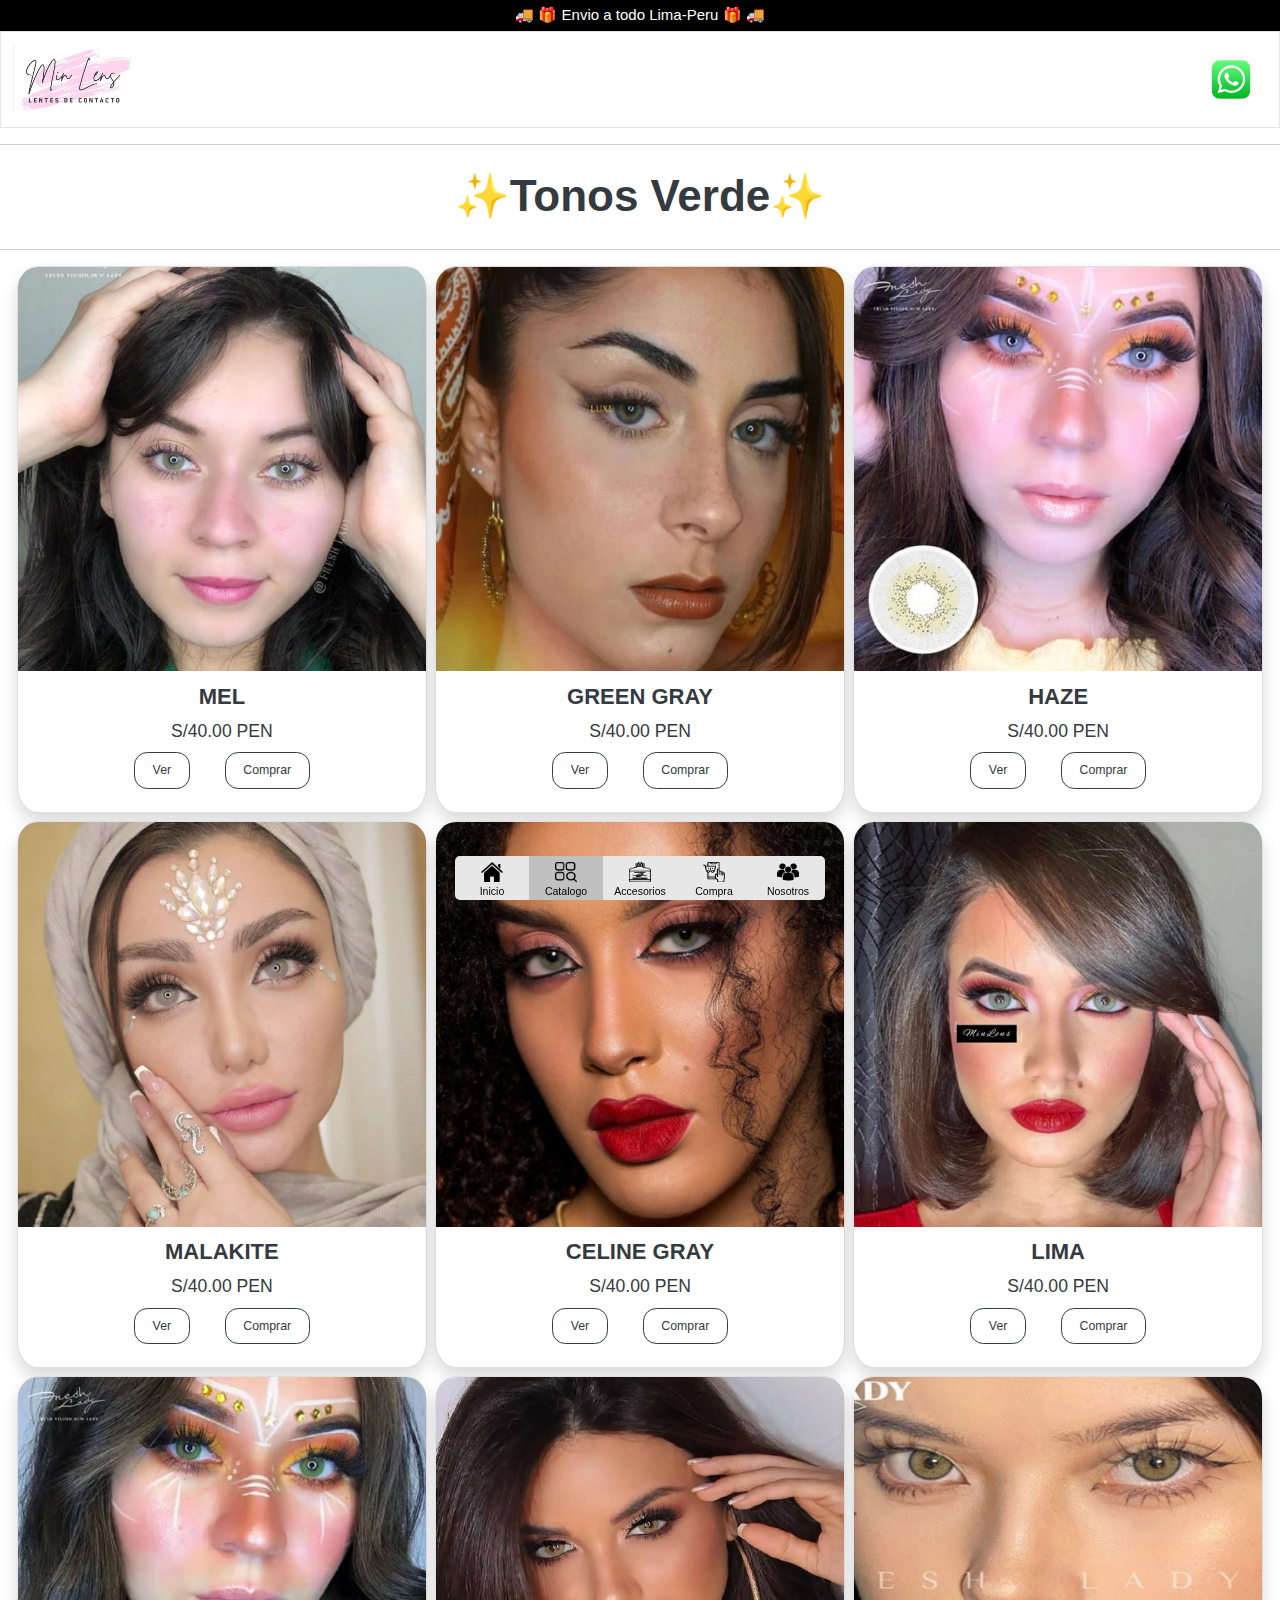
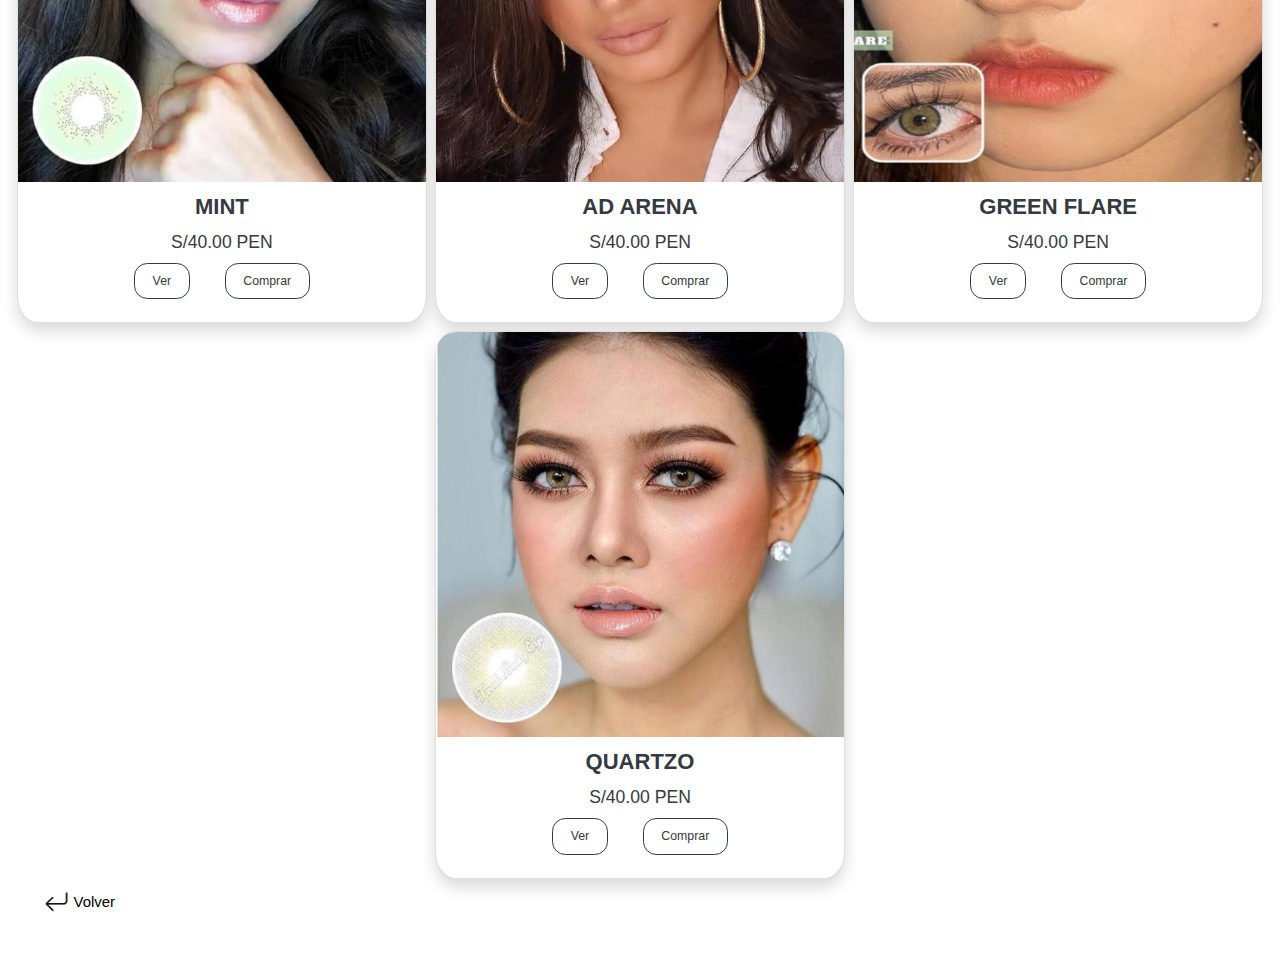
<file: tverde.html>
<!DOCTYPE html>
<!-- saved from url=(0032)file:///D:/webjasmin/tverde.html -->
<html lang="en"><head><meta http-equiv="Content-Type" content="text/html; charset=UTF-8">
    
    <meta http-equiv="X-UA-Compatible" content="IE=edge">
    <meta name="viewport" content="width=device-width, initial-scale=1.0">
    <title>tverde</title>
    <link rel="stylesheet" href="./tverde_files/index.css">
    <link rel="icon" href="./tverde_files/logo.jpeg">
    <link rel="stylesheet" href="./tverde_files/otrsty.css">
</head>
<body class="">
       
      <div style="background-color: black; text-align: center; color:white ;padding: 4px; font-size: 15px;">
        <h8> 🚚 🎁 Envio a todo Lima-Peru 🎁 🚚</h8>
         </div>
   <!--navbar-->
 <nav class="navbar navbar-expand-lg navbar-light bg-light">
  <div class="container-fluid">
    
    <a class="navbar-brand " href="index.html">
      <img src="./tverde_files/logo.jpeg" alt="" style="width: 120px;">
    </a>

    <a class="navbar-brand " href="https://wa.link/fad8s8" target="_blank">
      <img src="./tverde_files/wasa.png" alt="" style="width: 40px; float: right;">

    </a>
  
  </div>
</nav>

<!--Scrip para contraer el menu -->
<script src="./tverde_files/bootstrap.bundle.min.js.descarga"></script>
<!--Fin-->

<!-- scrip para cocultar -->
<div id="ocultar" style="display: none;"> 
  <p>*IMPORTANTE GUARDAR* //Amarillo = Oculto  //Verde = Mostrar//</p>
  
  <button id="b1" style="background: green;" onclick="mel()">Mel</button>
  <button id="b2" style="background: green;" onclick="gray()">Green Gray</button>
  <button id="b3" style="background: green;" onclick="haze()">Haze</button>
  <button id="b4" style="background: green;" onclick="malakite()">Malakite</button>
  <button id="b5" style="background: yellow;" onclick="amber()">Amber</button>
  <button id="b6" style="background: green;" onclick="celina()">Celine Gray</button>
  <button id="b7" style="background: green;" onclick="lima()">Lima</button>
  <button id="b8" style="background: green;" onclick="mint()">Mint</button>
  <button id="b9" style="background: green;" onclick="arena()">AD Arena</button>
  <button id="b10" style="background: green;" onclick="quartzo()">Quartzo</button>

  <button style="background: red;" onclick="ocultar()">Guardar</button>

  <script>

  function mel() {
    
      var a = document.getElementById("mel");
      
         
      if (a.style.display === "none") {
          a.style.display = "block";  
          document.getElementById("b1").style.background ="green";          
      } else {
          document.getElementById("b1").style.background ="yellow";
          a.style.display = "none";
      }
  }
  function gray(){
      var b = document.getElementById("gray");
      if (b.style.display === "none") {
          b.style.display = "block"; 
          document.getElementById("b2").style.background ="green";

      } else {
          b.style.display = "none";
          document.getElementById("b2").style.background ="yellow";
      }
  }
  function haze() {
      var c = document.getElementById("haze");
         
      if (c.style.display === "none") {
          c.style.display = "block";  
          document.getElementById("b3").style.background ="green";           
      } else {
          c.style.display = "none";
          document.getElementById("b3").style.background ="yellow";
      }
  }
  function malakite(){
      var d = document.getElementById("malakite");
      if (d.style.display === "none") {
          d.style.display = "block";
          document.getElementById("b4").style.background ="green";             
      } else {
          d.style.display = "none";
          document.getElementById("b4").style.background ="yellow";
      }
  }
  function amber() {
      var e = document.getElementById("amber");
         
      if (e.style.display === "none") {
          e.style.display = "block";  
          document.getElementById("b5").style.background ="green";           
      } else {
          e.style.display = "none";
          document.getElementById("b5").style.background ="yellow";
      }
  }
  function celina() {
      var f = document.getElementById("celina");
         
      if (f.style.display === "none") {
          f.style.display = "block";
          document.getElementById("b6").style.background ="green";            
      } else {
          f.style.display = "none";
          document.getElementById("b6").style.background ="yellow";
      }
  }
  function lima() {
      var g = document.getElementById("lima");
         
      if (g.style.display === "none") {
          g.style.display = "block";
          document.getElementById("b7").style.background ="green";            
      } else {
          g.style.display = "none";
          document.getElementById("b7").style.background ="yellow";
      }
  }
  function mint() {
      var e = document.getElementById("mint");
         
      if (e.style.display === "none") {
          e.style.display = "block";
          document.getElementById("b8").style.background ="green";            
      } else {
          e.style.display = "none";
          document.getElementById("b8").style.background ="yellow";
      }
  }
  function arena() {
      var i= document.getElementById("arena");
         
      if (i.style.display === "none") {
          i.style.display = "block";
          document.getElementById("b9").style.background ="green";            
      } else {
          i.style.display = "none";
          document.getElementById("b9").style.background ="yellow";
      }
  }
  function quartzo() {
      var h = document.getElementById("quartzo");
         
      if (h.style.display === "none") {
          h.style.display = "block";
          document.getElementById("b10").style.background ="green";            
      } else {
          h.style.display = "none";
          document.getElementById("b10").style.background ="yellow";
      }
  }


  </script>
</div>

    <hr>
    <center>
    <h1 style="margin:2% 0 2% 0 ;">✨Tonos<button onclick="ocultar()" style="height:28px ; border: none;background:none"></button>Verde✨</h1>
   </center>
   <hr>

  <!--Cartas de ventas-->
  <div class="row gx-2 gx-lg-2 row-cols-2 row-cols-md-3 row-cols-xl-3 justify-content-center br" style="margin-left: 1%; margin-right:1%;">

    <div class="col mb-2" id="mel" style="display: block;">
        <div class="card shadow " style="border-radius: 5%;">

            <img class="card-img-top" src="./tverde_files/MEL.jpeg" alt="..." style="border-top-left-radius: 5%; border-top-right-radius:5% ;">
                <div class="text-center" style="margin-top: 3%;">
                    <h5 class="fw-bolder">MEL</h5>
                    S/40.00 PEN
                </div>
            <div class="card-footer border-top-0 bg-transparent" style="text-align: center;">
              
          <button type="button" data-bs-toggle="modal" data-bs-target="#exampleModal1" class="btn btn-outline-dark mt-auto" style="margin: 4% ;font-size: 70%;">
            Ver
          </button>
            <a href="https://api.whatsapp.com/send?phone=51917580268&amp;text=%C2%A1%20Hola%20Min%20Lens%20!%20quisiera%20el%20color%20MEL%20(S/40.00)" target="_blank"> 
          <button class="btn btn-outline-dark mt-auto" style="margin:4%; font-size: 70%;">
            Comprar
          </button></a>
         

            </div>
        </div>
    </div>

      <div class="col mb-2" id="gray" style="display: block;">
          <div class="card shadow " style="border-radius: 5%;">
  
              <img class="card-img-top" src="./tverde_files/teilo.jpeg" alt="..." style="border-top-left-radius: 5%; border-top-right-radius:5% ;">
                  <div class="text-center" style="margin-top: 3%;">
                      <h5 class="fw-bolder">GREEN GRAY</h5>
                      S/40.00 PEN
                  </div>
              <div class="card-footer border-top-0 bg-transparent" style="text-align: center;">
                
            <button type="button" data-bs-toggle="modal" data-bs-target="#exampleModal2" class="btn btn-outline-dark mt-auto" style="margin: 4% ;font-size: 70%;">
              Ver
            </button>
              <a href="https://api.whatsapp.com/send?phone=51917580268&amp;text=%C2%A1%20Hola%20Min%20Lens%20!%20quisiera%20el%20color%20GREEN%20GRAY%20(S/40.00)" target="_blank"> 
            <button class="btn btn-outline-dark mt-auto" style="margin:4%; font-size: 70%;">
              Comprar
            </button></a>
           
  
              </div>
          </div>
      </div>


    <div class="col mb-2" id="haze" style="display: block;">
      <div class="card  shadow" style="border-radius: 5%">

          <img class="card-img-top" src="./tverde_files/hate.jpeg" alt="..." style="border-top-left-radius: 5%; border-top-right-radius:5% ;">
              <div class="text-center" style="margin-top: 3%;">
                  <h5 class="fw-bolder">HAZE</h5>
                  S/40.00 PEN
              </div>
          <div class="card-footer  border-top-0 bg-transparent" style="text-align: center ;">
                   
          <button type="button" data-bs-toggle="modal" data-bs-target="#exampleModal3" class="btn btn-outline-dark mt-auto" style="margin: 4% ;font-size: 70%;">
            Ver
          </button>
           <a href="https://api.whatsapp.com/send?phone=51917580268&amp;text=%C2%A1%20Hola%20Min%20Lens%20!%20quisiera%20el%20color%20HAZE%20(S/40.00)" target="_blank"> 
          <button class="btn btn-outline-dark mt-auto" style="margin:4%; font-size: 70%;">
            Comprar
          </button></a>
          

          </div>
      </div>
  </div> 




  <div class="col mb-2" id="malakite" style="display: block;">
    <div class="card shadow" style="border-radius: 5%;">
        <img class="card-img-top" src="./tverde_files/mala.jpeg" alt="..." style="border-top-left-radius: 5%; border-top-right-radius:5% ;">
            <div class="text-center" style="margin-top: 3%;">
                <h5 class="fw-bolder">MALAKITE</h5>
                S/40.00 PEN
            </div>
        <div class="card-footer  border-top-0 bg-transparent" style="text-align: center;">
                 <!-- inicio de nodal-->
        <button type="button" data-bs-toggle="modal" data-bs-target="#exampleModal5" class="btn btn-outline-dark mt-auto" style="margin: 4% ;font-size: 70%;">
          Ver
        </button>
        <a href="https://api.whatsapp.com/send?phone=51917580268&amp;text=%C2%A1%20Hola%20Min%20Lens%20!%20quisiera%20el%20color%20MALAKITE%20(S/40.00)" target="_blank">
        <button class="btn btn-outline-dark mt-auto" style="margin:4%; font-size: 70%;">
          Comprar
        </button></a>
        <!-- inicio de nodal-->
        </div>
    </div>
</div>



  <div class="col mb-2" id="amber" style="display: none;">
    <div class="card  shadow" style="border-radius: 5%; ">


        <img class="card-img-top" src="./tverde_files/AMBER.jpeg" alt="..." style="border-top-left-radius: 5%; border-top-right-radius:5% ;">
            <div class="text-center" style="margin-top: 3%;">
                <h5 class="fw-bolder">AMBER</h5>
                S/40.00 PEN
            </div>
        <div class="card-footer  border-top-0 bg-transparent" style="text-align:  center;">
                   
                   <button type="button" data-bs-toggle="modal" data-bs-target="#exampleModal4" class="btn btn-outline-dark mt-auto" style="margin: 4% ;font-size: 70%;">
                    Ver
                  </button>
                   <a href="https://api.whatsapp.com/send?phone=51917580268&amp;text=%C2%A1%20Hola%20Min%20Lens%20!%20quisiera%20el%20color%20AMBER%20(S/40.00)" target="_blank"> 
                  <button class="btn btn-outline-dark mt-auto" style="margin:4%; font-size: 70%;">
                    Comprar
                  </button></a>
                  
            
        </div>
    </div>
</div> 

<div class="col mb-2" id="celina" style="display: block;">
  <div class="card  shadow" style="border-radius: 5%; ">


      <img class="card-img-top" src="./tverde_files/CELIGRE.jpeg" alt="..." style="border-top-left-radius: 5%; border-top-right-radius:5% ;">
          <div class="text-center" style="margin-top: 3%;">
              <h5 class="fw-bolder">CELINE GRAY</h5>
              S/40.00 PEN
          </div>
      <div class="card-footer  border-top-0 bg-transparent" style="text-align:  center;">
                 
                 <button type="button" data-bs-toggle="modal" data-bs-target="#exampleModal8" class="btn btn-outline-dark mt-auto" style="margin: 4% ;font-size: 70%;">
                  Ver
                </button>
                 <a href="https://api.whatsapp.com/send?phone=51917580268&amp;text=%C2%A1%20Hola%20Min%20Lens%20!%20quisiera%20el%20color%20CELINE%20GRAY%20(S/40.00)" target="_blank"> 
                <button class="btn btn-outline-dark mt-auto" style="margin:4%; font-size: 70%;">
                  Comprar
                </button></a>    
      </div>
  </div>
</div> 


<div class="col mb-2" id="lima" style="display: block;">
  <div class="card  shadow" style="border-radius: 5%">

      <img class="card-img-top" src="./tverde_files/LIMAF.jpeg" alt="..." style="border-top-left-radius: 5%; border-top-right-radius:5% ;">
          <div class="text-center" style="margin-top: 3%;">
              <h5 class="fw-bolder">LIMA</h5>
              S/40.00 PEN
          </div>
      <div class="card-footer  border-top-0 bg-transparent" style="text-align: center ;">
               
      <button type="button" data-bs-toggle="modal" data-bs-target="#exampleModal6" class="btn btn-outline-dark mt-auto" style="margin: 4% ;font-size: 70%;">
        Ver
      </button>
       <a href="https://api.whatsapp.com/send?phone=51917580268&amp;text=%C2%A1%20Hola%20Min%20Lens%20!%20quisiera%20el%20color%20LIMA%20(S/40.00)" target="_blank"> 
      <button class="btn btn-outline-dark mt-auto" style="margin:4%; font-size: 70%;">
        Comprar
      </button></a>
      

      </div>
  </div>
</div> 


<div class="col mb-2" id="mint" style="display: block;">
  <div class="card  shadow" style="border-radius: 5%">

      <img class="card-img-top" src="./tverde_files/mintfu.jpeg" alt="..." style="border-top-left-radius: 5%; border-top-right-radius:5% ;">
          <div class="text-center" style="margin-top: 3%;">
              <h5 class="fw-bolder">MINT</h5>
              S/40.00 PEN
          </div>
      <div class="card-footer  border-top-0 bg-transparent" style="text-align: center ;">
               
      <button type="button" data-bs-toggle="modal" data-bs-target="#exampleModal7" class="btn btn-outline-dark mt-auto" style="margin: 4% ;font-size: 70%;">
        Ver
      </button>
       <a href="https://api.whatsapp.com/send?phone=51917580268&amp;text=%C2%A1%20Hola%20Min%20Lens%20!%20quisiera%20el%20color%20MINT%20(S/40.00)" target="_blank"> 
      <button class="btn btn-outline-dark mt-auto" style="margin:4%; font-size: 70%;">
        Comprar
      </button></a>
      
      </div>
  </div>
</div> 



<div class="col mb-2" id="arena" style="display: block;">
  <div class="card  shadow" style="border-radius: 5%">

      <img class="card-img-top" src="./tverde_files/arefu.jpeg" alt="..." style="border-top-left-radius: 5%; border-top-right-radius:5% ;">
          <div class="text-center" style="margin-top: 3%;">
              <h5 class="fw-bolder">AD ARENA</h5>
              S/40.00 PEN
          </div>
      <div class="card-footer  border-top-0 bg-transparent" style="text-align: center ;">
               
      <button type="button" data-bs-toggle="modal" data-bs-target="#exampleModal9" class="btn btn-outline-dark mt-auto" style="margin: 4% ;font-size: 70%;">
        Ver
      </button>
       <a href="https://api.whatsapp.com/send?phone=51917580268&amp;text=%C2%A1%20Hola%20Min%20Lens%20!%20quisiera%20el%20color%20AD%20ARENA%20(S/40.00)" target="_blank"> 
      <button class="btn btn-outline-dark mt-auto" style="margin:4%; font-size: 70%;">
        Comprar
      </button></a>
      
      </div>
  </div>
</div>

<div class="col mb-2">
  <div class="card shadow " style="border-radius: 5%;">

      <img class="card-img-top" src="./tverde_files/flaf.jpeg" alt="..." style="border-top-left-radius: 5%; border-top-right-radius:5% ;">
          <div class="text-center" style="margin-top: 3%;">
              <h5 class="fw-bolder">GREEN FLARE</h5>
              S/40.00 PEN
          </div>
      <div class="card-footer border-top-0 bg-transparent" style="text-align: center;">
        
    <button type="button" data-bs-toggle="modal" data-bs-target="#exampleModal11" class="btn btn-outline-dark mt-auto" style="margin: 4% ;font-size: 70%;">
      Ver
    </button>
      <a href="https://api.whatsapp.com/send?phone=51917580268&amp;text=%C2%A1%20Hola%20Min%20Lens%20!%20quisiera%20el%20color%20GREEN%20FLARE%20(S/40.00)" target="_blank"> 
    <button class="btn btn-outline-dark mt-auto" style="margin:4%; font-size: 70%;">
      Comprar
    </button></a>
   
      </div>
  </div>
</div>

<div class="col mb-2" id="quartzo" style="display: block;">
  <div class="card  shadow" style="border-radius: 5%">

      <img class="card-img-top" src="./tverde_files/quar.jpeg" alt="..." style="border-top-left-radius: 5%; border-top-right-radius:5% ;">
          <div class="text-center" style="margin-top: 3%;">
              <h5 class="fw-bolder">QUARTZO</h5>
              S/40.00 PEN
          </div>
      <div class="card-footer  border-top-0 bg-transparent" style="text-align: center ;">
               
      <button type="button" data-bs-toggle="modal" data-bs-target="#exampleModal10" class="btn btn-outline-dark mt-auto" style="margin: 4% ;font-size: 70%;">
        Ver
      </button>
       <a href="https://api.whatsapp.com/send?phone=51917580268&amp;text=%C2%A1%20Hola%20Min%20Lens%20!%20quisiera%20el%20color%20QUARTZO%20(S/40.00)" target="_blank"> 
      <button class="btn btn-outline-dark mt-auto" style="margin:4%; font-size: 70%;">
        Comprar
      </button></a>
      
      </div>
  </div>
</div>



</div>

<!--  lente 1-->
<div class="modal fade" id="exampleModal1" tabindex="-1" aria-labelledby="exampleModalLabel" aria-hidden="true" style="display: none;">
  <div class="modal-dialog modal-xl ">
    <div class="modal-content">
      <div class="modal-header">
        <h5 class="modal-title" id="exampleModalLabel">MIN LENS</h5>
        <button type="button" class="btn-close" data-bs-dismiss="modal" aria-label="Close"></button>
      </div>
      <div class="modal-body">
        
        <div class="container px-4 px-lg-5 my-3">
          <div class="row gx-4 gx-lg-5 align-items-center">
            <div class="col-md-6 "><img class="card-img-top mb-5 mb-md-0 shadow" src="./tverde_files/mela.jpeg" alt="..." style="border-radius: 5%;"></div>
              <div class="col-md-6">
                  <h1 class="display-5 fw-bolder">MEL</h1>
                    <div class="fs-5 mb-3">
                      <span>S/40.00 PEN</span>
                  </div>
                  <h1 class="lead">Marca: Freshlady</h1>
                  <h1 class="lead">Diametro: 14 mm</h1>
                  <h1 class="lead">Curva base: 8.5 mm</h1>
                  <h1 class="lead">Contenido Acuoso: 40% </h1>
                  <h1 class="lead">Material de la lente: Hema</h1>
                  <h1 class="lead">Incluye: Estuche Clasico  </h1>
                  <h1 class="lead">Vida Util: 12 meses</h1>
              </div>
          </div>
      </div>
      </div>
      <div class="modal-footer">
        <button type="button" class="btn btn-dark" data-bs-dismiss="modal">Atras</button>
      </div>
    </div>
  </div>
</div>

<div class="modal fade " id="exampleModal8" tabindex="-1" aria-labelledby="exampleModalLabel" aria-hidden="true">
  <div class="modal-dialog modal-xl ">
    <div class="modal-content">
      <div class="modal-header">
        <h5 class="modal-title" id="exampleModalLabel">MIN LENS</h5>
        <button type="button" class="btn-close" data-bs-dismiss="modal" aria-label="Close"></button>
      </div>
      <div class="modal-body">
        
        <div class="container px-4 px-lg-5 my-3">
          <div class="row gx-4 gx-lg-5 align-items-center">
            <div class="col-md-6 "><img class="card-img-top mb-5 mb-md-0 shadow" src="./tverde_files/celiade.jpeg" alt="..." style="border-radius: 5%;"></div>
              <div class="col-md-6">
                  <h1 class="display-5 fw-bolder">Celine Gray</h1>
                    <div class="fs-5 mb-3">
                      <span>S/40.00 PEN</span>
                  </div>
                  <h1 class="lead">Marca: Freshlady</h1>
                  <h1 class="lead">Diametro: 14 mm</h1>
                  <h1 class="lead">Curva base: 8.5 mm</h1>
                  <h1 class="lead">Contenido Acuoso: 40% </h1>
                  <h1 class="lead">Material de la lente: Hema</h1>
                  <h1 class="lead">Incluye: Estuche Clasico  </h1>
                  <h1 class="lead">Vida Util: 12 meses</h1>
              </div>
          </div>
      </div>
      </div>
      <div class="modal-footer">
        <button type="button" class="btn btn-dark" data-bs-dismiss="modal">Atras</button>
      </div>
    </div>
  </div>
</div>



 
 <div class="modal fade" id="exampleModal2" tabindex="-1" aria-labelledby="exampleModalLabel" aria-hidden="true" style="display: none;">
  <div class="modal-dialog modal-xl ">
    <div class="modal-content">
      <div class="modal-header">
        <h5 class="modal-title" id="exampleModalLabel">MIN LENS</h5>
        <button type="button" class="btn-close" data-bs-dismiss="modal" aria-label="Close"></button>
      </div>
      <div class="modal-body">
        
        <div class="container px-4 px-lg-5 my-3">
          <div class="row gx-4 gx-lg-5 align-items-center">
            <div class="col-md-6 "><img class="card-img-top mb-5 mb-md-0 shadow" src="./tverde_files/teiloq.jpeg" alt="..." style="border-radius: 5%;"></div>
              <div class="col-md-6">
                  <h1 class="display-5 fw-bolder">Taylor Green Gray</h1>
                    <div class="fs-5 mb-3">
                      <span>S/40.00 PEN</span>
                  </div>
                  <h1 class="lead">Marca: Freshlady</h1>
                  <h1 class="lead">Diametro: 14 mm</h1>
                  <h1 class="lead">Curva base: 8.6 mm</h1>
                  <h1 class="lead">Contenido Acuoso: 42% </h1>
                  <h1 class="lead">Material de la lente: Hema</h1>
                  <h1 class="lead">Incluye: Estuche Clasico  </h1>
                  <h1 class="lead">Vida Util: 12 meses</h1>
              </div>
          </div>
      </div>
      </div>
      <div class="modal-footer">
        <button type="button" class="btn btn-dark" data-bs-dismiss="modal">Atras</button>
      </div>
    </div>
  </div>
</div>

 
 <div class="modal fade " id="exampleModal3" tabindex="-1" aria-labelledby="exampleModalLabel" aria-hidden="true">
  <div class="modal-dialog modal-xl ">
    <div class="modal-content">
      <div class="modal-header">
        <h5 class="modal-title" id="exampleModalLabel">MIN LENS</h5>
        <button type="button" class="btn-close" data-bs-dismiss="modal" aria-label="Close"></button>
      </div>
      <div class="modal-body">
        
        <div class="container px-4 px-lg-5 my-3">
          <div class="row gx-4 gx-lg-5 align-items-center">
            <div class="col-md-6 "><img class="card-img-top mb-5 mb-md-0 shadow" src="./tverde_files/ha.jpeg" alt="..." style="border-radius: 5%;"></div>
              <div class="col-md-6">
                  <h1 class="display-5 fw-bolder">Haze</h1>
                    <div class="fs-5 mb-3">
                      <span>S/40.00 PEN</span>
                  </div>
                  <h1 class="lead">Matices Verdes y azules</h1>
                  <h1 class="lead">Marca: Freshlady</h1>
                  <h1 class="lead">Diametro: 14.2 mm</h1>
                  <h1 class="lead">Curva base: 8.6 mm</h1>
                  <h1 class="lead">Contenido Acuoso: 42% </h1>
                  <h1 class="lead">Material de la lente: Hema</h1>
                  <h1 class="lead">Incluye: Estuche Clasico  </h1>
                  <h1 class="lead">Vida Util: 12 meses</h1>
              </div>
          </div>
      </div>
      </div>
      <div class="modal-footer">
        <button type="button" class="btn btn-dark" data-bs-dismiss="modal">Atras</button>
      </div>
    </div>
  </div>
</div>

<div class="modal fade " id="exampleModal7" tabindex="-1" aria-labelledby="exampleModalLabel" aria-hidden="true">
  <div class="modal-dialog modal-xl ">
    <div class="modal-content">
      <div class="modal-header">
        <h5 class="modal-title" id="exampleModalLabel">MIN LENS</h5>
        <button type="button" class="btn-close" data-bs-dismiss="modal" aria-label="Close"></button>
      </div>
      <div class="modal-body">
        
        <div class="container px-4 px-lg-5 my-3">
          <div class="row gx-4 gx-lg-5 align-items-center">
            <div class="col-md-6 "><img class="card-img-top mb-5 mb-md-0 shadow" src="./tverde_files/minade.jpeg" alt="..." style="border-radius: 5%;"></div>
              <div class="col-md-6">
                  <h1 class="display-5 fw-bolder">Mint</h1>
                    <div class="fs-5 mb-3">
                      <span>S/40.00 PEN</span>
                  </div>
                  <h1 class="lead">Marca: Freshlady</h1>
                  <h1 class="lead">Diametro: 14.2 mm</h1>
                  <h1 class="lead">Curva base: 8.6 mm</h1>
                  <h1 class="lead">Contenido Acuoso: 42% </h1>
                  <h1 class="lead">Material de la lente: Hema</h1>
                  <h1 class="lead">Incluye: Estuche Clasico  </h1>
                  <h1 class="lead">Vida Util: 12 meses</h1>
              </div>
          </div>
      </div>
      </div>
      <div class="modal-footer">
        <button type="button" class="btn btn-dark" data-bs-dismiss="modal">Atras</button>
      </div>
    </div>
  </div>
</div>


 <!-- lente 2-->
 <div class="modal fade " id="exampleModal6" tabindex="-1" aria-labelledby="exampleModalLabel" aria-hidden="true">
  <div class="modal-dialog modal-xl ">
    <div class="modal-content">
      <div class="modal-header">
        <h5 class="modal-title" id="exampleModalLabel">MIN LENS</h5>
        <button type="button" class="btn-close" data-bs-dismiss="modal" aria-label="Close"></button>
      </div>
      <div class="modal-body">
        <!-- inicio -->
        <div class="container px-4 px-lg-5 my-3">
          <div class="row gx-4 gx-lg-5 align-items-center">
            <div class="col-md-6 "><img class="card-img-top mb-5 mb-md-0 shadow" src="./tverde_files/limadentr.jpeg" alt="..." style="border-radius: 5%;"></div>
              <div class="col-md-6">
                  <h1 class="display-5 fw-bolder">Lima</h1>
                    <div class="fs-5 mb-3">
                      <span>S/40.00 PEN</span>
                  </div>
                  <h1 class="lead">Marca: Freshlady</h1>
                  <h1 class="lead">Diametro: 14 mm</h1>
                  <h1 class="lead">Curva base: 8.6 mm</h1>
                  <h1 class="lead">Contenido Acuoso: 42% </h1>
                  <h1 class="lead">Material de la lente: Hema</h1>
                  <h1 class="lead">Incluye: Estuche Clasico  </h1>
                  <h1 class="lead">Vida Util: 12 meses</h1>
              </div>
          </div>
      </div>
      </div>
      <div class="modal-footer">
        <button type="button" class="btn btn-dark" data-bs-dismiss="modal">Atras</button>
      </div>
    </div>
  </div>
</div>
<!-- fin-->





 <div class="modal fade" id="exampleModal4" tabindex="-1" aria-labelledby="exampleModalLabel" aria-hidden="true" style="display: none;">
  <div class="modal-dialog modal-xl ">
    <div class="modal-content">
      <div class="modal-header">
        <h5 class="modal-title" id="exampleModalLabel">MIN LENS</h5>
        <button type="button" class="btn-close" data-bs-dismiss="modal" aria-label="Close"></button>
      </div>
      <div class="modal-body">
        
        <div class="container px-4 px-lg-5 my-3">
          <div class="row gx-4 gx-lg-5 align-items-center">
            <div class="col-md-6 "><img class="card-img-top mb-5 mb-md-0 shadow" src="./tverde_files/AMDE.jpeg" alt="..." style="border-radius: 5%;"></div>
              <div class="col-md-6">
                  <h1 class="display-5 fw-bolder">AMBER</h1>
                    <div class="fs-5 mb-3">
                      <span>S/40.00 PEN</span>
                  </div>
                  <h1 class="lead">Un Miel Verdoso</h1>
                  <h1 class="lead">Marca: Magister</h1>
                  <h1 class="lead">Diametro: 14 mm</h1>
                  <h1 class="lead">Curva base: 8.5 mm</h1>
                  <h1 class="lead">Contenido Acuoso: 40% </h1>
                  <h1 class="lead">Material de la lente: Hema</h1>
                  <h1 class="lead">Incluye: Estuche Clasico  </h1>
                  <h1 class="lead">Vida Util: 12 meses</h1>
              </div>
          </div>
      </div>
      </div>
      <div class="modal-footer">
        <button type="button" class="btn btn-dark" data-bs-dismiss="modal">Atras</button>
      </div>
    </div>
  </div>
</div>


 <!-- lente 5-->
 <div class="modal fade " id="exampleModal5" tabindex="-1" aria-labelledby="exampleModalLabel" aria-hidden="true">
  <div class="modal-dialog modal-xl ">
    <div class="modal-content">
      <div class="modal-header">
        <h5 class="modal-title" id="exampleModalLabel">MIN LENS</h5>
        <button type="button" class="btn-close" data-bs-dismiss="modal" aria-label="Close"></button>
      </div>
      <div class="modal-body">
        <!-- inicio -->
        <div class="container px-4 px-lg-5 my-3">
          <div class="row gx-4 gx-lg-5 align-items-center">
            <div class="col-md-6 "><img class="card-img-top mb-5 mb-md-0 shadow" src="./tverde_files/malaqu.jpeg" alt="..." style="border-radius: 5%;"></div>
              <div class="col-md-6">
                  <h1 class="display-5 fw-bolder">Malakite</h1>
                    <div class="fs-5 mb-3">
                      <span>S/40.00 PEN</span>
                  </div>
                  <h1 class="lead">Verde Grisaceo</h1>
                  <h1 class="lead">Marca: Freshlady</h1>
                  <h1 class="lead">Diametro: 14,20 mm</h1>
                  <h1 class="lead">Curva base: 8.6 mm</h1>
                  <h1 class="lead">Contenido Acuoso: 42% </h1>
                  <h1 class="lead">Material de la lente: Hema</h1>
                  <h1 class="lead">Incluye: Estuche Clasico  </h1>
                  <h1 class="lead">Vida Util: 12 meses</h1>
              </div>
          </div>
      </div>
      </div>
      <div class="modal-footer">
        <button type="button" class="btn btn-dark" data-bs-dismiss="modal">Atras</button>
      </div>
    </div>
  </div>
</div>
<!-- fin-->

<!-- lente 5-->
<div class="modal fade " id="exampleModal9" tabindex="-1" aria-labelledby="exampleModalLabel" aria-hidden="true">
  <div class="modal-dialog modal-xl ">
    <div class="modal-content">
      <div class="modal-header">
        <h5 class="modal-title" id="exampleModalLabel">MIN LENS</h5>
        <button type="button" class="btn-close" data-bs-dismiss="modal" aria-label="Close"></button>
      </div>
      <div class="modal-body">
        <!-- inicio -->
        <div class="container px-4 px-lg-5 my-3">
          <div class="row gx-4 gx-lg-5 align-items-center">
            <div class="col-md-6 "><img class="card-img-top mb-5 mb-md-0 shadow" src="./tverde_files/areade.jpeg" alt="..." style="border-radius: 5%;"></div>
              <div class="col-md-6">
                  <h1 class="display-5 fw-bolder">AD Arena</h1>
                    <div class="fs-5 mb-3">
                      <span>S/40.00 PEN</span>
                  </div>
                  <h1 class="lead">Marca: Freshlady</h1>
                  <h1 class="lead">Diametro: 14,20 mm</h1>
                  <h1 class="lead">Curva base: 8.6 mm</h1>
                  <h1 class="lead">Contenido Acuoso: 42% </h1>
                  <h1 class="lead">Material de la lente: Hema</h1>
                  <h1 class="lead">Incluye: Estuche Clasico  </h1>
                  <h1 class="lead">Vida Util: 12 meses</h1>
              </div>
          </div>
      </div>
      </div>
      <div class="modal-footer">
        <button type="button" class="btn btn-dark" data-bs-dismiss="modal">Atras</button>
      </div>
    </div>
  </div>
</div>
<!-- fin-->

<!-- lente 5-->
<div class="modal fade" id="exampleModal10" tabindex="-1" aria-labelledby="exampleModalLabel" aria-hidden="true" style="display: none;">
  <div class="modal-dialog modal-xl ">
    <div class="modal-content">
      <div class="modal-header">
        <h5 class="modal-title" id="exampleModalLabel">MIN LENS</h5>
        <button type="button" class="btn-close" data-bs-dismiss="modal" aria-label="Close"></button>
      </div>
      <div class="modal-body">
        <!-- inicio -->
        <div class="container px-4 px-lg-5 my-3">
          <div class="row gx-4 gx-lg-5 align-items-center">
            <div class="col-md-6 "><img class="card-img-top mb-5 mb-md-0 shadow" src="./tverde_files/qua.jpeg" alt="..." style="border-radius: 5%;"></div>
              <div class="col-md-6">
                  <h1 class="display-5 fw-bolder">Quartzo</h1>
                    <div class="fs-5 mb-3">
                      <span>S/40.00 PEN</span>
                  </div>
                  <h1 class="lead">Marca: Freshlady</h1>
                  <h1 class="lead">Diametro: 14,20 mm</h1>
                  <h1 class="lead">Curva base: 8.6 mm</h1>
                  <h1 class="lead">Contenido Acuoso: 42% </h1>
                  <h1 class="lead">Material de la lente: Hema</h1>
                  <h1 class="lead">Incluye: Estuche Clasico  </h1>
                  <h1 class="lead">Vida Util: 12 meses</h1>
              </div>
          </div>
      </div>
      </div>
      <div class="modal-footer">
        <button type="button" class="btn btn-dark" data-bs-dismiss="modal">Atras</button>
      </div>
    </div>
  </div>
</div>
<!-- fin-->

<div class="modal fade" id="exampleModal11" tabindex="-1" aria-labelledby="exampleModalLabel" aria-hidden="true" style="display: none;">
  <div class="modal-dialog modal-xl ">
    <div class="modal-content">
      <div class="modal-header">
        <h5 class="modal-title" id="exampleModalLabel">MIN LENS</h5>
        <button type="button" class="btn-close" data-bs-dismiss="modal" aria-label="Close"></button>
      </div>
      <div class="modal-body">
        
        <div class="container px-4 px-lg-5 my-3">
          <div class="row gx-4 gx-lg-5 align-items-center">
            <div class="col-md-6 "><img class="card-img-top mb-5 mb-md-0 shadow" src="./tverde_files/flde.jpeg" alt="..." style="border-radius: 5%;"></div>
              <div class="col-md-6">
                  <h1 class="display-5 fw-bolder">Green Flare</h1>
                    <div class="fs-5 mb-3">
                      <span>S/40.00 PEN</span>
                  </div>
                  <h1 class="lead">Marca: Freshlady</h1>
                  <h1 class="lead">Diametro: 14 mm</h1>
                  <h1 class="lead">Curva base: 8.5 mm</h1>
                  <h1 class="lead">Contenido Acuoso: 40% </h1>
                  <h1 class="lead">Material de la lente: Hema</h1>
                  <h1 class="lead">Incluye: Estuche Clasico  </h1>
                  <h1 class="lead">Vida Util: 12 meses</h1>
              </div>
          </div>
      </div>
      </div>
      <div class="modal-footer">
        <button type="button" class="btn btn-dark" data-bs-dismiss="modal">Atras</button>
      </div>
    </div>
  </div>
</div>

<div class="btn-group" role="group" aria-label="Basic example" style="padding-left: 3%;">
  <button style="border: none;background:none">
  <a class="navbar-brand " href="/catalogo.html" style="color: black;font-size:85% ;">
    <img src="./tverde_files/flechasin.png" alt="" style="width: 25px;"> Volver
  </a>
</button>
</div>

<!-- tab var-->
<center>
  <div class="container34">
      <!-- code here -->
      <nav class="menu">
          <a href="index.html" class="menu-item" style="color: rgb(0, 0, 0)">
              <span style="margin-top: 2px;"><img src="./tverde_files/inicio.png" alt="" style="width: 30%;"></span>
              <span class="menu-item-label" style="margin-bottom: 0px;font-size: 60%;">Inicio</span>
          </a>
          <a href="catalogo.html" class="menu-item" style="color: rgb(0, 0, 0) ;background-color: rgb(192, 192, 192) ">
            <span style="margin-top: 2px;"><img src="./tverde_files/catego1.png" alt="" style="width: 30%;"></span>
              <span class="menu-item-label" style="margin-bottom: 0px;font-size: 60%;">Catalogo</span>
          </a>
          <a href="accesorios.html" class="menu-item" style="color: rgb(0, 0, 0)">
            <span style="margin-top: 2px;"><img src="./tverde_files/acc.png" alt="" style="width: 30%;"></span>
              <span class="menu-item-label" style="margin-bottom: 0px;font-size: 60%;">Accesorios</span>
          </a>
          <a href="compra.html" class="menu-item" style="color: rgb(0, 0, 0)">
            <span style="margin-top: 2px;"><img src="./tverde_files/compra1.png" alt="" style="width: 30%;"></span>
              <span class="menu-item-label" style="margin-bottom: 0px;font-size: 60%;">Compra</span>
          </a>
          <a href="nosotros.html" class="menu-item" style="color: rgb(0, 0, 0)">
            <span style="margin-top: 2px;"><img src="./tverde_files/nosotro1.png" alt="" style="width: 30%;"></span>
              <span class="menu-item-label" style="margin-bottom: 0px;font-size: 60%;">Nosotros</span>
          </a>
      </nav>
      <!-- end of code -->
  </div>
</center>


<!-- scrip para ocultar-->
<script>
  function ocultar(){
      var z = document.getElementById("ocultar");
      if (z.style.display === "none") {
          z.style.display = "block";            
      } else {
          z.style.display = "none";
      }

  }

</script>

<br><br>


</body></html>
</file>
<file: otrsty.css>
.container34 {
	width: 100%;	
	align-items: center;
	justify-content: center;
	position: fixed; bottom: 0px; 
	margin-top: 2px;


}

.menu {
	display: flex;
	flex-grow: 1;
	height: 70%;
	max-width: 370px;
	border-radius: 5px;
	overflow: hidden;
	background-color: rgb(231, 231, 231);
	box-shadow: 0 0 1px 0 rgba(#342ead, 0.25), 0 15px 30px 0 rgba(#342ead, 0.1);
	
}

.menu-item {
	display: flex;
	flex-direction: column;
	justify-content: center;
	align-items: center;
	flex-grow: 1;
	text-decoration: none;

}

.menu-item-label {
	display: block;
	font-size: 13px;
	color: mix(#fff, #342ead, 70%);
	transition: 0.25s ease;
}
</file>
<file: tazul_files/otrsty.css>
.container34 {
	width: 100%;	
	align-items: center;
	justify-content: center;
	position: fixed; bottom: 0px; 
	margin-top: 2px;


}

.menu {
	display: flex;
	flex-grow: 1;
	height: 70%;
	max-width: 370px;
	border-radius: 5px;
	overflow: hidden;
	background-color: rgb(231, 231, 231);
	box-shadow: 0 0 1px 0 rgba(#342ead, 0.25), 0 15px 30px 0 rgba(#342ead, 0.1);
	
}

.menu-item {
	display: flex;
	flex-direction: column;
	justify-content: center;
	align-items: center;
	flex-grow: 1;
	text-decoration: none;

}

.menu-item-label {
	display: block;
	font-size: 13px;
	color: mix(#fff, #342ead, 70%);
	transition: 0.25s ease;
}
</file>
<file: tgris_files/otrsty.css>
.container34 {
	width: 100%;	
	align-items: center;
	justify-content: center;
	position: fixed; bottom: 0px; 
	margin-top: 2px;


}

.menu {
	display: flex;
	flex-grow: 1;
	height: 70%;
	max-width: 370px;
	border-radius: 5px;
	overflow: hidden;
	background-color: rgb(231, 231, 231);
	box-shadow: 0 0 1px 0 rgba(#342ead, 0.25), 0 15px 30px 0 rgba(#342ead, 0.1);
	
}

.menu-item {
	display: flex;
	flex-direction: column;
	justify-content: center;
	align-items: center;
	flex-grow: 1;
	text-decoration: none;

}

.menu-item-label {
	display: block;
	font-size: 13px;
	color: mix(#fff, #342ead, 70%);
	transition: 0.25s ease;
}
</file>
<file: tmiel_files/otrsty.css>
.container34 {
	width: 100%;	
	align-items: center;
	justify-content: center;
	position: fixed; bottom: 0px; 
	margin-top: 2px;


}

.menu {
	display: flex;
	flex-grow: 1;
	height: 70%;
	max-width: 370px;
	border-radius: 5px;
	overflow: hidden;
	background-color: rgb(231, 231, 231);
	box-shadow: 0 0 1px 0 rgba(#342ead, 0.25), 0 15px 30px 0 rgba(#342ead, 0.1);
	
}

.menu-item {
	display: flex;
	flex-direction: column;
	justify-content: center;
	align-items: center;
	flex-grow: 1;
	text-decoration: none;

}

.menu-item-label {
	display: block;
	font-size: 13px;
	color: mix(#fff, #342ead, 70%);
	transition: 0.25s ease;
}
</file>
<file: tverde_files/otrsty.css>
.container34 {
	width: 100%;	
	align-items: center;
	justify-content: center;
	position: fixed; bottom: 0px; 
	margin-top: 2px;


}

.menu {
	display: flex;
	flex-grow: 1;
	height: 70%;
	max-width: 370px;
	border-radius: 5px;
	overflow: hidden;
	background-color: rgb(231, 231, 231);
	box-shadow: 0 0 1px 0 rgba(#342ead, 0.25), 0 15px 30px 0 rgba(#342ead, 0.1);
	
}

.menu-item {
	display: flex;
	flex-direction: column;
	justify-content: center;
	align-items: center;
	flex-grow: 1;
	text-decoration: none;

}

.menu-item-label {
	display: block;
	font-size: 13px;
	color: mix(#fff, #342ead, 70%);
	transition: 0.25s ease;
}
</file>
